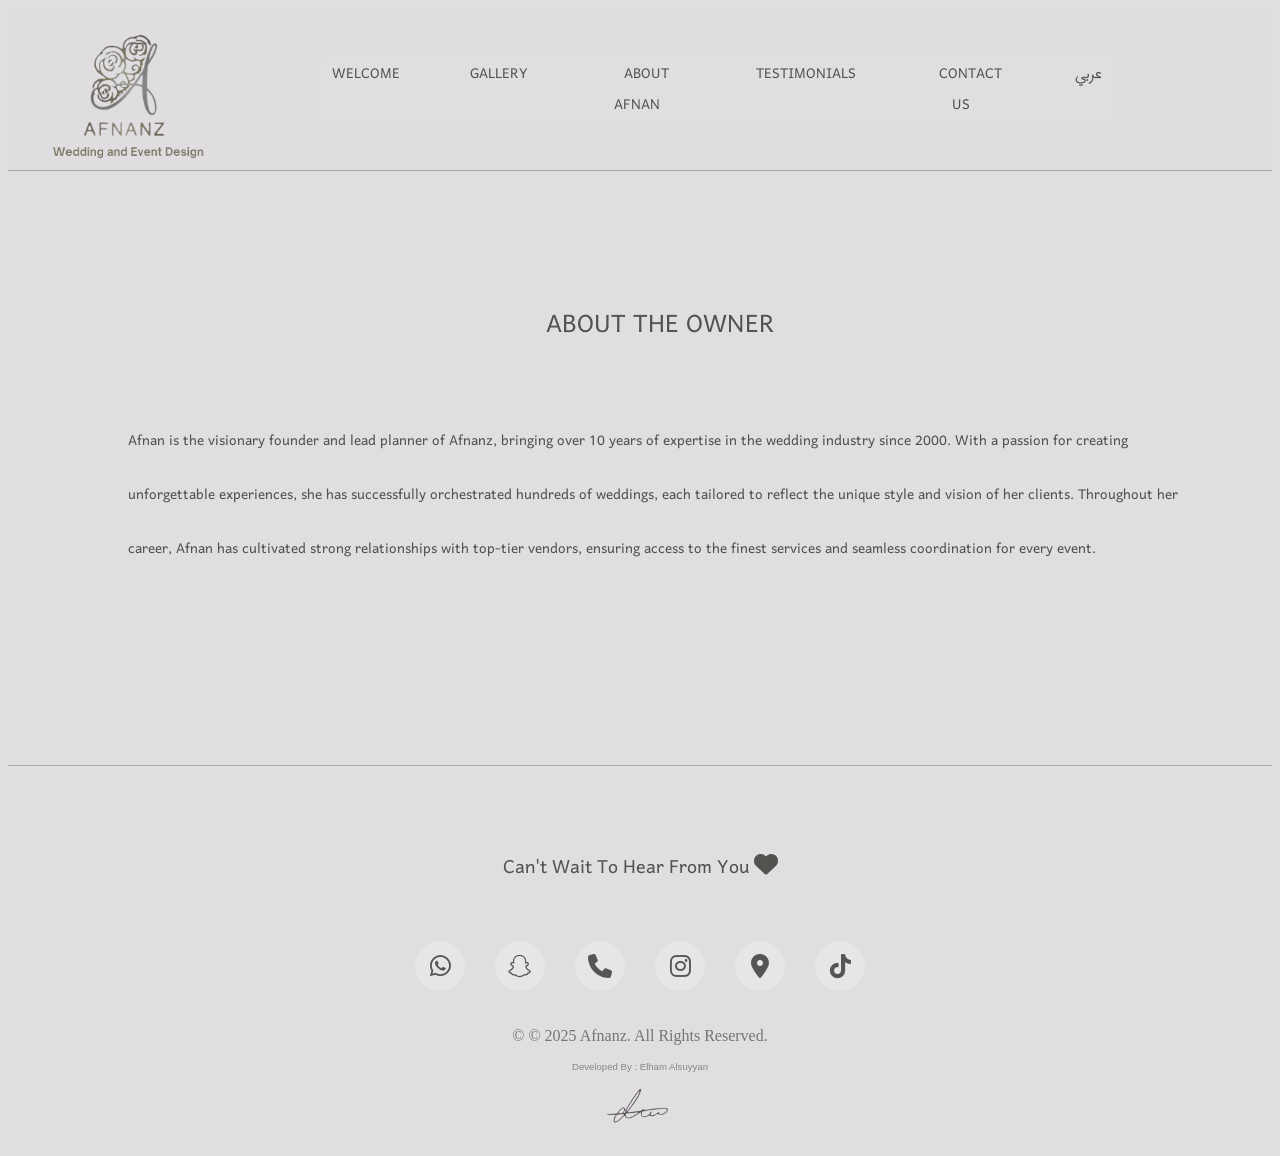
<file: about.html>
<!DOCTYPE html>
<html lang="en">

<head>

  <meta charset="UTF-8">
  <meta name="viewport" content="width=device-width, initial-scale=1.0">
  <title>Afnanz</title>
  <link rel="stylesheet" href="styles.css">
  <link rel="icon" href="photos/favicon.webp">
  <link rel="preconnect" href="https://fonts.googleapis.com">
  <link rel="preconnect" href="https://fonts.gstatic.com" crossorigin>
  <link href="https://fonts.googleapis.com/css2?family=Lugrasimo&family=Playwrite+AU+SA:wght@100..400&display=swap"
    rel="stylesheet">
  <!--to user html icons   -    from the most popular package, called 'Font Awesome' Icons.-->
  <link href="https://cdnjs.cloudflare.com/ajax/libs/font-awesome/6.6.0/css/all.min.css" rel="stylesheet">
  <link rel="preconnect" href="https://fonts.googleapis.com">
  <link rel="preconnect" href="https://fonts.gstatic.com" crossorigin>
  <link href="https://fonts.googleapis.com/css2?family=Zain:ital,wght@0,200;0,300;0,400;0,700;0,800;0,900;1,300;1,400&display=swap" rel="stylesheet">

 

<link rel="preconnect" href="https://fonts.googleapis.com">
<link rel="preconnect" href="https://fonts.gstatic.com" crossorigin>
<link href="https://fonts.googleapis.com/css2?family=Comfortaa:wght@300..700&family=Encode+Sans+SC:wght@100..900&family=Red+Hat+Text:ital,wght@0,300..700;1,300..700&family=Zain:ital,wght@0,200;0,300;0,400;0,700;0,800;0,900;1,300;1,400&display=swap" rel="stylesheet">

 

<link rel="preconnect" href="https://fonts.googleapis.com">
<link rel="preconnect" href="https://fonts.gstatic.com" crossorigin>
<link href="https://fonts.googleapis.com/css2?family=Harmattan:wght@400;500;600;700&display=swap" rel="stylesheet">






</head>

<body>

  <main>


    <!-- #####################################Header################################################## -->

  <!-- Header -->
  <header class="header">
    <!-- Logo -->
    <div class="logo-container">
      <img src="photos/icon.webp" class="logo" alt="Logo">
    </div>
    <button data-en="menu" data-ar="القائمة" class="menu-toggle">menu</button>
   
    <!-- Navigation Menu -->
    <nav class="menu">
      <ul>
        <li><a data-en="Welcome" data-ar="أهلاً" href="index.html">Welcome</a></li>
        <li><a data-en="Gallery" data-ar=" معرض الصور" href="gallery.html">Gallery</a></li>
        <li><a data-en="About Afnan" data-ar="عن أفنان" href="about.html">About Afnan</a></li>
        <li><a data-en="Testimonials" data-ar="أراء العملاء" href="testimonials.html">Testimonials</a></li>
        <li><a data-en="Contact Us" data-ar="تواصل معنا" href="#contact">Contact Us</a></li>
        <li style="padding-bottom: 5px;"><a  id="language-toggle">عربي</a></li>
      </ul>
    </nav>

   
  </header>


    <!-- #####################################Header-End################################################## -->





    
    <!-- About Afnan Section -->
    <section id="about" class="section-afnan">

      <div class="image-container" style="padding: 0px;">
        <img src="photos/icon.webp" class="gallery-icon">
    </div>
   

        <div class="about-container">
         
          <div class="about-content">
            <h2 data-en="About the Owner" data-ar=" عن أفنان">About the Owner</h2>
            <br>
            <p style="font-family: 'Harmattan', serif;" id="target-paragraph" data-en=" Afnan is the visionary founder and lead planner of Afnanz, bringing over 10 years of expertise in the wedding industry since 2015. With a passion for creating unforgettable experiences, she has successfully orchestrated hundreds of weddings, each tailored to reflect the unique style and vision of her clients.

            Throughout her career, Afnan has cultivated strong relationships with top-tier vendors, ensuring access to the finest services and seamless coordination for every event. She is known for her exceptional ability to manage both the excitement and challenges of wedding planning with grace and professionalism. Her keen attention to detail, clear and effective communication with clients and vendors, and unwavering commitment to punctuality set her apart as a leader in the industry.
                        " data-ar="أفنان هي المؤسسة والرئيسة التنفيذية لـ Afnanz،  تعرف أفنان بقدرتها الاستثنائية على إدارة حماس وتحديات تنظيم الزفاف برُقي واحترافية. تميزها دقتها العالية في التفاصيل، تواصلها الواضح والفعال مع العملاء والموردين، والتزامها الدائم بالمواعيد، مما يجعلها رائدة في هذا المجال. مدفوعةً بشغفها العميق بمهنتها، تسعى أفنان باستمرار إلى الارتقاء بكل حفل زفاف تخطط له، محولة الأحلام إلى واقع ينبض بالأناقة والإتقان.حيث تجلب معها خبرة تمتد لأكثر من 10 عامًا في صناعة تنظيم حفلات الزفاف منذ عام 2015. بشغفها العميق لابتكار تجارب لا تُنسى، نجحت في تنسيق مئات حفلات الزفاف، مما جعل كل حفل يعكس أسلوب ورؤية عملائها الفريدة. على مدار مسيرتها المهنية، قامت أفنان ببناء علاقات قوية مع نخبة من مزودي الخدمات، مما يضمن حصول عملائها على أفضل الخدمات وتنسيقًا سلسًا لكل مناسبة.">
                    Afnan is the visionary founder and lead planner of Afnanz, bringing over 10 years of expertise in the wedding industry since 2000. With a passion for creating unforgettable experiences, she has successfully orchestrated hundreds of weddings, each tailored to reflect the unique style and vision of her clients.

Throughout her career, Afnan has cultivated strong relationships with top-tier vendors, ensuring access to the finest services and seamless coordination for every event. 
            </p>
            
          </div>
        </div>
        </div>


        
  
      </section>
  
  

      
      




      
    <!-- Contact Us Section -->
    <section id="contact" class="contact-section">

      <div class="body-div">

        <h4 class="contact-h4">Can't wait to hear from you <i class="fa-solid fa-heart"></i></h4>
        
  
        <div class="contact-icons">
          <a href="https://wa.me/966500180181" target="_blank"><i class="fa-brands fa-whatsapp"></i></a>
          <a href="https://www.snapchat.com/add/afnannz_events" target="_blank"><i class="fab fa-snapchat"></i></a>
          <a href="tel:966500180181" target="_blank"><i class="fa-solid fa-phone"></i></a>
          <a href="https://l.wl.co/l?u=https://instagram.com/afnannz_weddings_?igshad%3DYmMTA2M2Y%3D" target="_blank"><i
              class="fab fa-instagram"></i></a>
          <a href="https://maps.app.goo.gl/4U521JxKDgoknao57?g_st=iw" target="_blank"><i
              class="fa-solid fa-location-dot"></i></a>
          <a href="https://www.tiktok.com/@afnannz.events?_t=ZS-8tpieNVwBAm&_r=1" target="_blank"><i
              class="fa-brands fa-tiktok"></i></a>

        </div>

      
      </div>

    </section>



    <!-- ################################Footer####################################################### -->

    <footer>

      <p style="font-family:-apple-system, BlinkMacSystemFont; text-transform: none; color: rgba(83, 82, 79, 0.75);" data-en="2025 Afnanz. All Rights
      Reserved." data-ar=" © جميع الحقوق محفوظة. أفنانز 2025">&copy; © 2025 Afnanz. All Rights
        Reserved.</p>
      <p class="e-name" > Developed by : Elham Alsuyyan</p>
      <a href="https://elm1100.github.io/eResume/"><img src="photos/elm.webp" class="elm"></a>
    
    </footer>

    <!-- ################################Footer-end####################################################### -->









        <!--Managing togge button on-pressed action-->
  <script>
    document.addEventListener("DOMContentLoaded", function () {
      const menuToggle = document.querySelector(".menu-toggle");
      const menu = document.querySelector(".menu");

      // Toggle menu visibility
      menuToggle.addEventListener("click", function () {
        menu.classList.toggle("active");
      });

      // Close menu when a navigation link is clicked
      document.querySelectorAll(".menu a").forEach((link) => {
        link.addEventListener("click", function () {
          menu.classList.remove("active");
        });
      });
    });
  </script>


<script>
  document.addEventListener("DOMContentLoaded", function () {
      const htmlElement = document.documentElement;
      const languageToggle = document.getElementById("language-toggle");
      const elementsToTranslate = document.querySelectorAll("[data-en]");
      const targetParagraph = document.getElementById("target-paragraph"); // Select the specific paragraph

      // Check if a language is saved in localStorage
      let savedLanguage = localStorage.getItem("selectedLanguage");

      // Function to update the language and text direction for the specific paragraph
      function updateLanguage(lang) {
          htmlElement.lang = lang;
          localStorage.setItem("selectedLanguage", lang);

          if (lang === "ar") {
              languageToggle.textContent = "English";
              elementsToTranslate.forEach(el => el.innerHTML = el.getAttribute("data-ar"));

              // Change text direction for the specific paragraph
              if (targetParagraph) {
                  targetParagraph.style.direction = "rtl";
                  targetParagraph.style.textAlign = "right"; 
              }

          } else {
              languageToggle.textContent = "عربي";
              elementsToTranslate.forEach(el => el.innerHTML = el.getAttribute("data-en"));

              // Reset text direction for the specific paragraph
              if (targetParagraph) {
                  targetParagraph.style.direction = "ltr";
                  targetParagraph.style.textAlign = "left"; 
              }
          }
      }

      // Apply saved language if available
      if (savedLanguage) {
          updateLanguage(savedLanguage);
      }

      // Toggle language on button click
      languageToggle.addEventListener("click", function () {
          let newLanguage = htmlElement.lang === "en" ? "ar" : "en";
          updateLanguage(newLanguage);
      });
  });
</script>



    </body>

    </html>
</file>
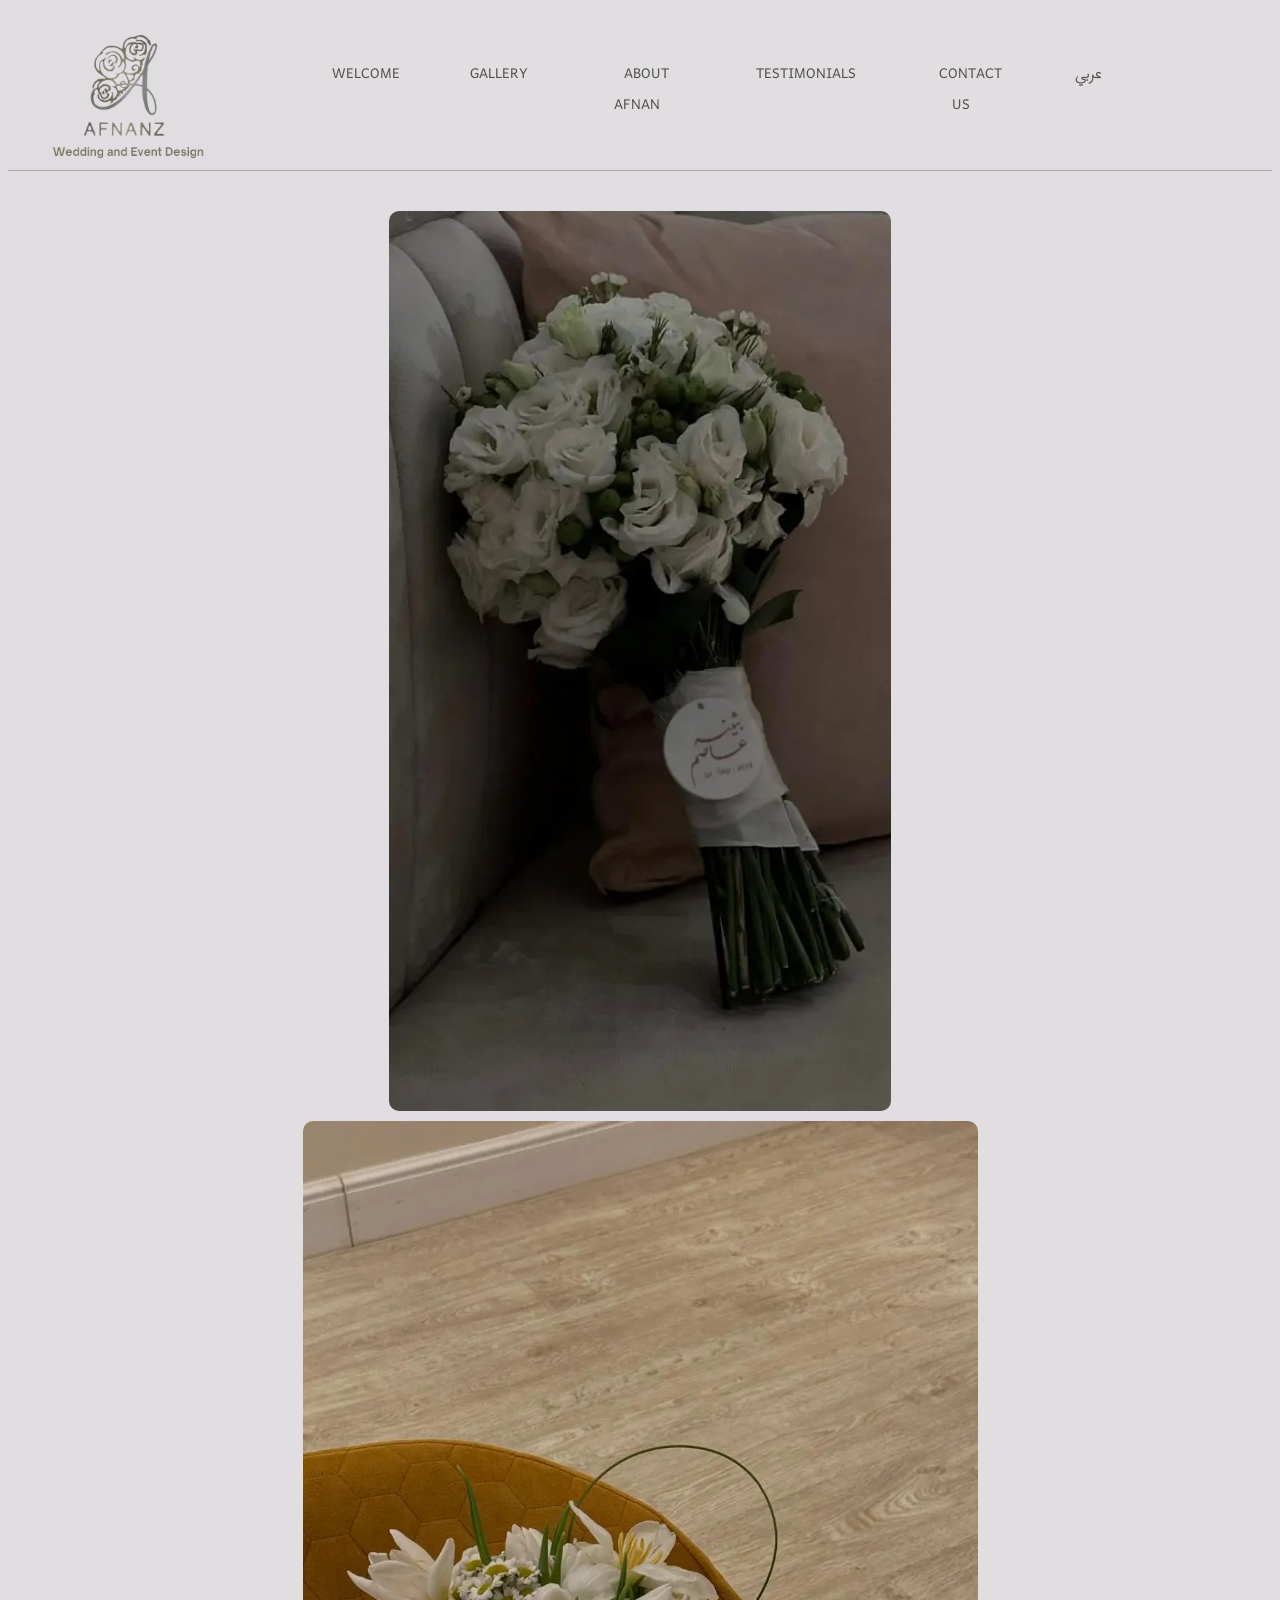
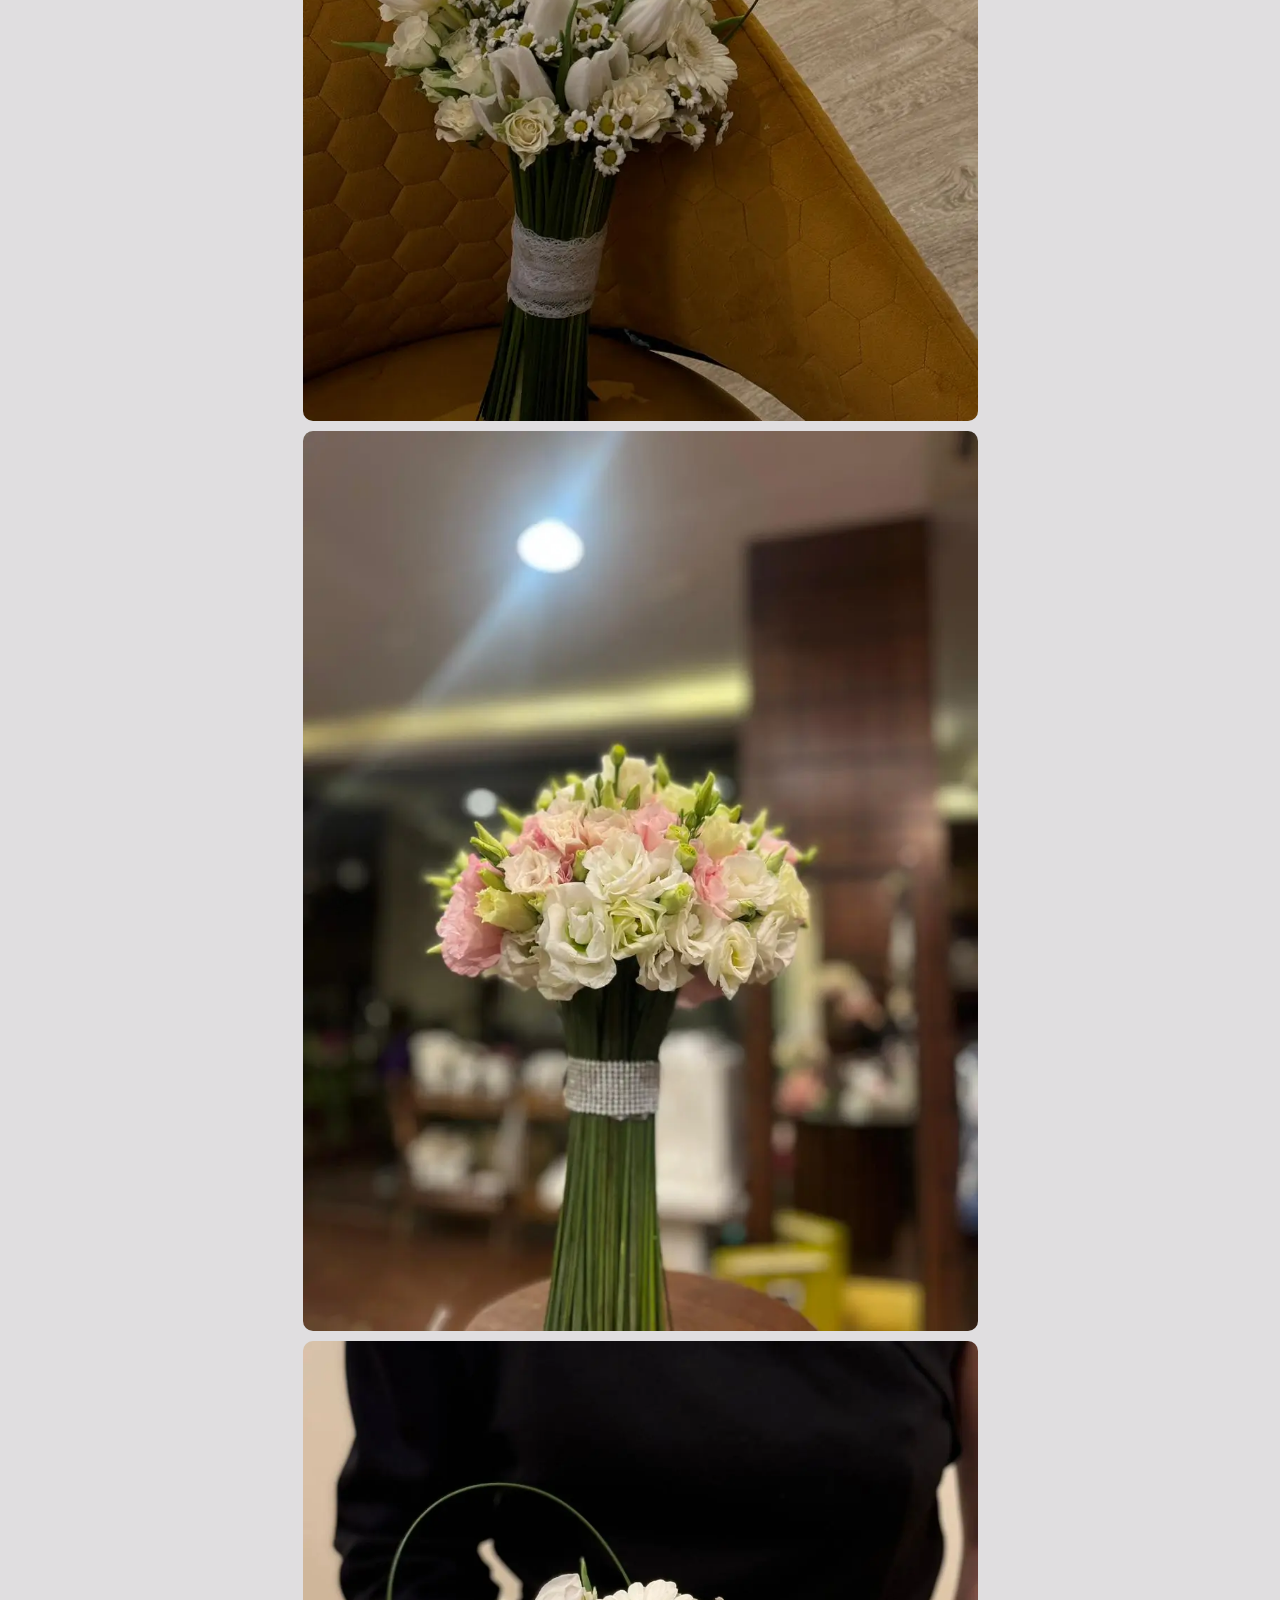
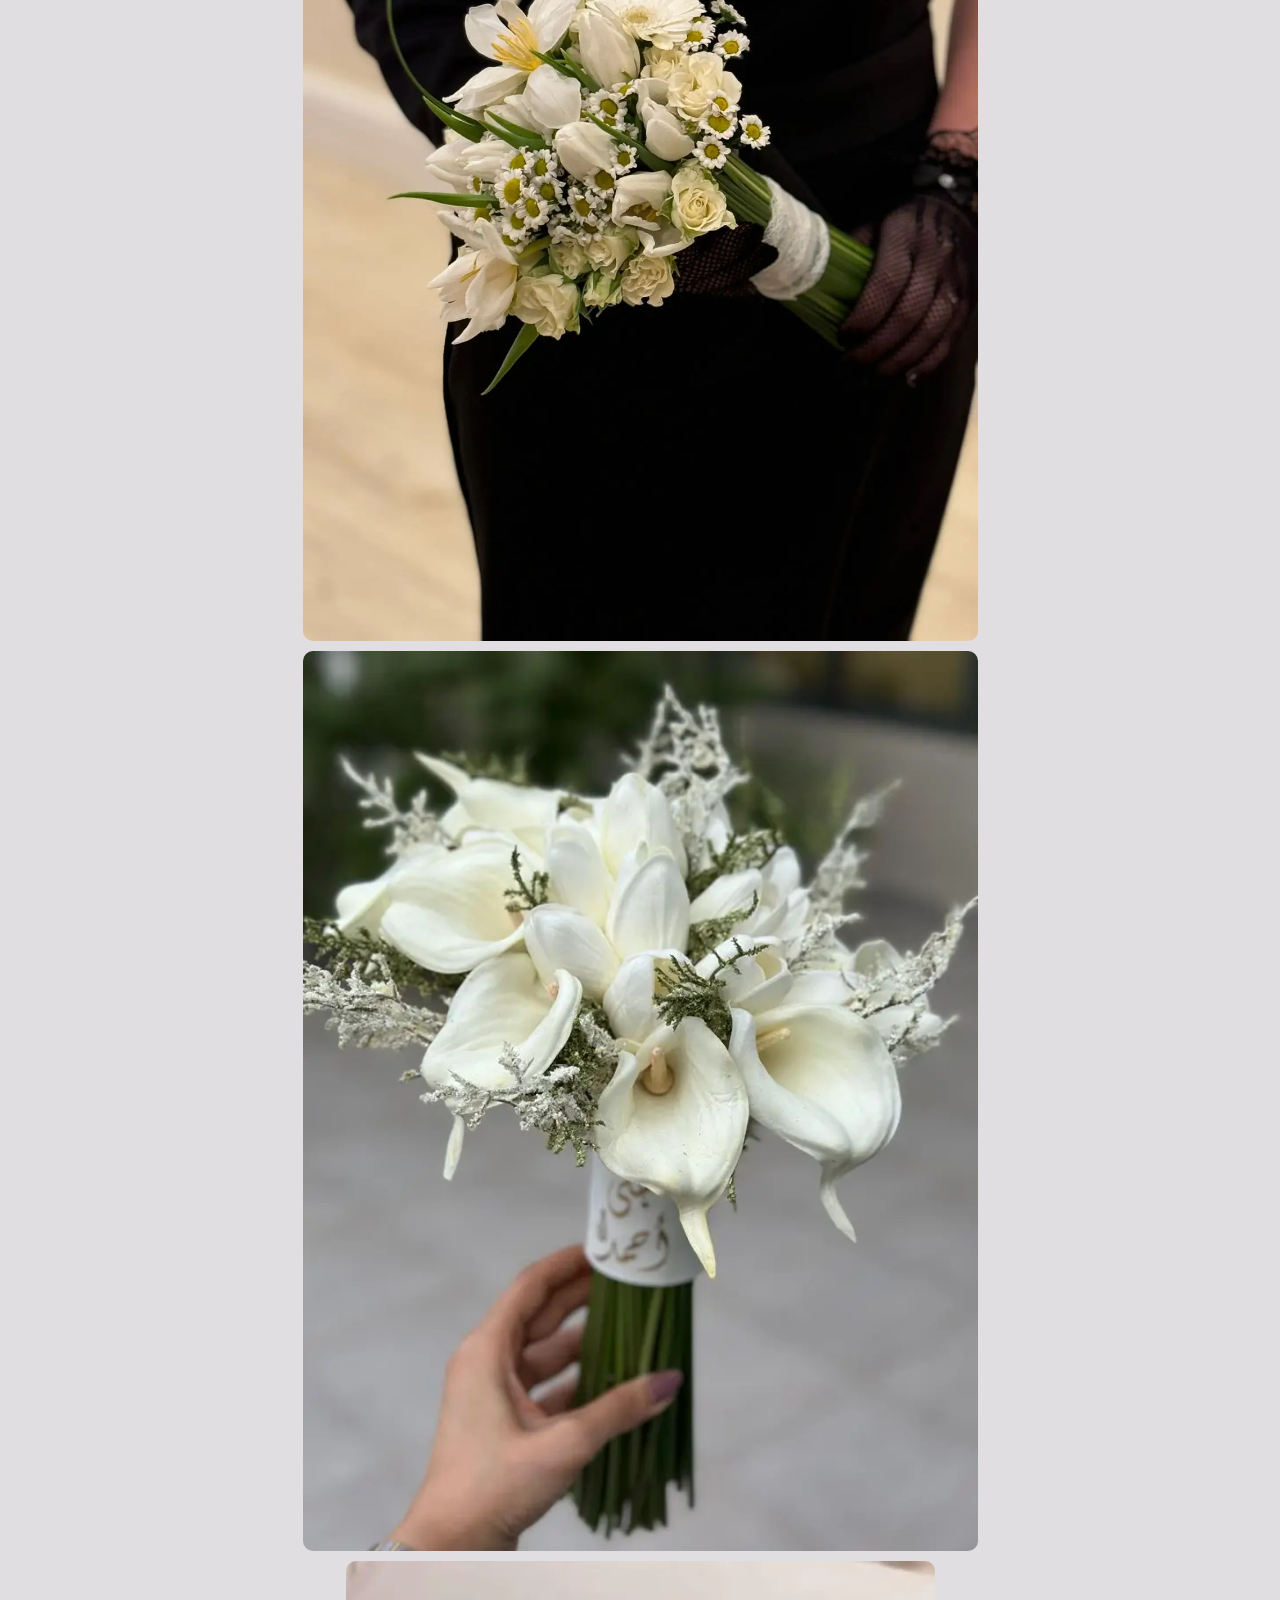
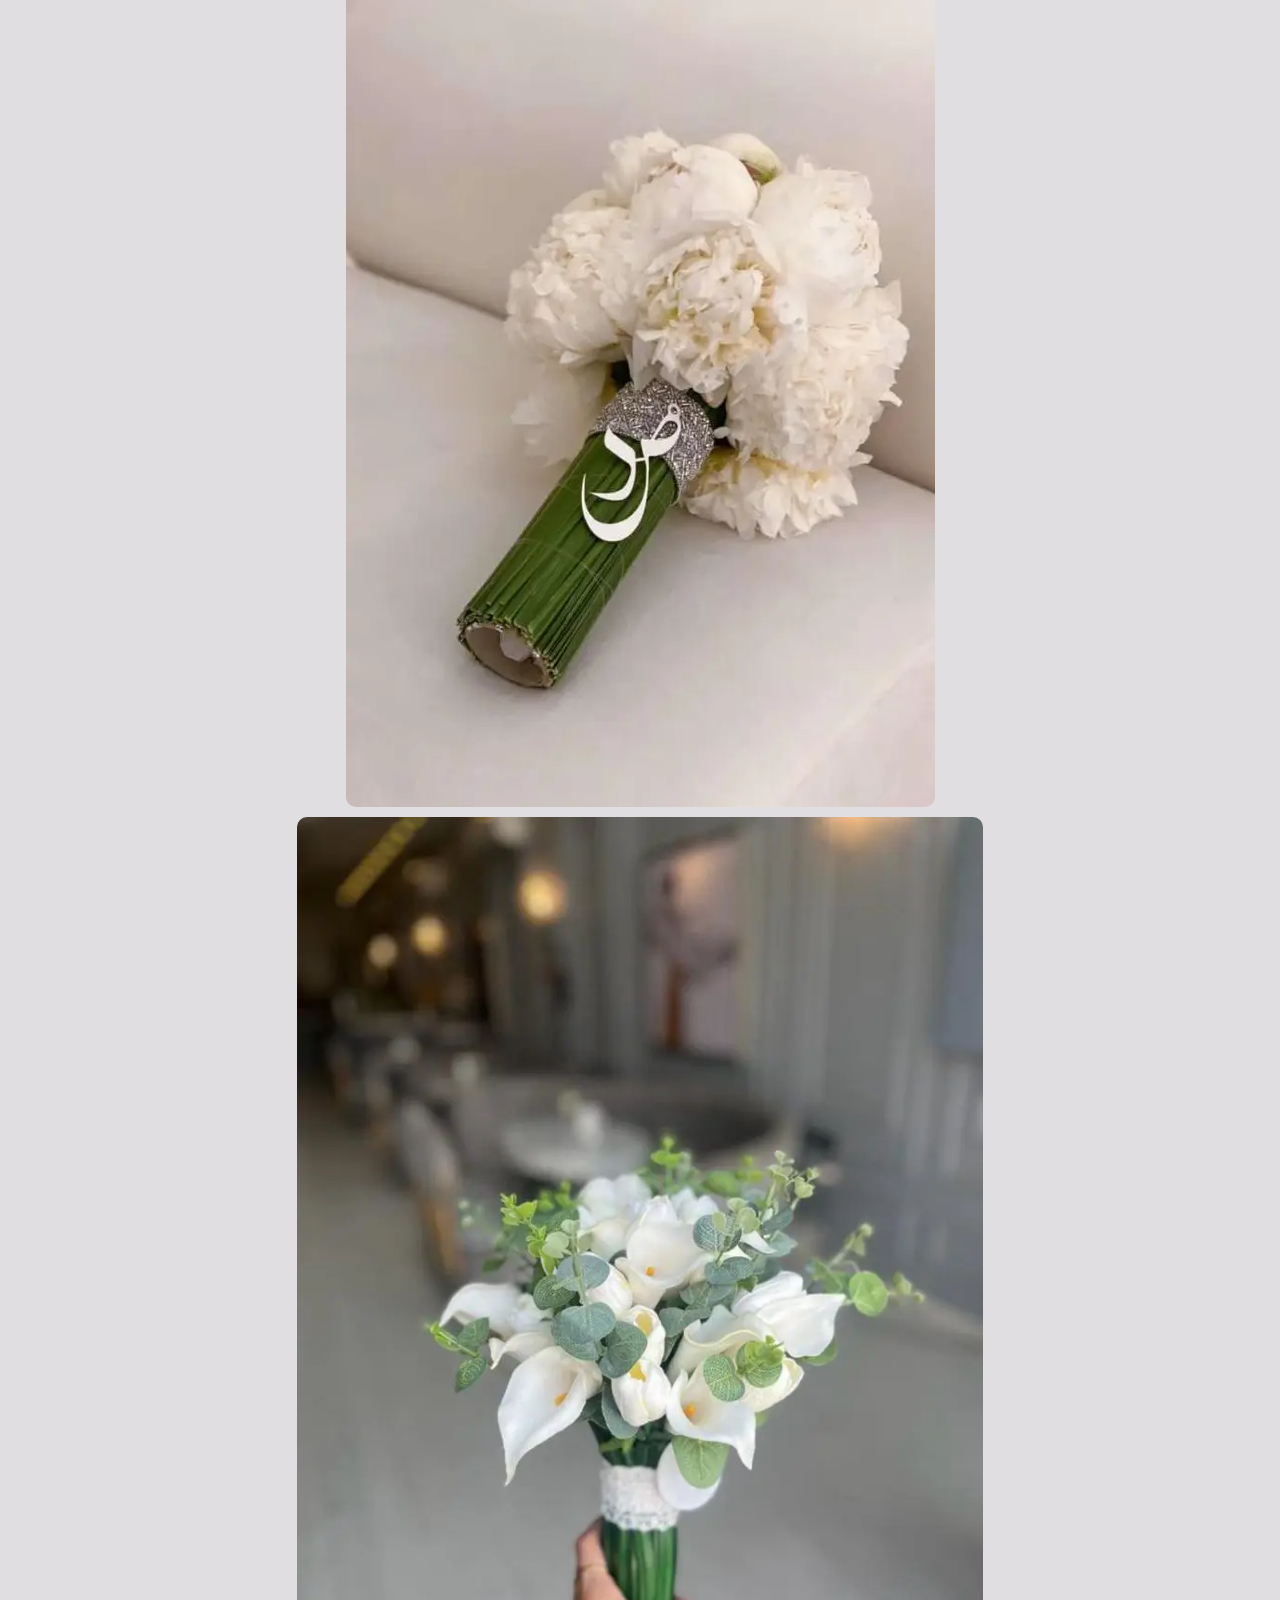
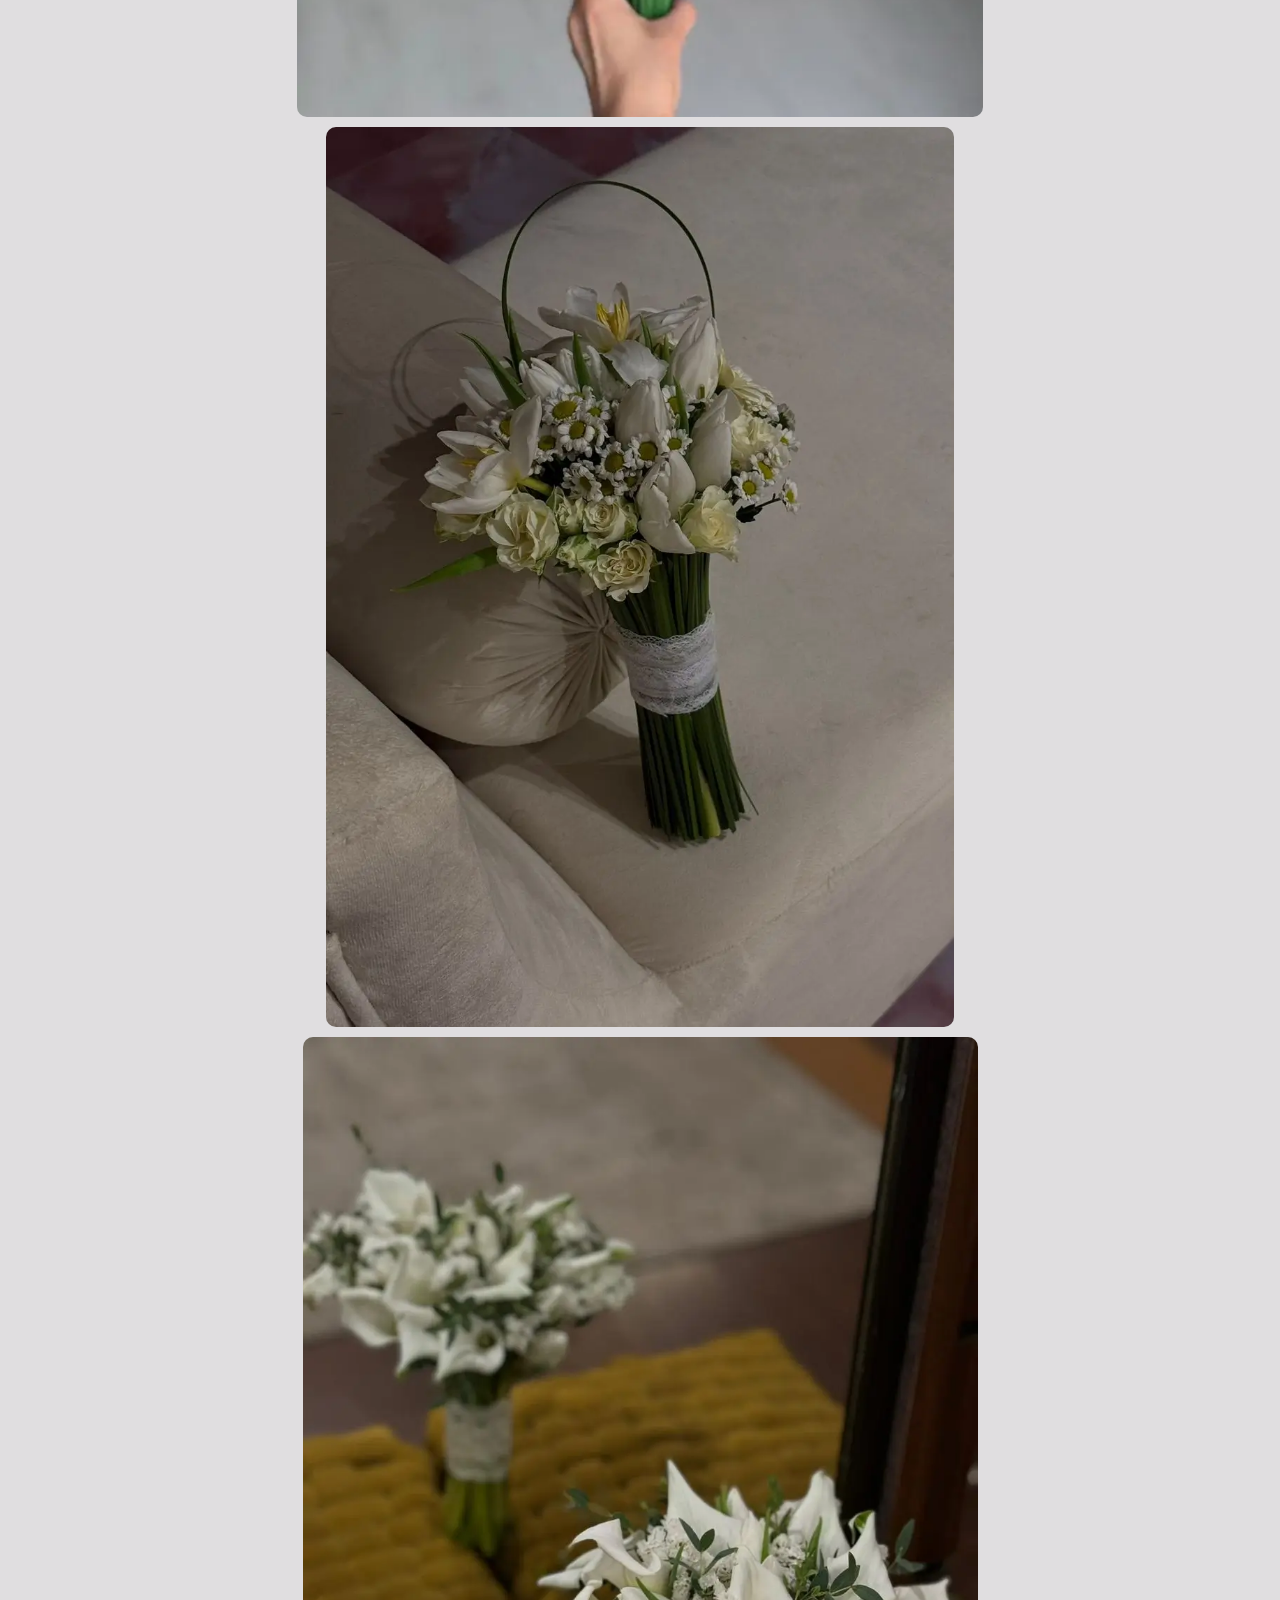
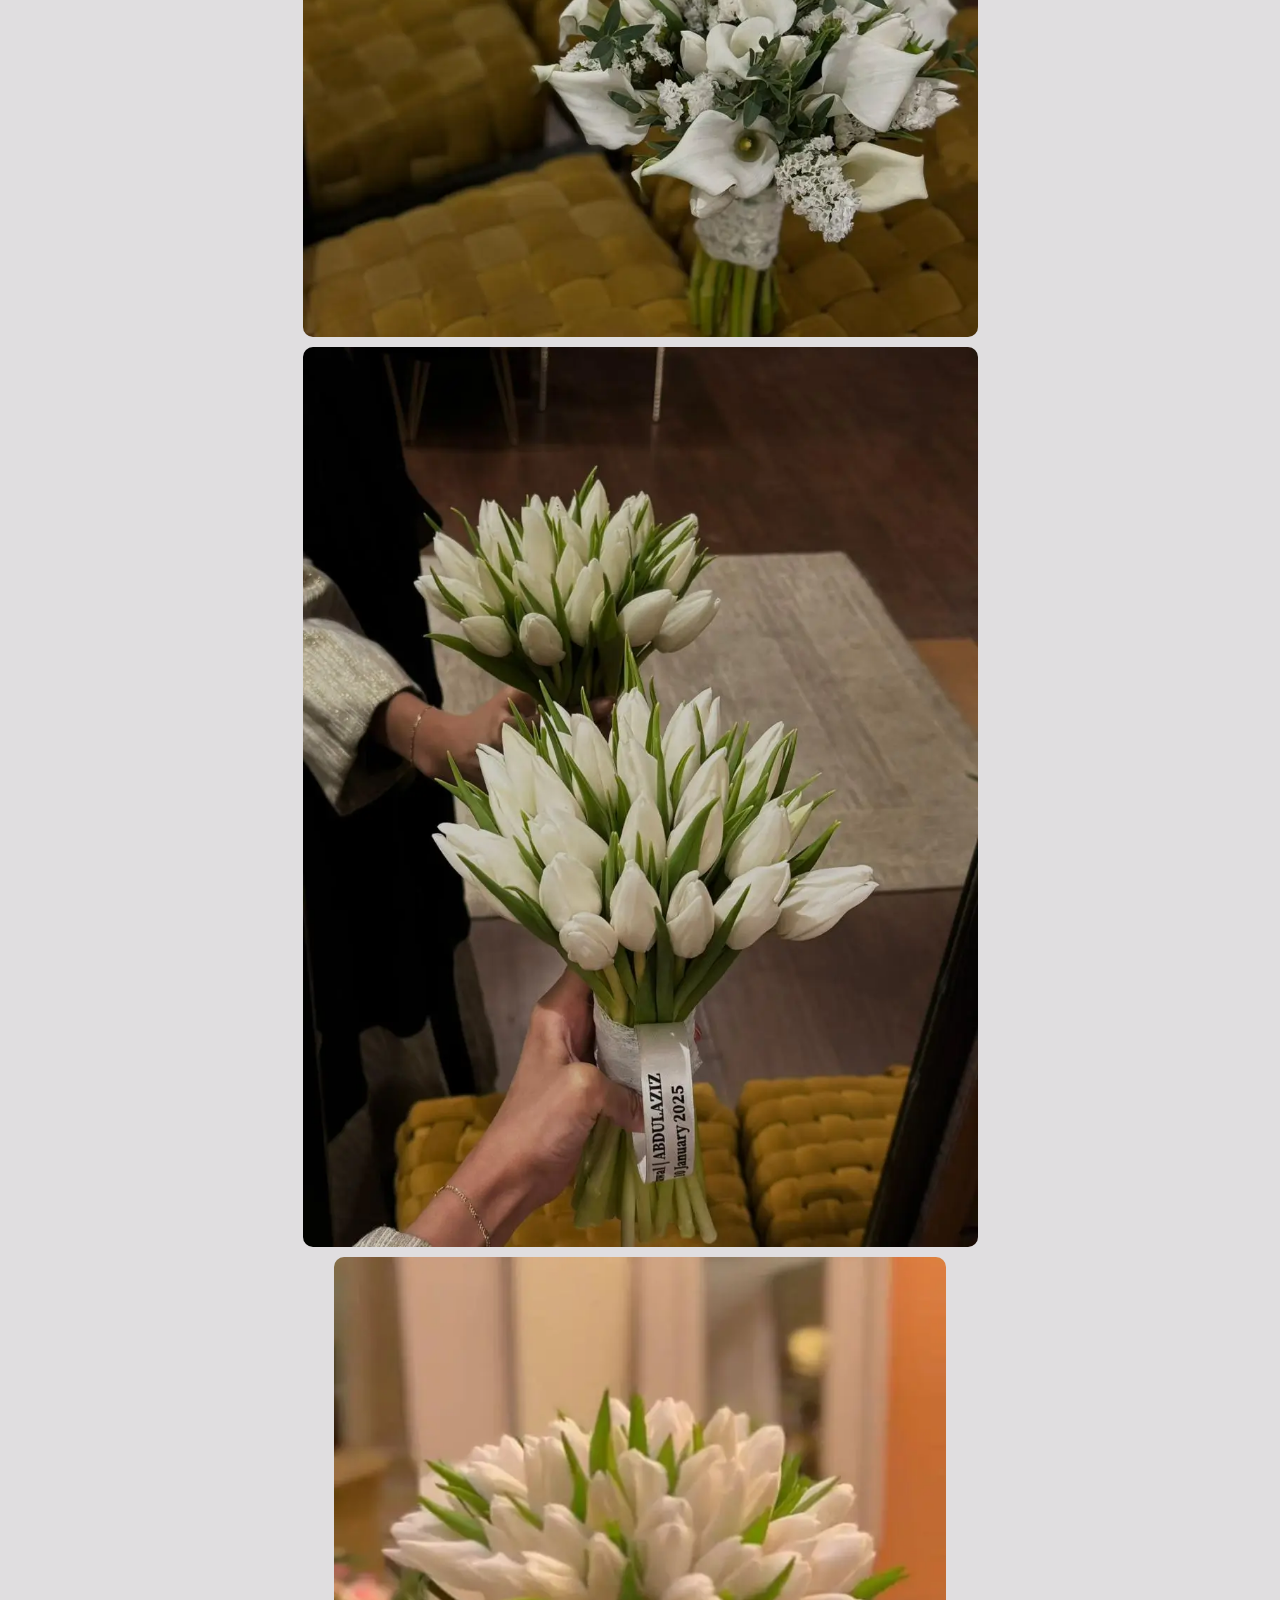
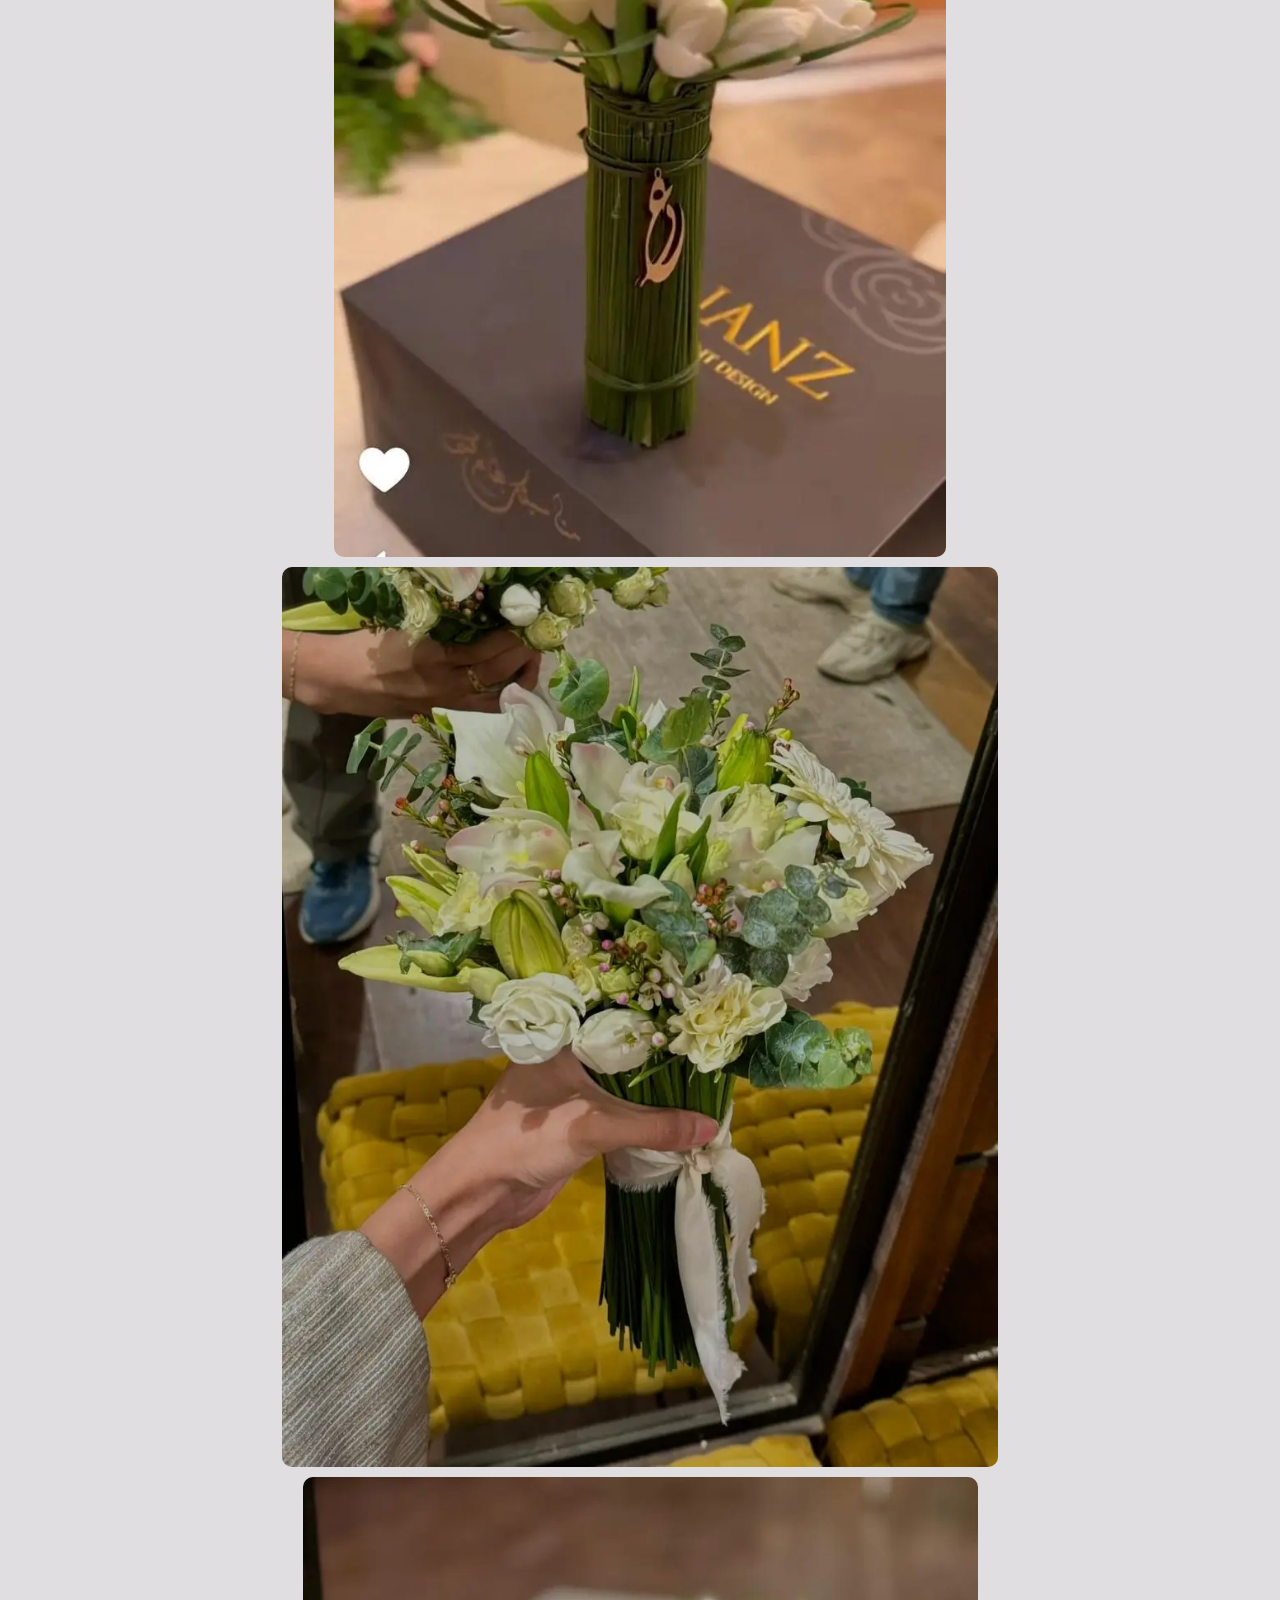
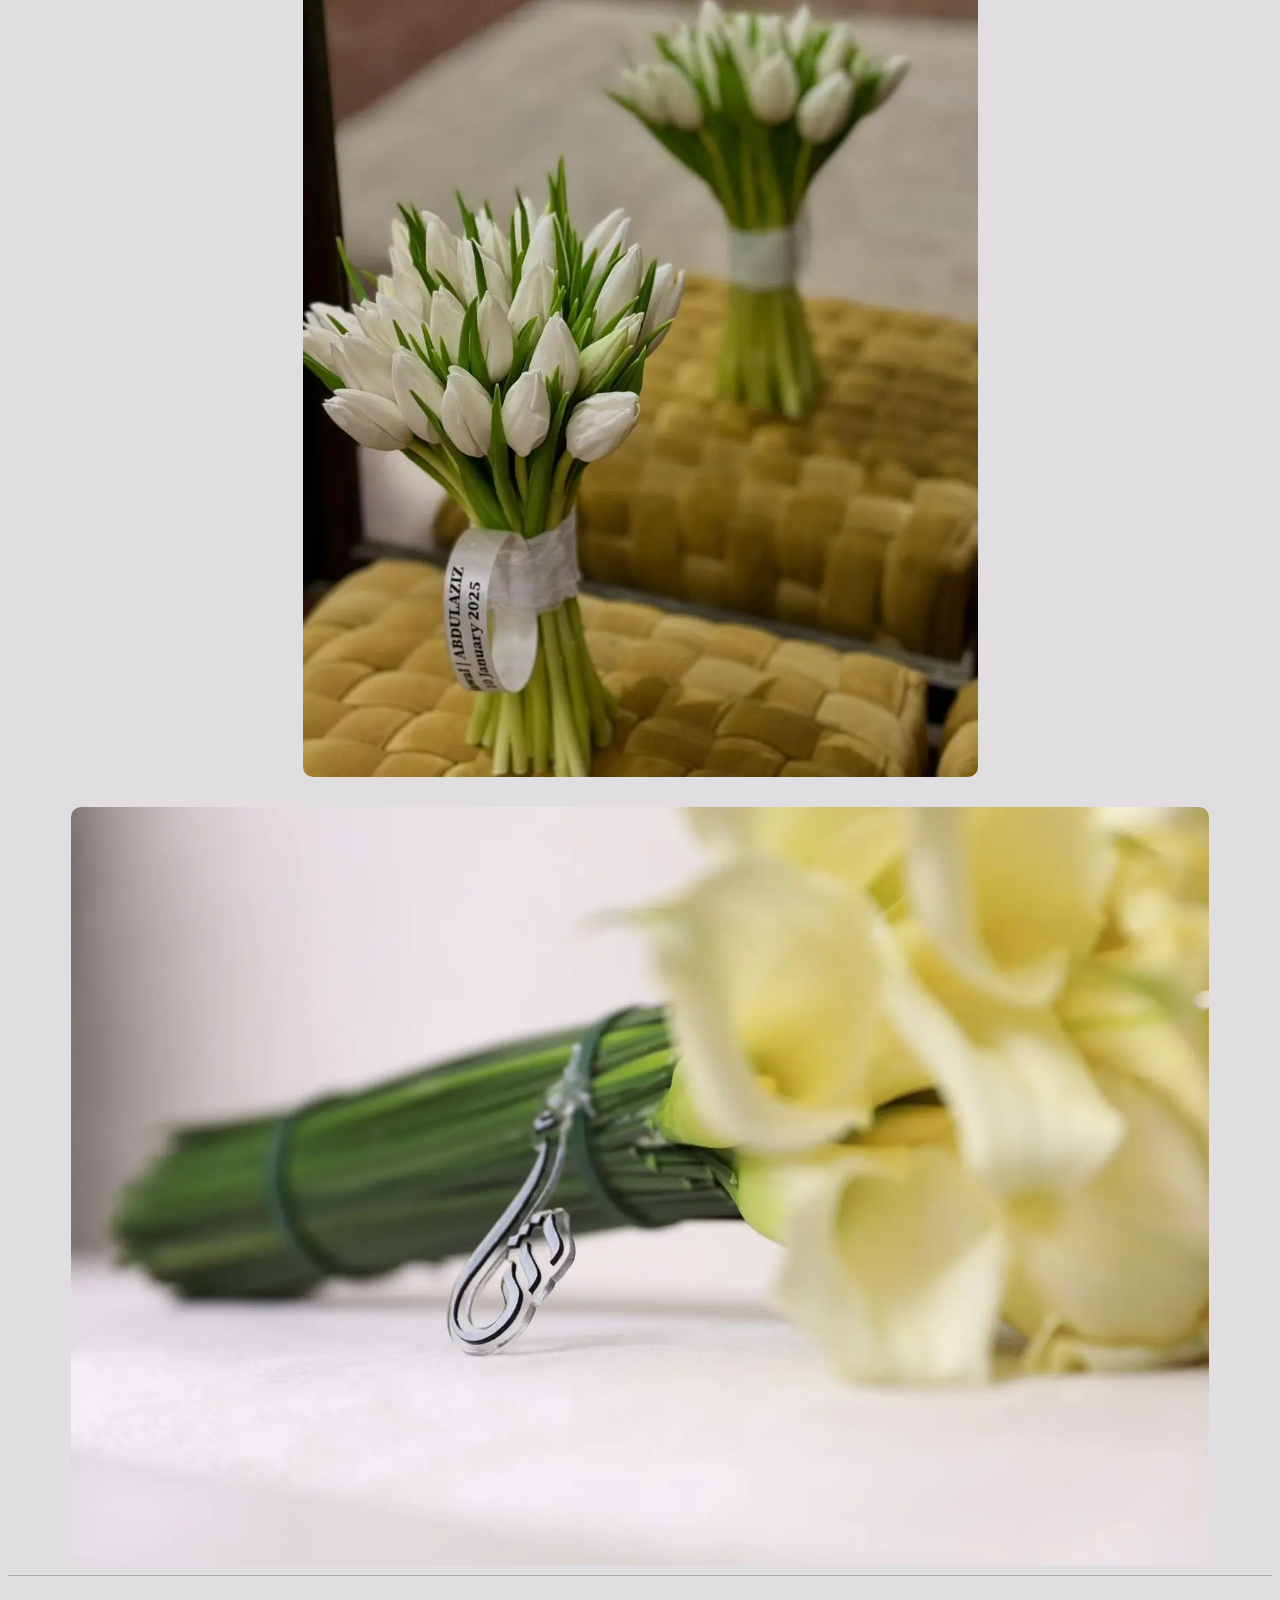
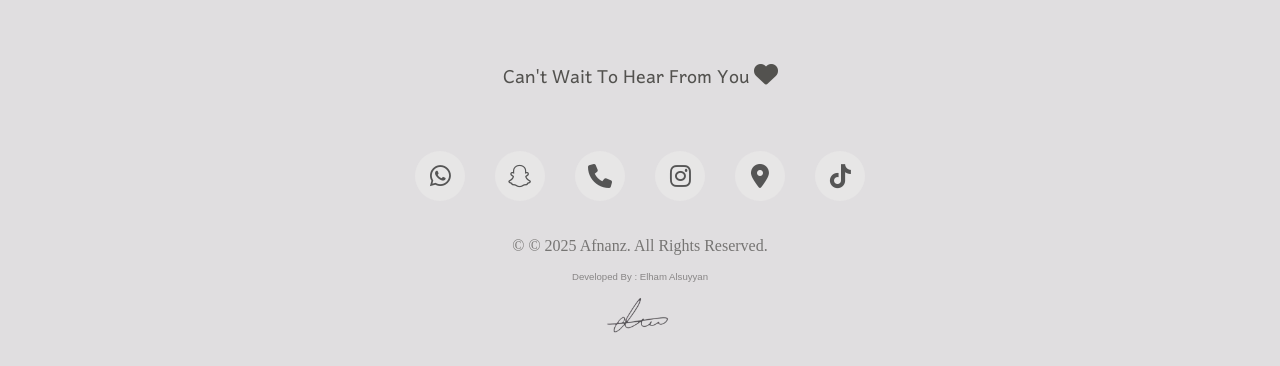
<file: B.html>
<!DOCTYPE html>
<html lang="en">

<head>

  <meta charset="UTF-8">
  <meta name="viewport" content="width=device-width, initial-scale=1.0">
  <title>Afnanz | أفنانز</title>
  <meta name="description"
    content="Afnanz offers elegant floral arrangements for weddings and events. Let us help you create your perfect day with stunning flowers and decorations.">
  <link rel="stylesheet" href="styles.css">
  <link rel="icon" href="photos/favicon.webp">
  <link rel="preconnect" href="https://fonts.googleapis.com">
  <link rel="preconnect" href="https://fonts.gstatic.com" crossorigin>
  <link href="https://fonts.googleapis.com/css2?family=Lugrasimo&family=Playwrite+AU+SA:wght@100..400&display=swap"
    rel="stylesheet">
  <!--to user html icons   -    from the most popular package, called 'Font Awesome' Icons.-->
  <link href="https://cdnjs.cloudflare.com/ajax/libs/font-awesome/6.6.0/css/all.min.css" rel="stylesheet">
  <link rel="preconnect" href="https://fonts.googleapis.com">
  <link rel="preconnect" href="https://fonts.gstatic.com" crossorigin>
  <link
    href="https://fonts.googleapis.com/css2?family=Zain:ital,wght@0,200;0,300;0,400;0,700;0,800;0,900;1,300;1,400&display=swap"
    rel="stylesheet">

  <link rel="preconnect" href="https://fonts.googleapis.com">
  <link rel="preconnect" href="https://fonts.gstatic.com" crossorigin>
  <link
    href="https://fonts.googleapis.com/css2?family=Comfortaa:wght@300..700&family=Encode+Sans+SC:wght@100..900&family=Red+Hat+Text:ital,wght@0,300..700;1,300..700&family=Zain:ital,wght@0,200;0,300;0,400;0,700;0,800;0,900;1,300;1,400&display=swap"
    rel="stylesheet">

  <link rel="preconnect" href="https://fonts.googleapis.com">
  <link rel="preconnect" href="https://fonts.gstatic.com" crossorigin>
  <link href="https://fonts.googleapis.com/css2?family=Harmattan:wght@400;500;600;700&display=swap" rel="stylesheet">






    <style>

.image-container {
            display: flex;
            justify-content: center;
            /* Centers horizontally */
            align-items: center;
            /* Centers vertically if needed */
            width: 100%;
            height: auto;
            margin-bottom: 0px;
        }
        .hor-image-container {
            display: flex;
            justify-content: center;
            /* Centers horizontally */
            align-items: center;
            /* Centers vertically if needed */
            width: 100%;
            height: auto;
            padding-bottom: 10px;

        }

        .ver-image-container {
            display: flex;
            justify-content: center;
            /* Centers horizontally */
            align-items: center;
            /* Centers vertically if needed */
            width: 100%;
            height: auto;
            padding-bottom: 10px;              
            
        }

        img {

            max-width: 90%;
            max-height: 100vh;
            border-radius: 10px;
        }

        div {
            padding-top: 20px;
        }

        @media (max-width: 768px) {



            div {
                padding-top: 10px;
                padding-bottom: 10px;
            }

           
        }

        @media (min-width: 768px) {

           

            .ver-image-container {
            display: flex;
            justify-content: center;
            /* Centers horizontally */
            align-items: center;
            /* Centers vertically if needed */
            width: 100%;
            height: auto;
            margin-bottom: 0px;
            padding-top: 0px;
        }

            
        }
    </style>



</head>

<body>

    <main>


        <!-- #####################################Header################################################## -->

  <!-- Header -->
  <header class="header">
    <!-- Logo -->
    <div class="logo-container">
      <img src="photos/icon.webp" class="logo" alt="Logo">
    </div>
    <button data-en="menu" data-ar="القائمة" class="menu-toggle">menu</button>
   
    <!-- Navigation Menu -->
    <nav class="menu">
      <ul>
        <li><a data-en="Welcome" data-ar="أهلاً" href="index.html">Welcome</a></li>
        <li><a data-en="Gallery" data-ar=" معرض الصور" href="gallery.html">Gallery</a></li>
        <li><a data-en="About Afnan" data-ar="عن أفنان" href="about.html">About Afnan</a></li>
        <li><a data-en="Testimonials" data-ar="أراء العملاء" href="testimonials.html">Testimonials</a></li>
        <li><a data-en="Contact Us" data-ar="تواصل معنا" href="#contact">Contact Us</a></li>
        <li style="padding-bottom: 5px;"><a  id="language-toggle">عربي</a></li>
      </ul>
    </nav>

   
  </header>
        <!-- #####################################Header-End################################################## -->














        <div>


            <div class="image-container">
                <img src="photos/icon.webp" class="gallery-icon"> 
            </div>

            
            <div class="ver-image-container">
                <img src="photos/B/B1.webp" class="ver-pic">
            </div>

            <div class="ver-image-container">
                <img src="photos/B/B2.webp" class="ver-pic">
            </div>

            <div class="ver-image-container">
                <img src="photos/B/B4.webp" class="ver-pic">
            </div>

            <div class="ver-image-container">
                <img src="photos/B/B7.webp" class="ver-pic">
            </div>

            <div class="ver-image-container">
                <img src="photos/B/B8.webp" class="ver-pic">
            </div>

            <div class="ver-image-container">
                <img src="photos/B/B9.webp" class="ver-pic">
            </div>

            <div class="ver-image-container">
                <img src="photos/B/B10.webp" class="ver-pic">
            </div>

            <div class="ver-image-container">
                <img src="photos/B/B11.webp" class="ver-pic">
            </div>

            <div class="ver-image-container">
                <img src="photos/B/B13.webp" class="ver-pic">
            </div>

            <div class="ver-image-container">
                <img src="photos/B/B14.webp" class="ver-pic">
            </div>

            <div class="ver-image-container">
                <img src="photos/B/B15.webp" class="ver-pic">
            </div>

            <div class="ver-image-container">
                <img src="photos/B/B16.webp" class="ver-pic">
            </div>

            <div class="ver-image-container">
                <img src="photos/B/B18.webp" class="ver-pic">
            </div>

            <div class="hor-image-container">
                <img src="photos/B/B25.webp" class="hor-pic">
            </div>



        </div>




    








        
    <!-- Contact Us Section -->
    <section id="contact" class="contact-section">

        <div class="body-div">
  
          <h4 class="contact-h4">Can't wait to hear from you <i class="fa-solid fa-heart"></i></h4>
          
    
          <div class="contact-icons">
            <a href="https://wa.me/966500180181" target="_blank"><i class="fa-brands fa-whatsapp"></i></a>
            <a href="https://www.snapchat.com/add/afnannz_events" target="_blank"><i class="fab fa-snapchat"></i></a>
            <a href="tel:966500180181" target="_blank"><i class="fa-solid fa-phone"></i></a>
            <a href="https://l.wl.co/l?u=https://instagram.com/afnannz_weddings_?igshad%3DYmMTA2M2Y%3D" target="_blank"><i
                class="fab fa-instagram"></i></a>
            <a href="https://maps.app.goo.gl/4U521JxKDgoknao57?g_st=iw" target="_blank"><i
                class="fa-solid fa-location-dot"></i></a>
            <a href="https://www.tiktok.com/@afnannz.events?_t=ZS-8tpieNVwBAm&_r=1" target="_blank"><i
                class="fa-brands fa-tiktok"></i></a>
  
          </div>
  
        
        </div>
  
      </section>
  


    <!-- ################################Footer####################################################### -->

    <footer>

        <p style="font-family:-apple-system, BlinkMacSystemFont; text-transform: none; color: rgba(83, 82, 79, 0.75);" data-en="2025 Afnanz. All Rights
        Reserved." data-ar=" © جميع الحقوق محفوظة. أفنانز 2025">&copy; © 2025 Afnanz. All Rights
          Reserved.</p>
        <p class="e-name" > Developed by : Elham Alsuyyan</p>
        <a href="https://elm1100.github.io/eResume/"><img src="photos/elm.webp" class="elm"></a>
        
        <!--<button id="language-toggle">Switch to Arabic</button>-->
      </footer>
  
      <!-- ################################Footer-end####################################################### -->
  
  















    </main>

    <!--Managing togge button on-pressed action-->
    <script>
        document.addEventListener("DOMContentLoaded", function () {
            const menuToggle = document.querySelector(".menu-toggle");
            const menu = document.querySelector(".menu");

            // Toggle menu visibility
            menuToggle.addEventListener("click", function () {
                menu.classList.toggle("active");
            });

            // Close menu when a navigation link is clicked
            document.querySelectorAll(".menu a").forEach((link) => {
                link.addEventListener("click", function () {
                    menu.classList.remove("active");
                });
            });
        });
    </script>



<script>
    document.addEventListener("DOMContentLoaded", function () {
        const htmlElement = document.documentElement;
        const languageToggle = document.getElementById("language-toggle");
        const elementsToTranslate = document.querySelectorAll("[data-en]");

        // Check if a language is saved in localStorage
        let savedLanguage = localStorage.getItem("selectedLanguage");

        // Function to update the language
        function updateLanguage(lang) {
            htmlElement.lang = lang;
            localStorage.setItem("selectedLanguage", lang);

            if (lang === "ar") {
                languageToggle.textContent = "English";
                elementsToTranslate.forEach(el => el.innerHTML = el.getAttribute("data-ar"));
            } else {
                languageToggle.textContent = "عربي";
                elementsToTranslate.forEach(el => el.innerHTML = el.getAttribute("data-en"));
            }
        }

        // Apply saved language if available
        if (savedLanguage) {
            updateLanguage(savedLanguage);
        }

        // Toggle language on button click
        languageToggle.addEventListener("click", function () {
            let newLanguage = htmlElement.lang === "en" ? "ar" : "en";
            updateLanguage(newLanguage);
        });
    });
</script>






</body>

</html>
</file>
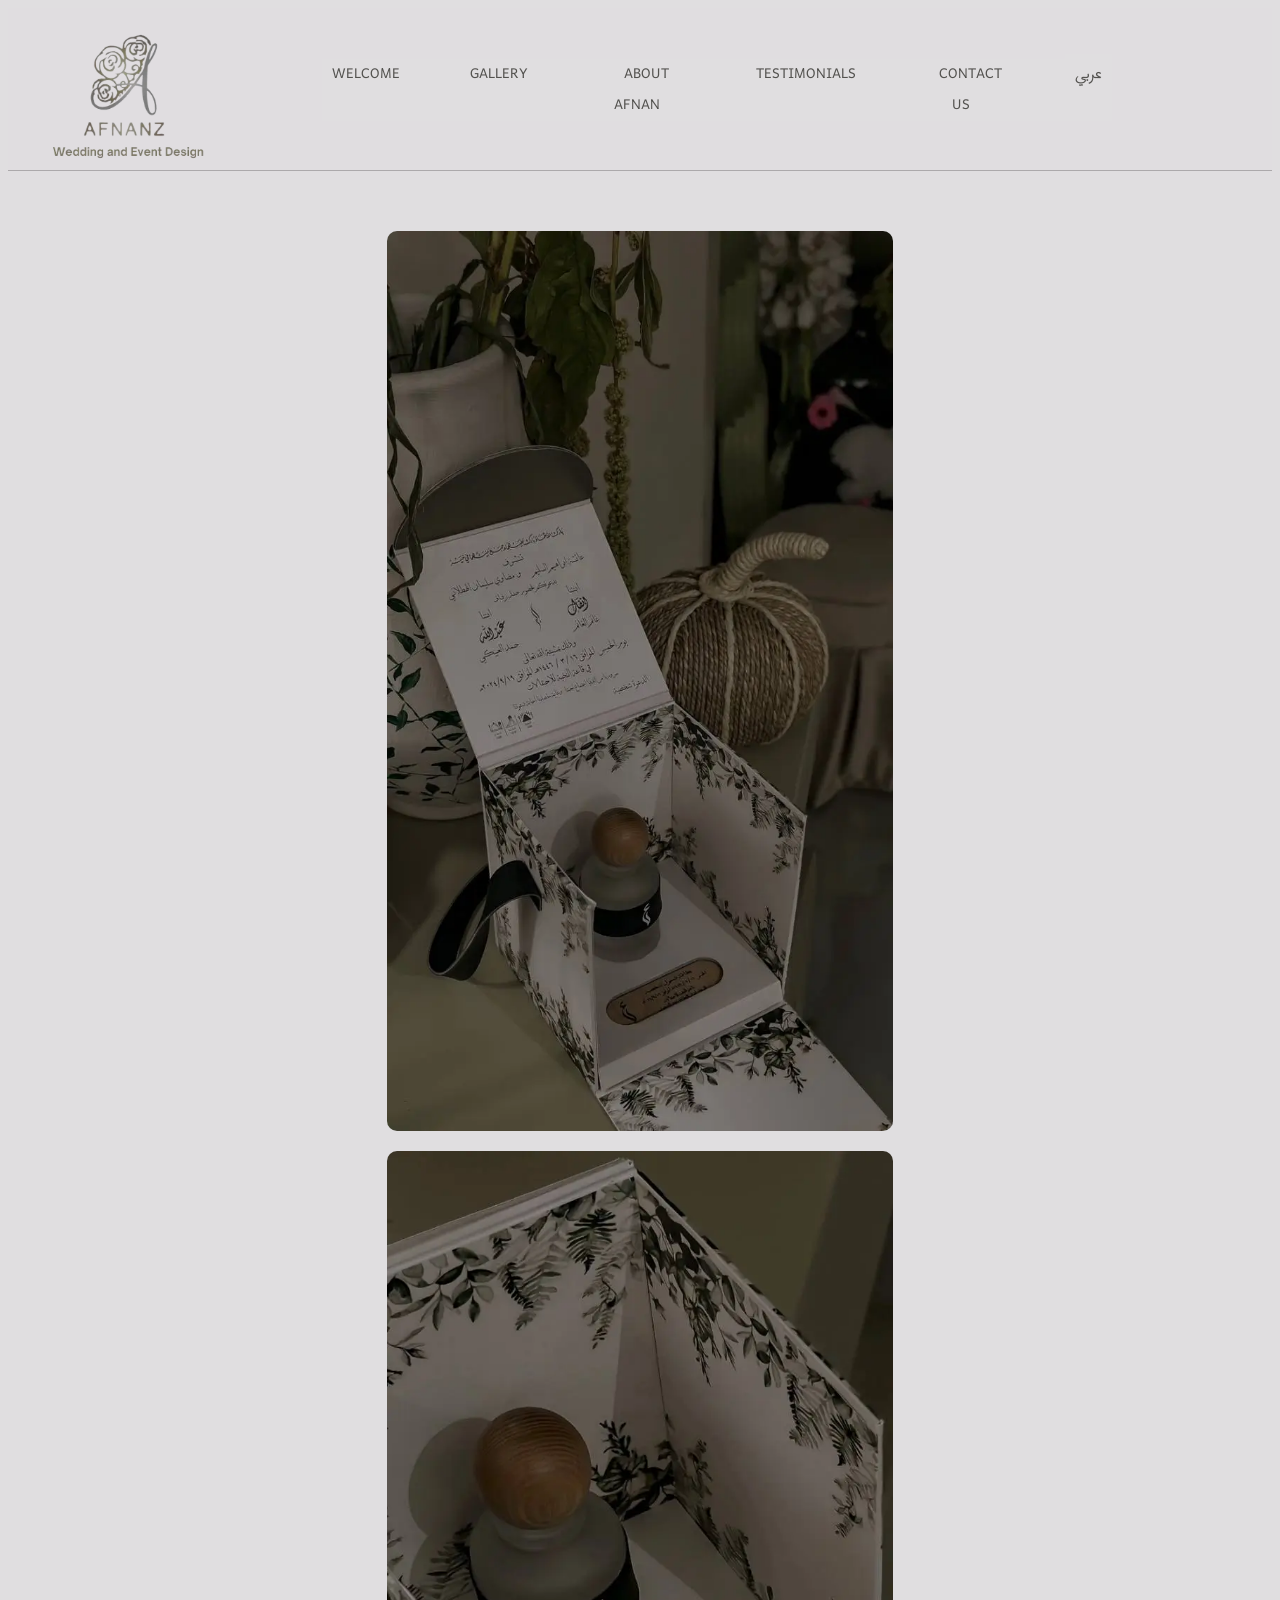
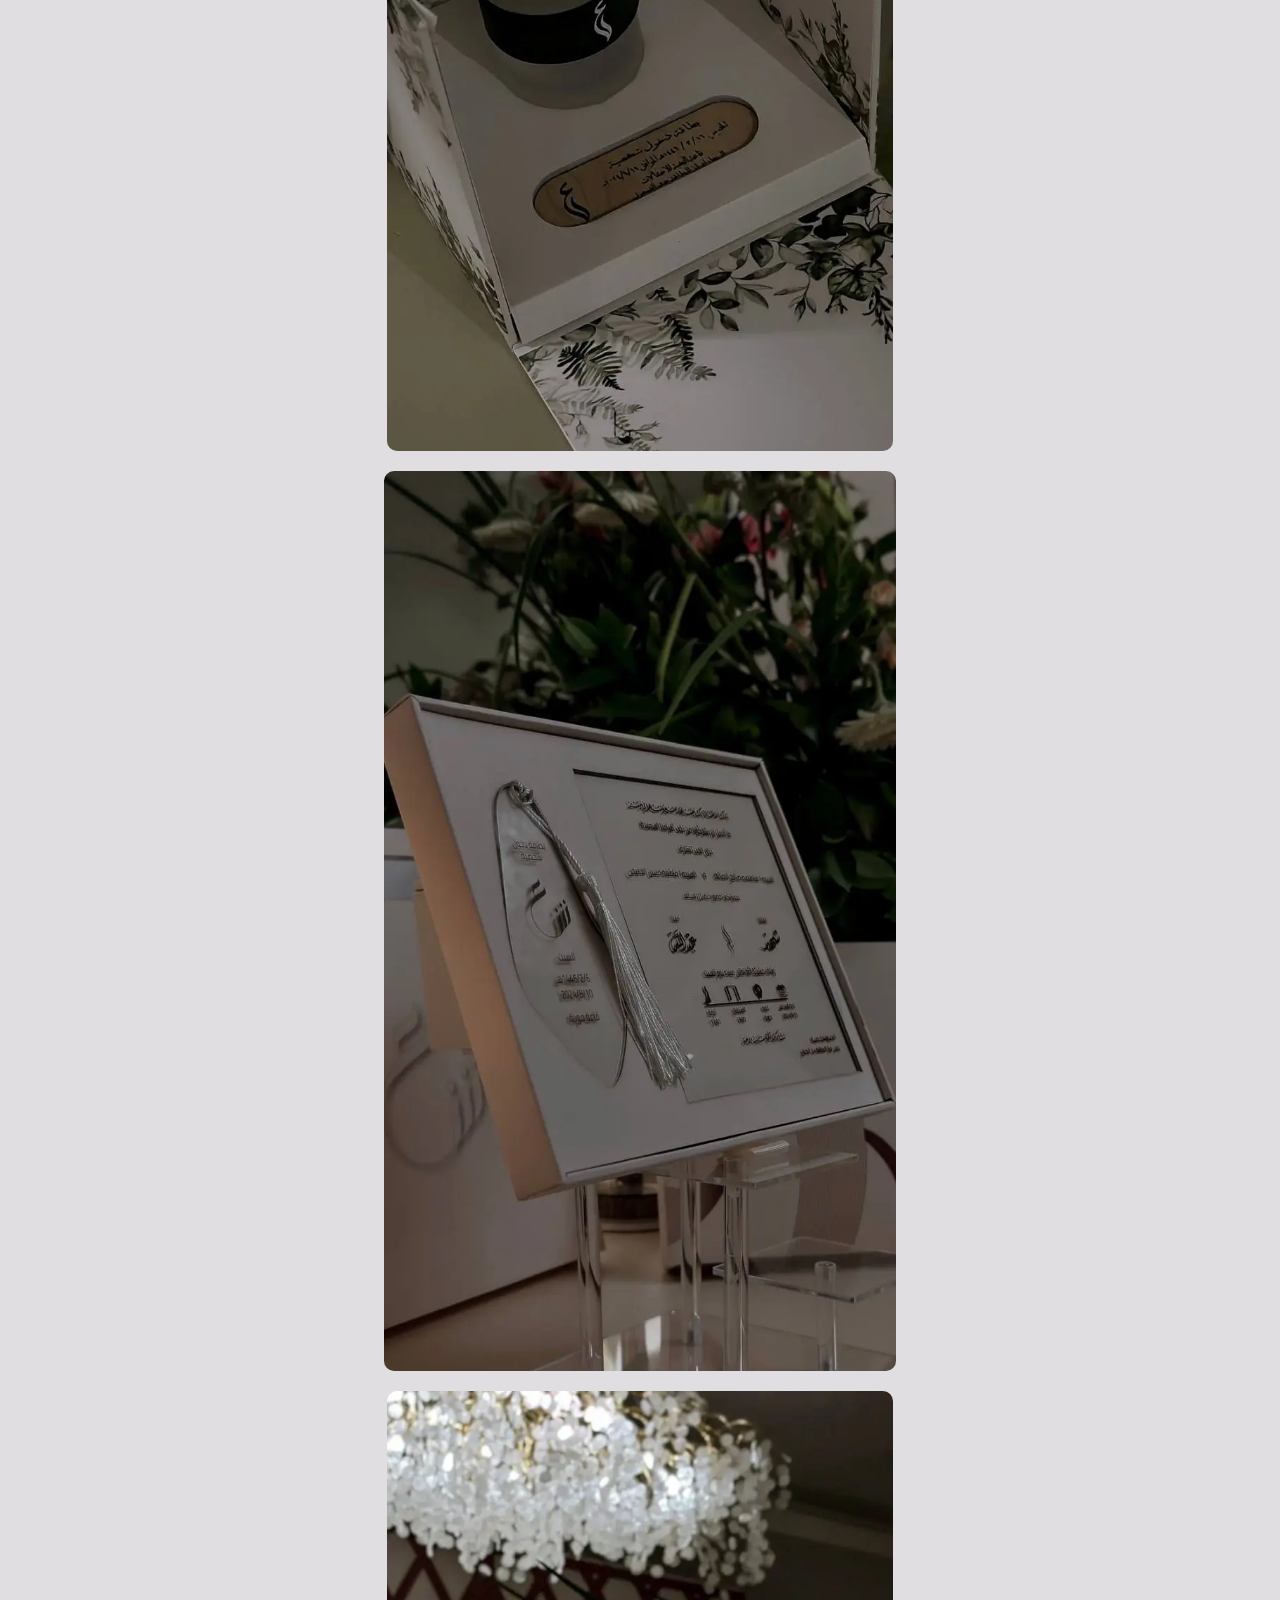
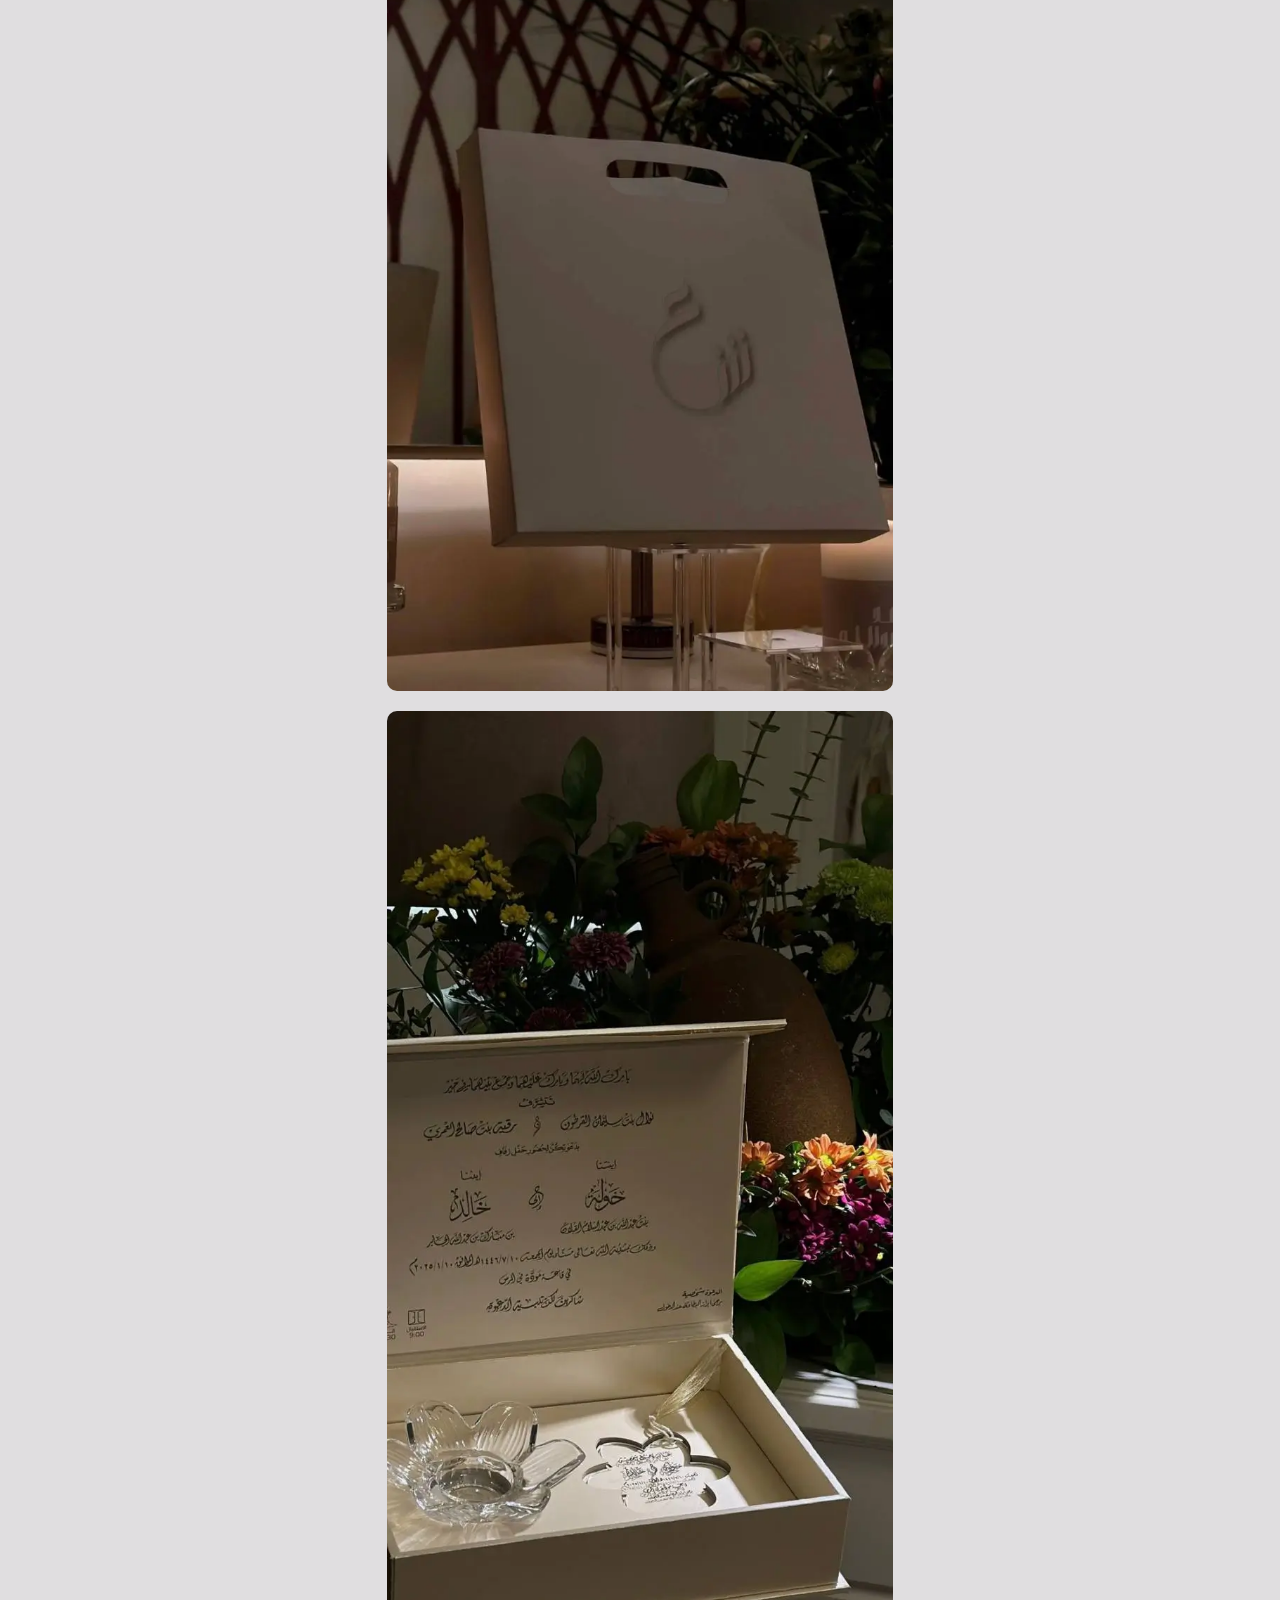
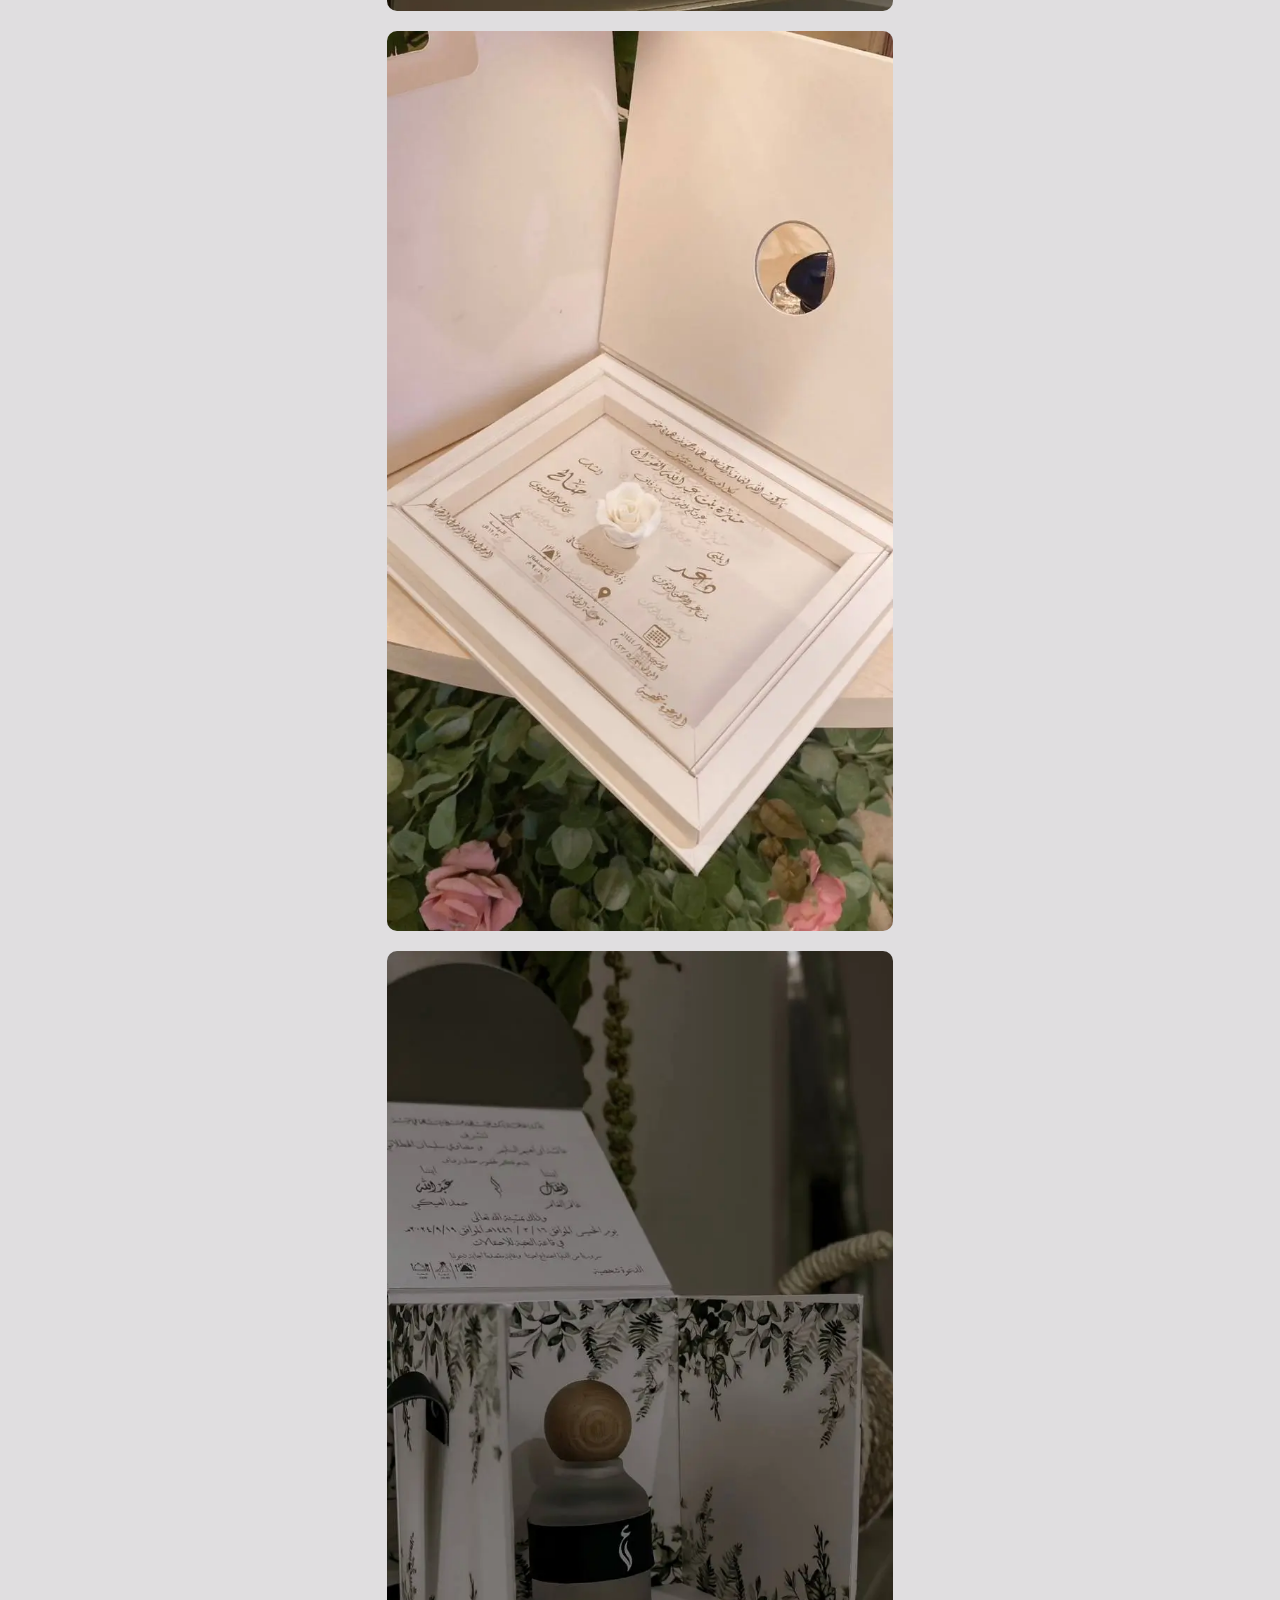
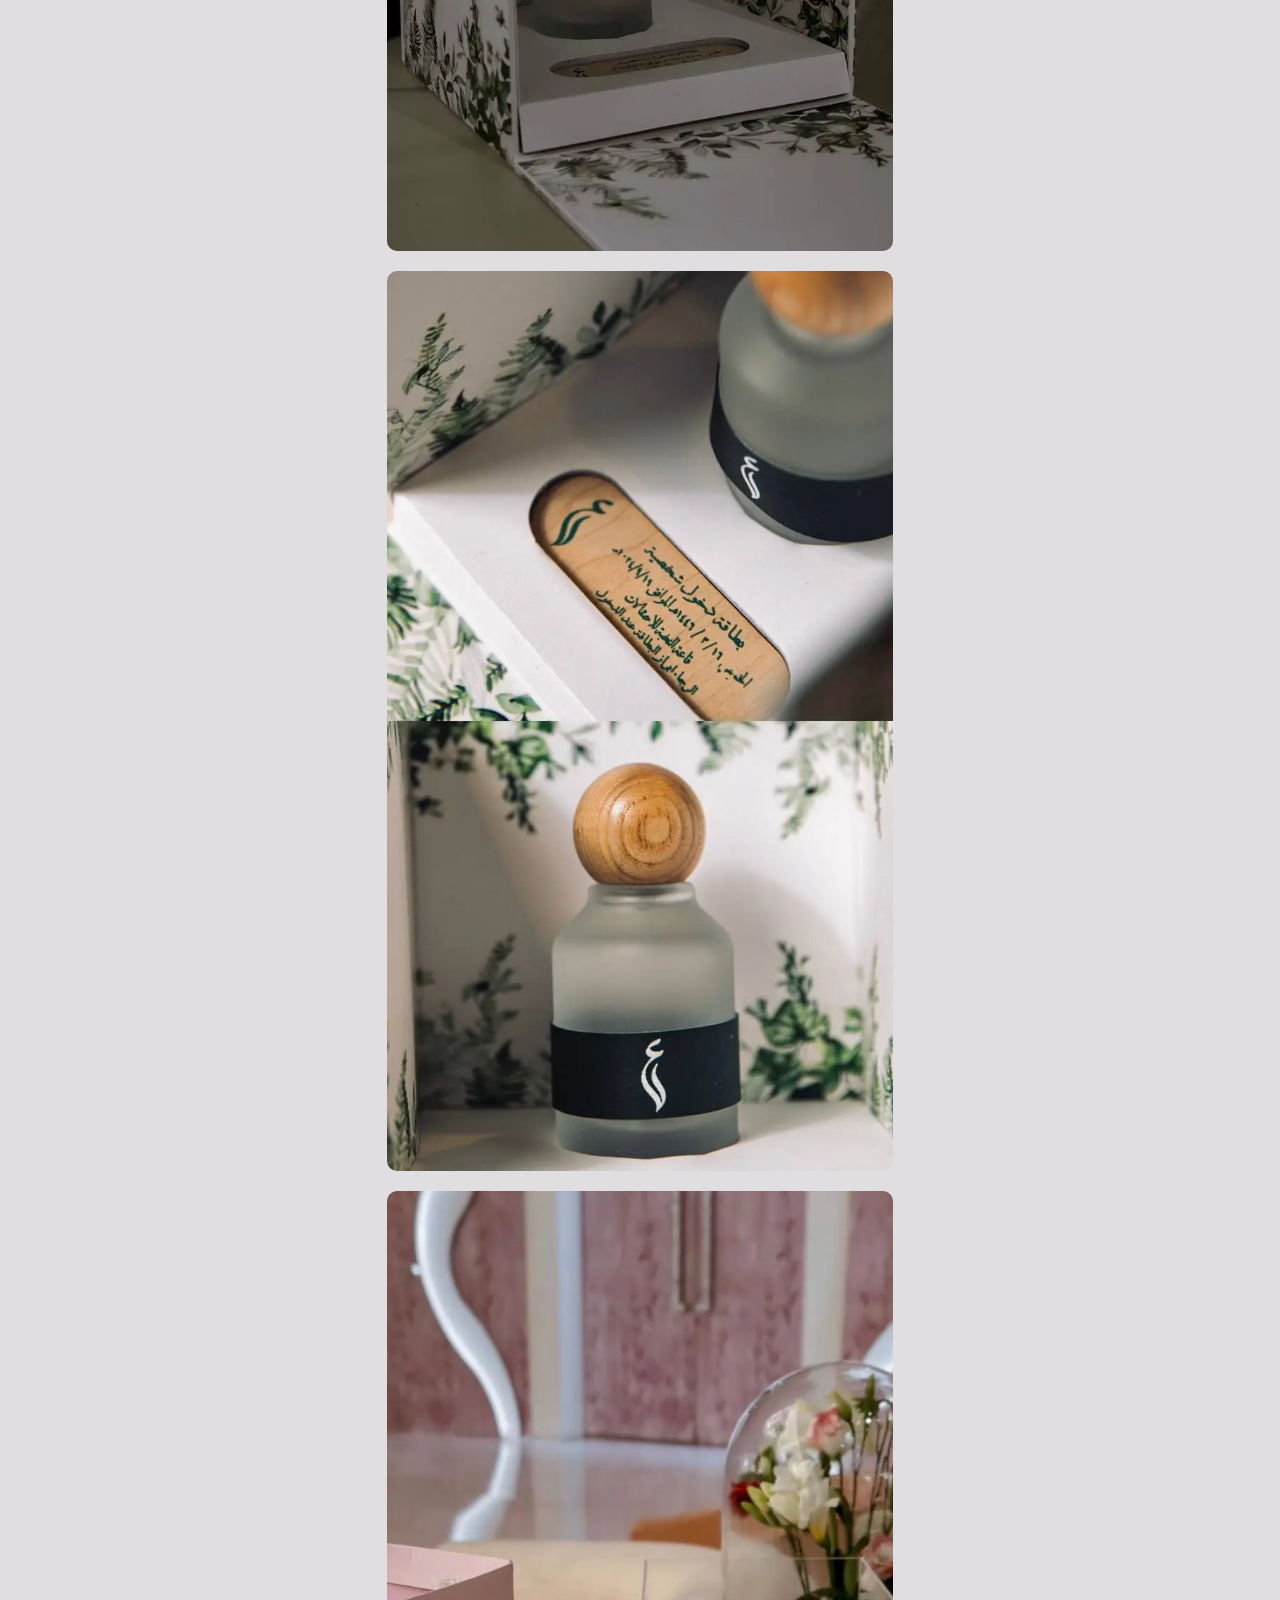
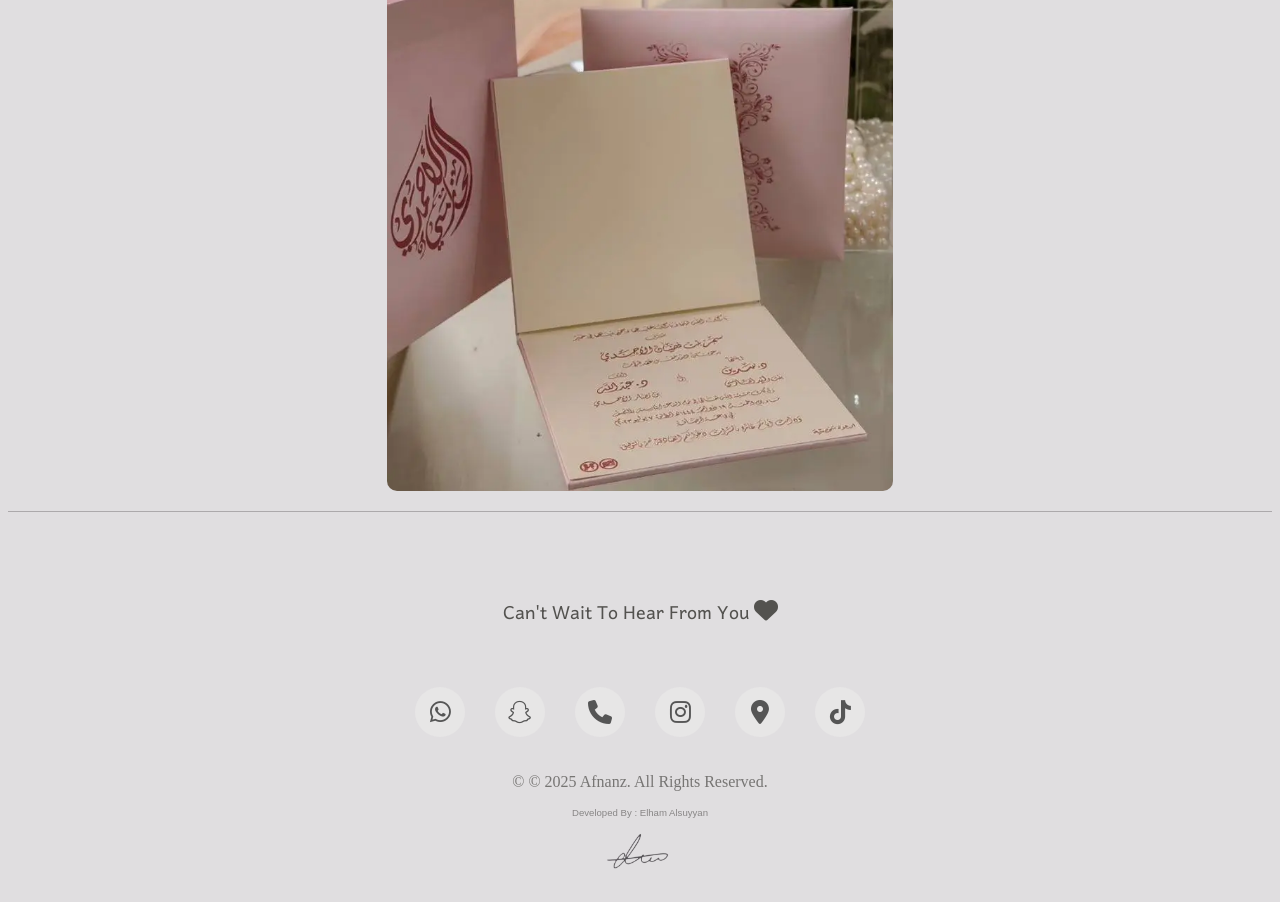
<file: C.html>
<!DOCTYPE html>
<html lang="en">

<head>

  <meta charset="UTF-8">
  <meta name="viewport" content="width=device-width, initial-scale=1.0">
  <title>Afnanz | أفنانز</title>
  <meta name="description"
    content="Afnanz offers elegant floral arrangements for weddings and events. Let us help you create your perfect day with stunning flowers and decorations.">
  <link rel="stylesheet" href="styles.css">
  <link rel="icon" href="photos/favicon.webp">
  <link rel="preconnect" href="https://fonts.googleapis.com">
  <link rel="preconnect" href="https://fonts.gstatic.com" crossorigin>
  <link href="https://fonts.googleapis.com/css2?family=Lugrasimo&family=Playwrite+AU+SA:wght@100..400&display=swap"
    rel="stylesheet">
  <!--to user html icons   -    from the most popular package, called 'Font Awesome' Icons.-->
  <link href="https://cdnjs.cloudflare.com/ajax/libs/font-awesome/6.6.0/css/all.min.css" rel="stylesheet">
  <link rel="preconnect" href="https://fonts.googleapis.com">
  <link rel="preconnect" href="https://fonts.gstatic.com" crossorigin>
  <link
    href="https://fonts.googleapis.com/css2?family=Zain:ital,wght@0,200;0,300;0,400;0,700;0,800;0,900;1,300;1,400&display=swap"
    rel="stylesheet">

  <link rel="preconnect" href="https://fonts.googleapis.com">
  <link rel="preconnect" href="https://fonts.gstatic.com" crossorigin>
  <link
    href="https://fonts.googleapis.com/css2?family=Comfortaa:wght@300..700&family=Encode+Sans+SC:wght@100..900&family=Red+Hat+Text:ital,wght@0,300..700;1,300..700&family=Zain:ital,wght@0,200;0,300;0,400;0,700;0,800;0,900;1,300;1,400&display=swap"
    rel="stylesheet">

  <link rel="preconnect" href="https://fonts.googleapis.com">
  <link rel="preconnect" href="https://fonts.gstatic.com" crossorigin>
  <link href="https://fonts.googleapis.com/css2?family=Harmattan:wght@400;500;600;700&display=swap" rel="stylesheet">






</head>

<body>

    <main>


        <!-- #####################################Header################################################## -->


   <!-- Header -->
   <header class="header">
    <!-- Logo -->
    <div class="logo-container">
      <img src="photos/icon.webp" class="logo" alt="Logo">
    </div>
    <button data-en="menu" data-ar="القائمة" class="menu-toggle">menu</button>
   
    <!-- Navigation Menu -->
    <nav class="menu">
      <ul>
        <li><a data-en="Welcome" data-ar="أهلاً" href="index.html">Welcome</a></li>
        <li><a data-en="Gallery" data-ar=" معرض الصور" href="gallery.html">Gallery</a></li>
        <li><a data-en="About Afnan" data-ar="عن أفنان" href="about.html">About Afnan</a></li>
        <li><a data-en="Testimonials" data-ar="أراء العملاء" href="testimonials.html">Testimonials</a></li>
        <li><a data-en="Contact Us" data-ar="تواصل معنا" href="#contact">Contact Us</a></li>
        <li style="padding-bottom: 5px;"><a  id="language-toggle">عربي</a></li>
      </ul>
    </nav>

   
  </header>

        <!-- #####################################Header-End################################################## -->














        <div>


            <div class="image-container">
                <img src="photos/icon.webp" class="gallery-icon">
            </div>

            
            

            <div class="hor-image-container">
                <img src="photos/C/C.webp" class="hor-pic">
            </div>

            <div class="ver-image-container">
                <img src="photos/C/C1.webp" class="ver-pic">
            </div>

            <div class="ver-image-container">
                <img src="photos/C/C2.webp" class="ver-pic">
            </div>

            <div class="ver-image-container">
                <img src="photos/C/C3.webp" class="ver-pic">
            </div>

            <div class="ver-image-container">
                <img src="photos/C/C4.webp" class="ver-pic">
            </div>

            <div class="ver-image-container">
                <img src="photos/C/C5.webp" class="ver-pic">
            </div>

            <div class="ver-image-container">
                <img src="photos/C/C6.webp" class="ver-pic">
            </div>

            <div class="ver-image-container">
                <img src="photos/C/C7.webp" class="ver-pic">
            </div>

            <div class="ver-image-container">
                <img src="photos/C/C8.webp" class="ver-pic">
            </div>


            



           



        </div>




    








        
    <!-- Contact Us Section -->
    <section id="contact" class="contact-section">

        <div class="body-div">
  
          <h4 class="contact-h4">Can't wait to hear from you <i class="fa-solid fa-heart"></i></h4>
          
    
          <div class="contact-icons">
            <a href="https://wa.me/966500180181" target="_blank"><i class="fa-brands fa-whatsapp"></i></a>
            <a href="https://www.snapchat.com/add/afnannz_events" target="_blank"><i class="fab fa-snapchat"></i></a>
            <a href="tel:966500180181" target="_blank"><i class="fa-solid fa-phone"></i></a>
            <a href="https://l.wl.co/l?u=https://instagram.com/afnannz_weddings_?igshad%3DYmMTA2M2Y%3D" target="_blank"><i
                class="fab fa-instagram"></i></a>
            <a href="https://maps.app.goo.gl/4U521JxKDgoknao57?g_st=iw" target="_blank"><i
                class="fa-solid fa-location-dot"></i></a>
            <a href="https://www.tiktok.com/@afnannz.events?_t=ZS-8tpieNVwBAm&_r=1" target="_blank"><i
                class="fa-brands fa-tiktok"></i></a>
  
          </div>
  
        
        </div>
  
      </section>
  
    <!-- ################################Footer####################################################### -->

    <footer>
        
        <p style="font-family:-apple-system, BlinkMacSystemFont; text-transform: none; color: rgba(83, 82, 79, 0.75);" data-en="2025 Afnanz. All Rights
        Reserved." data-ar=" © جميع الحقوق محفوظة. أفنانز 2025">&copy; © 2025 Afnanz. All Rights
          Reserved.</p>
        <p class="e-name" > Developed by : Elham Alsuyyan</p>
        <a href="https://elm1100.github.io/eResume/"><img src="photos/elm.webp" class="elm"></a>
        
        <!--<button id="language-toggle">Switch to Arabic</button>-->
      </footer>
  
      <!-- ################################Footer-end####################################################### -->
  
  















    </main>

    <!--Managing togge button on-pressed action-->
    <script>
        document.addEventListener("DOMContentLoaded", function () {
            const menuToggle = document.querySelector(".menu-toggle");
            const menu = document.querySelector(".menu");

            // Toggle menu visibility
            menuToggle.addEventListener("click", function () {
                menu.classList.toggle("active");
            });

            // Close menu when a navigation link is clicked
            document.querySelectorAll(".menu a").forEach((link) => {
                link.addEventListener("click", function () {
                    menu.classList.remove("active");
                });
            });
        });
    </script>



<script>
    document.addEventListener("DOMContentLoaded", function () {
        const htmlElement = document.documentElement;
        const languageToggle = document.getElementById("language-toggle");
        const elementsToTranslate = document.querySelectorAll("[data-en]");

        // Check if a language is saved in localStorage
        let savedLanguage = localStorage.getItem("selectedLanguage");

        // Function to update the language
        function updateLanguage(lang) {
            htmlElement.lang = lang;
            localStorage.setItem("selectedLanguage", lang);

            if (lang === "ar") {
                languageToggle.textContent = "English";
                elementsToTranslate.forEach(el => el.innerHTML = el.getAttribute("data-ar"));
            } else {
                languageToggle.textContent = "عربي";
                elementsToTranslate.forEach(el => el.innerHTML = el.getAttribute("data-en"));
            }
        }

        // Apply saved language if available
        if (savedLanguage) {
            updateLanguage(savedLanguage);
        }

        // Toggle language on button click
        languageToggle.addEventListener("click", function () {
            let newLanguage = htmlElement.lang === "en" ? "ar" : "en";
            updateLanguage(newLanguage);
        });
    });
</script>







</body>

</html>
</file>
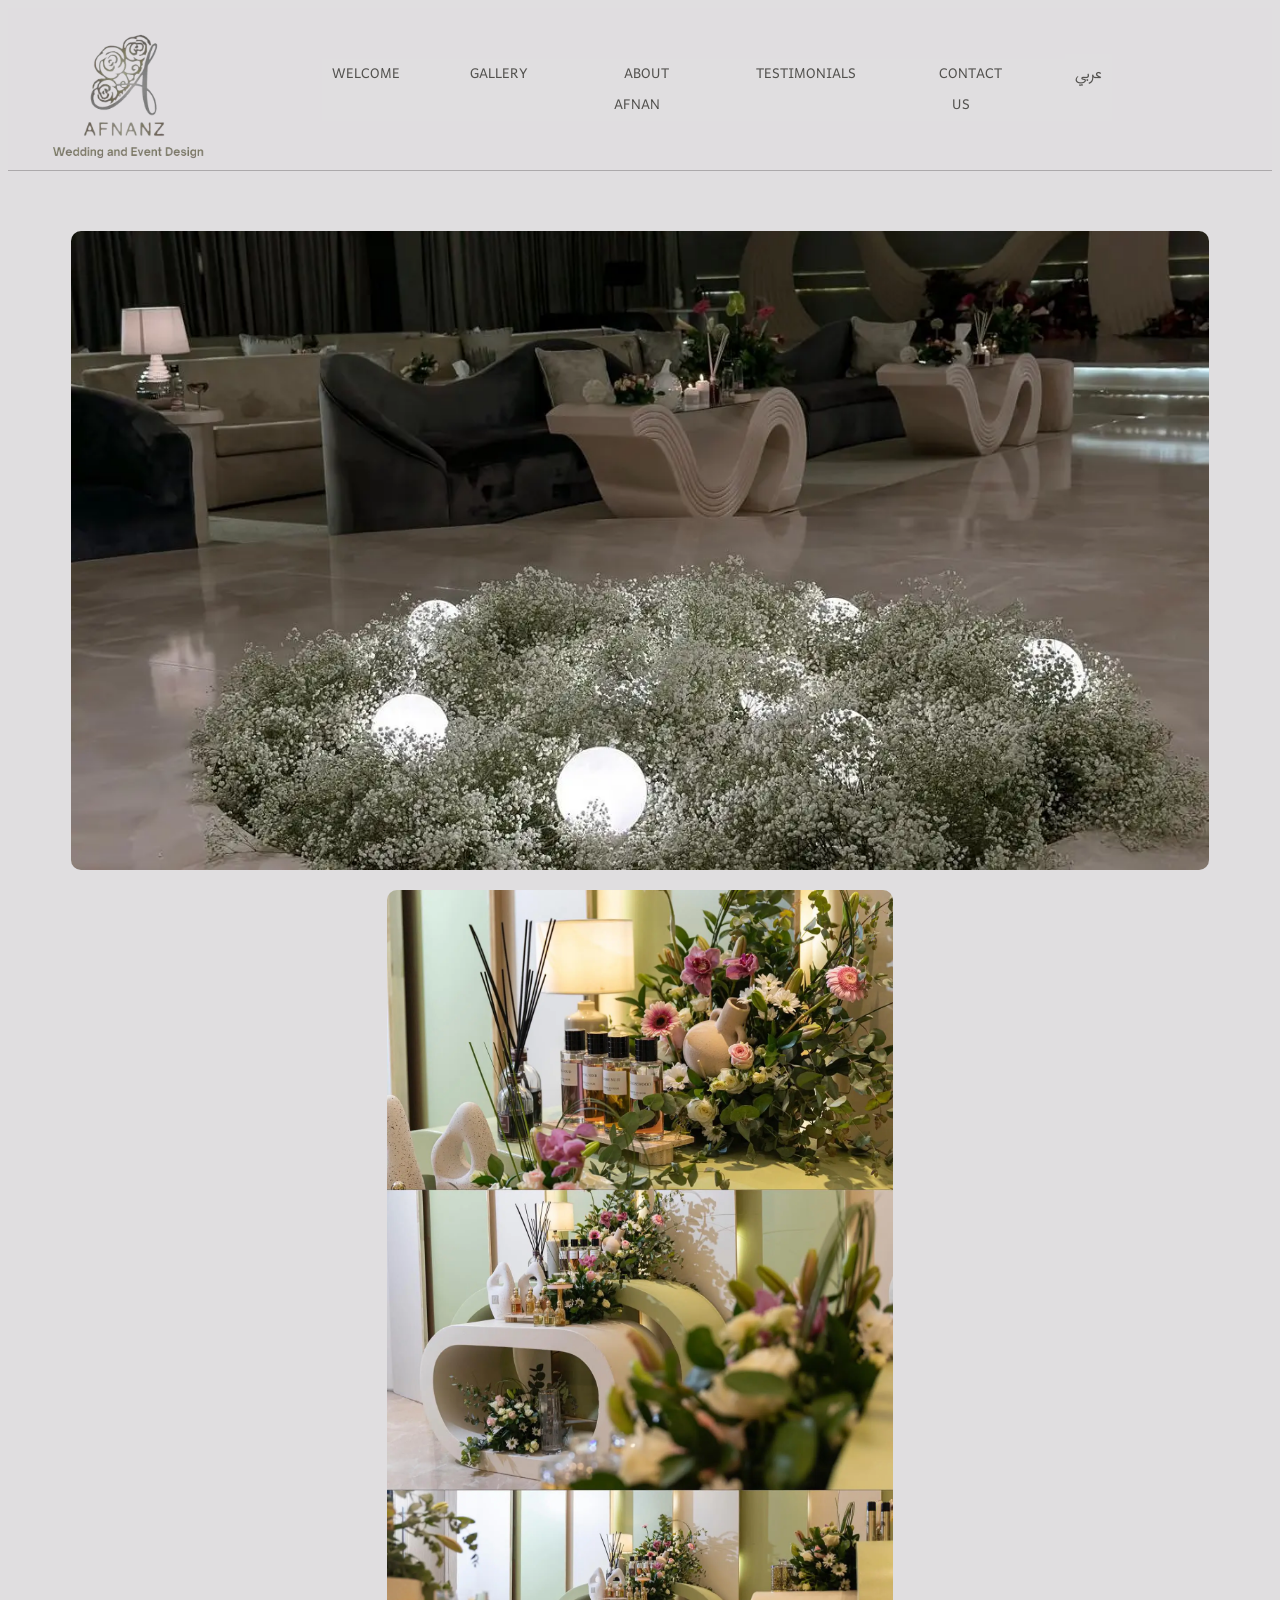
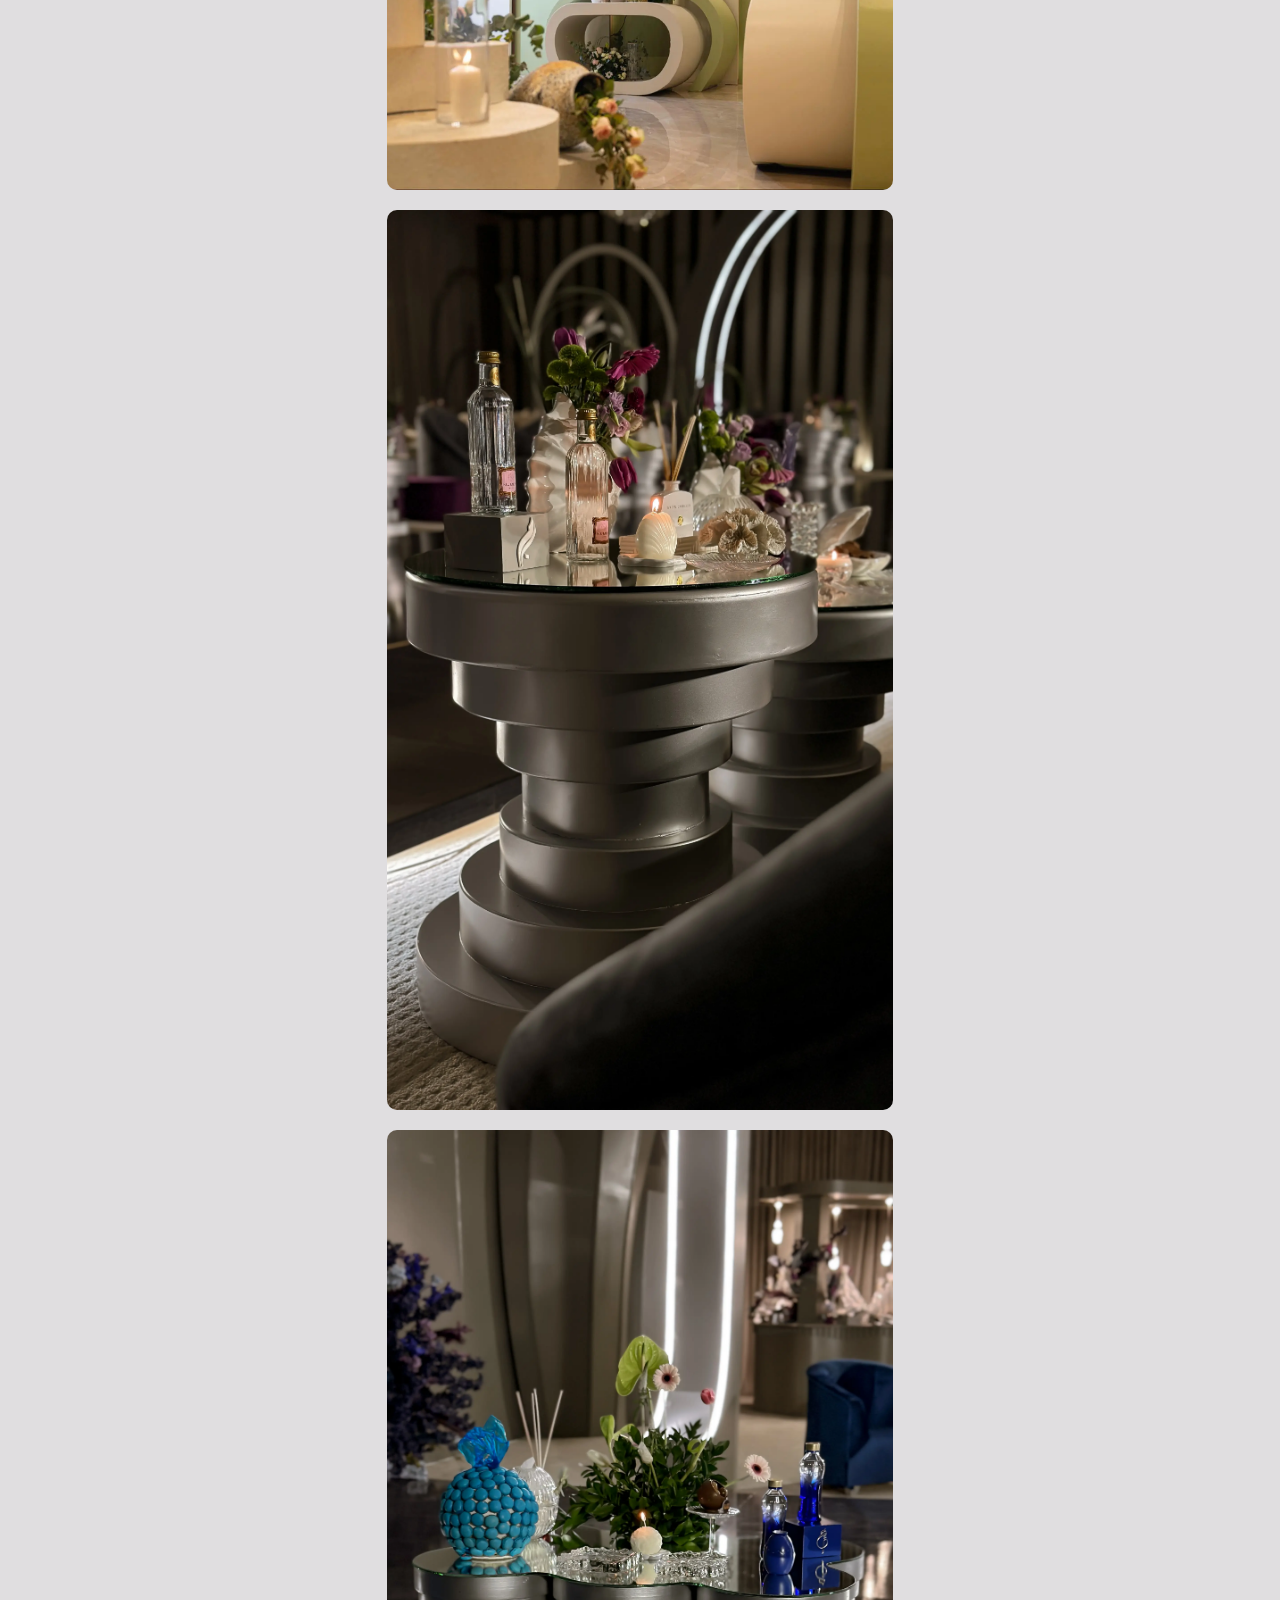
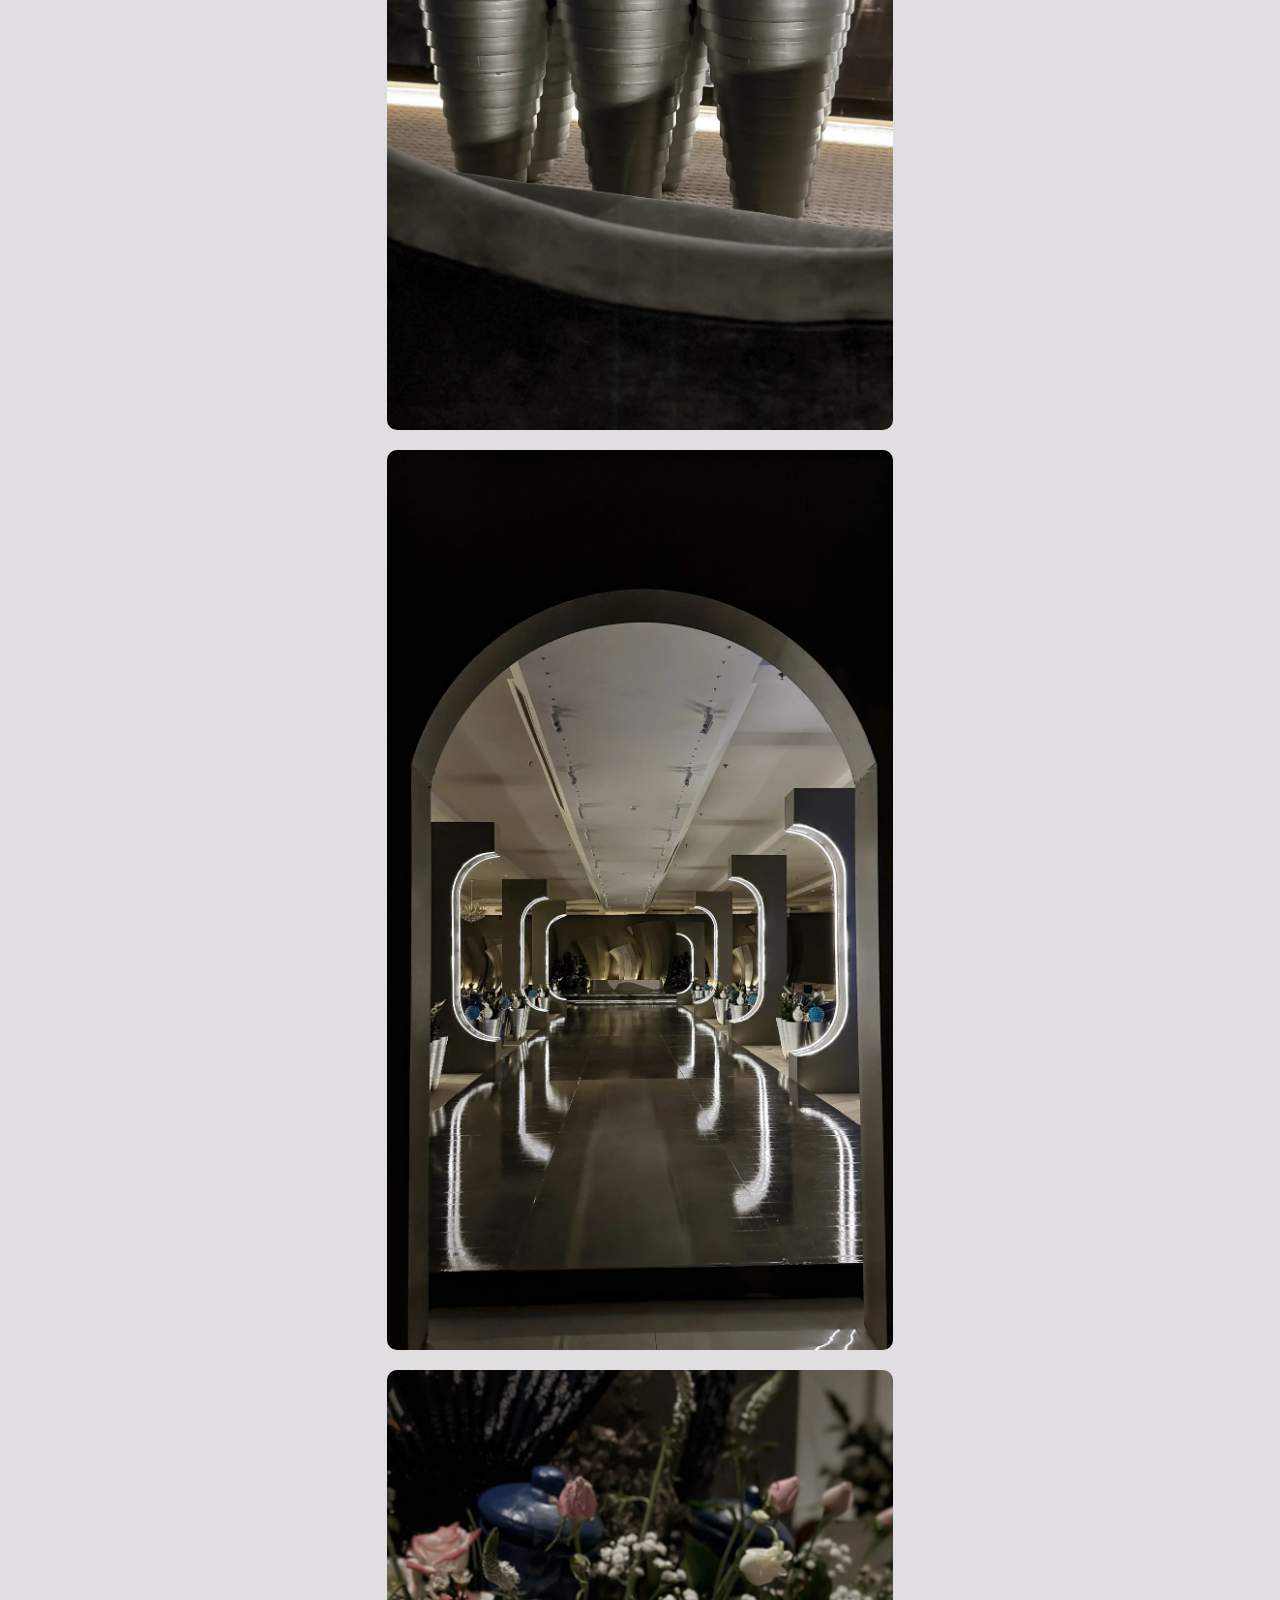
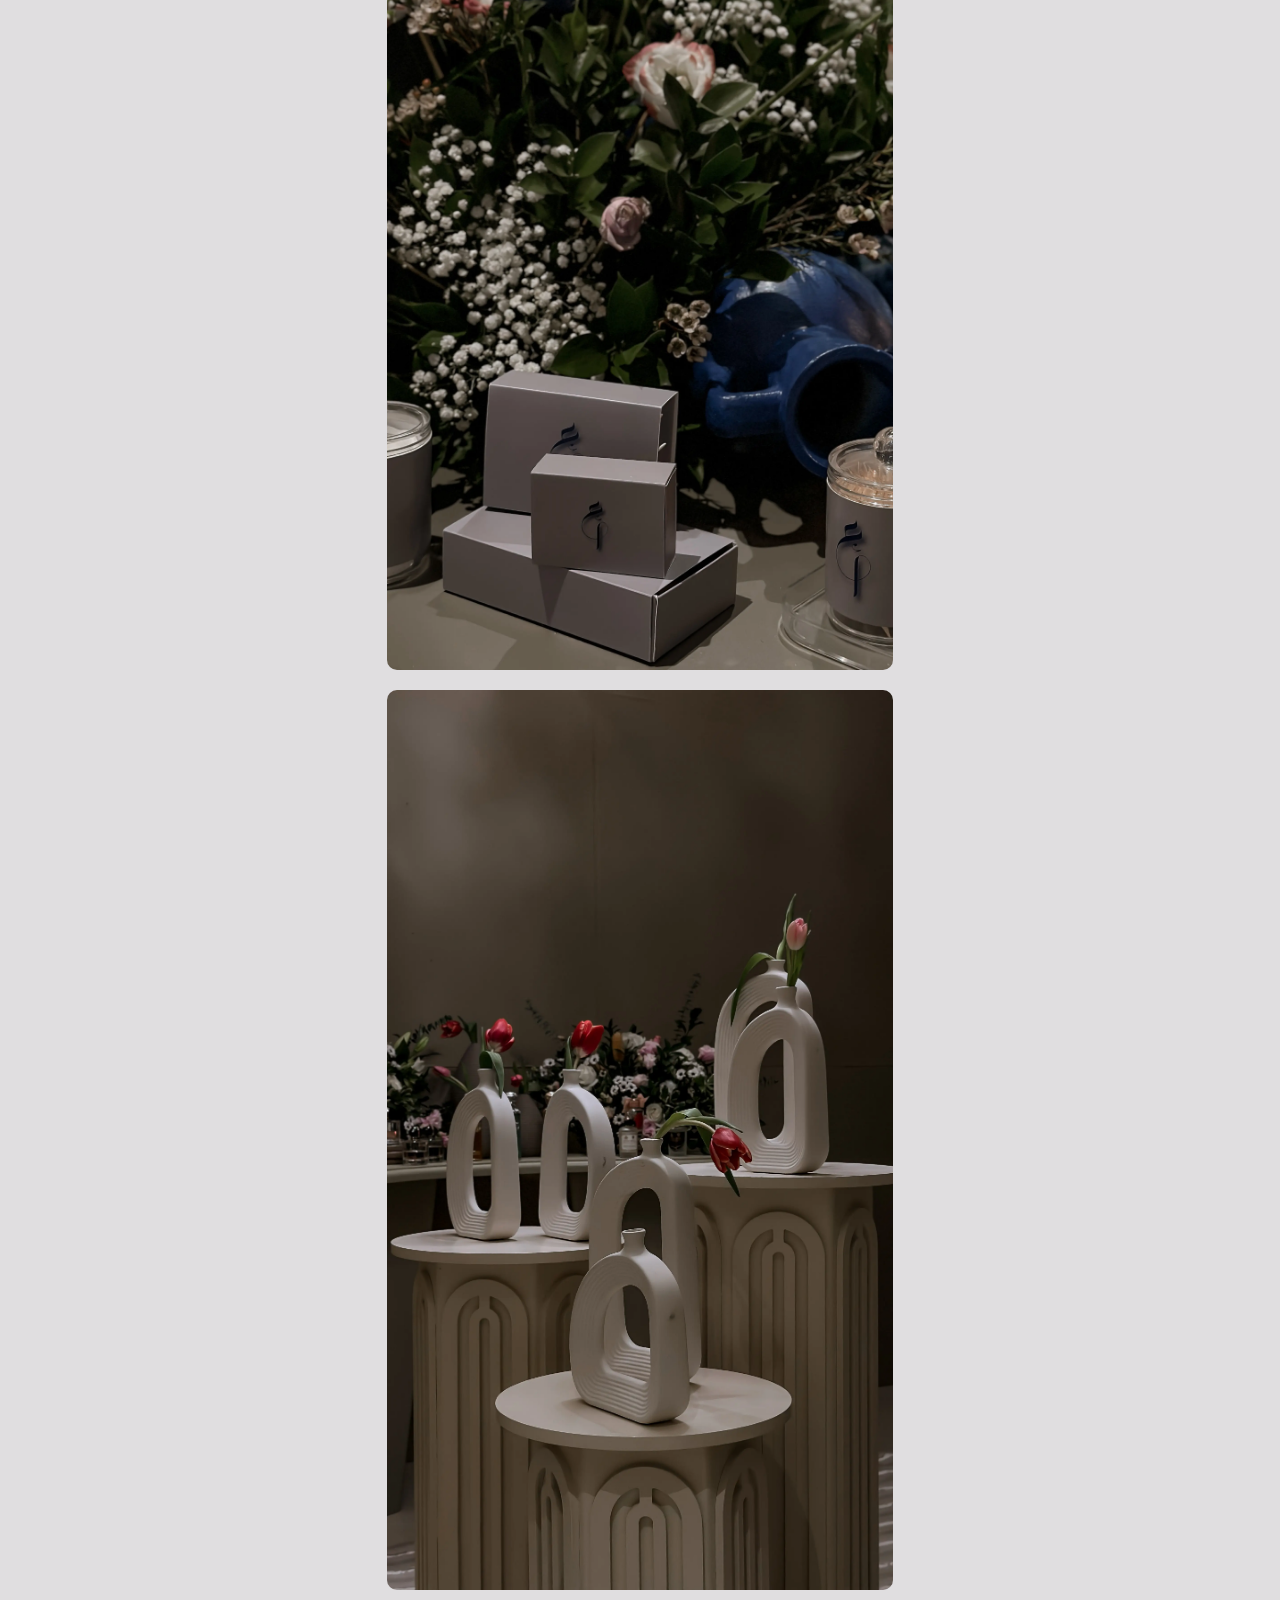
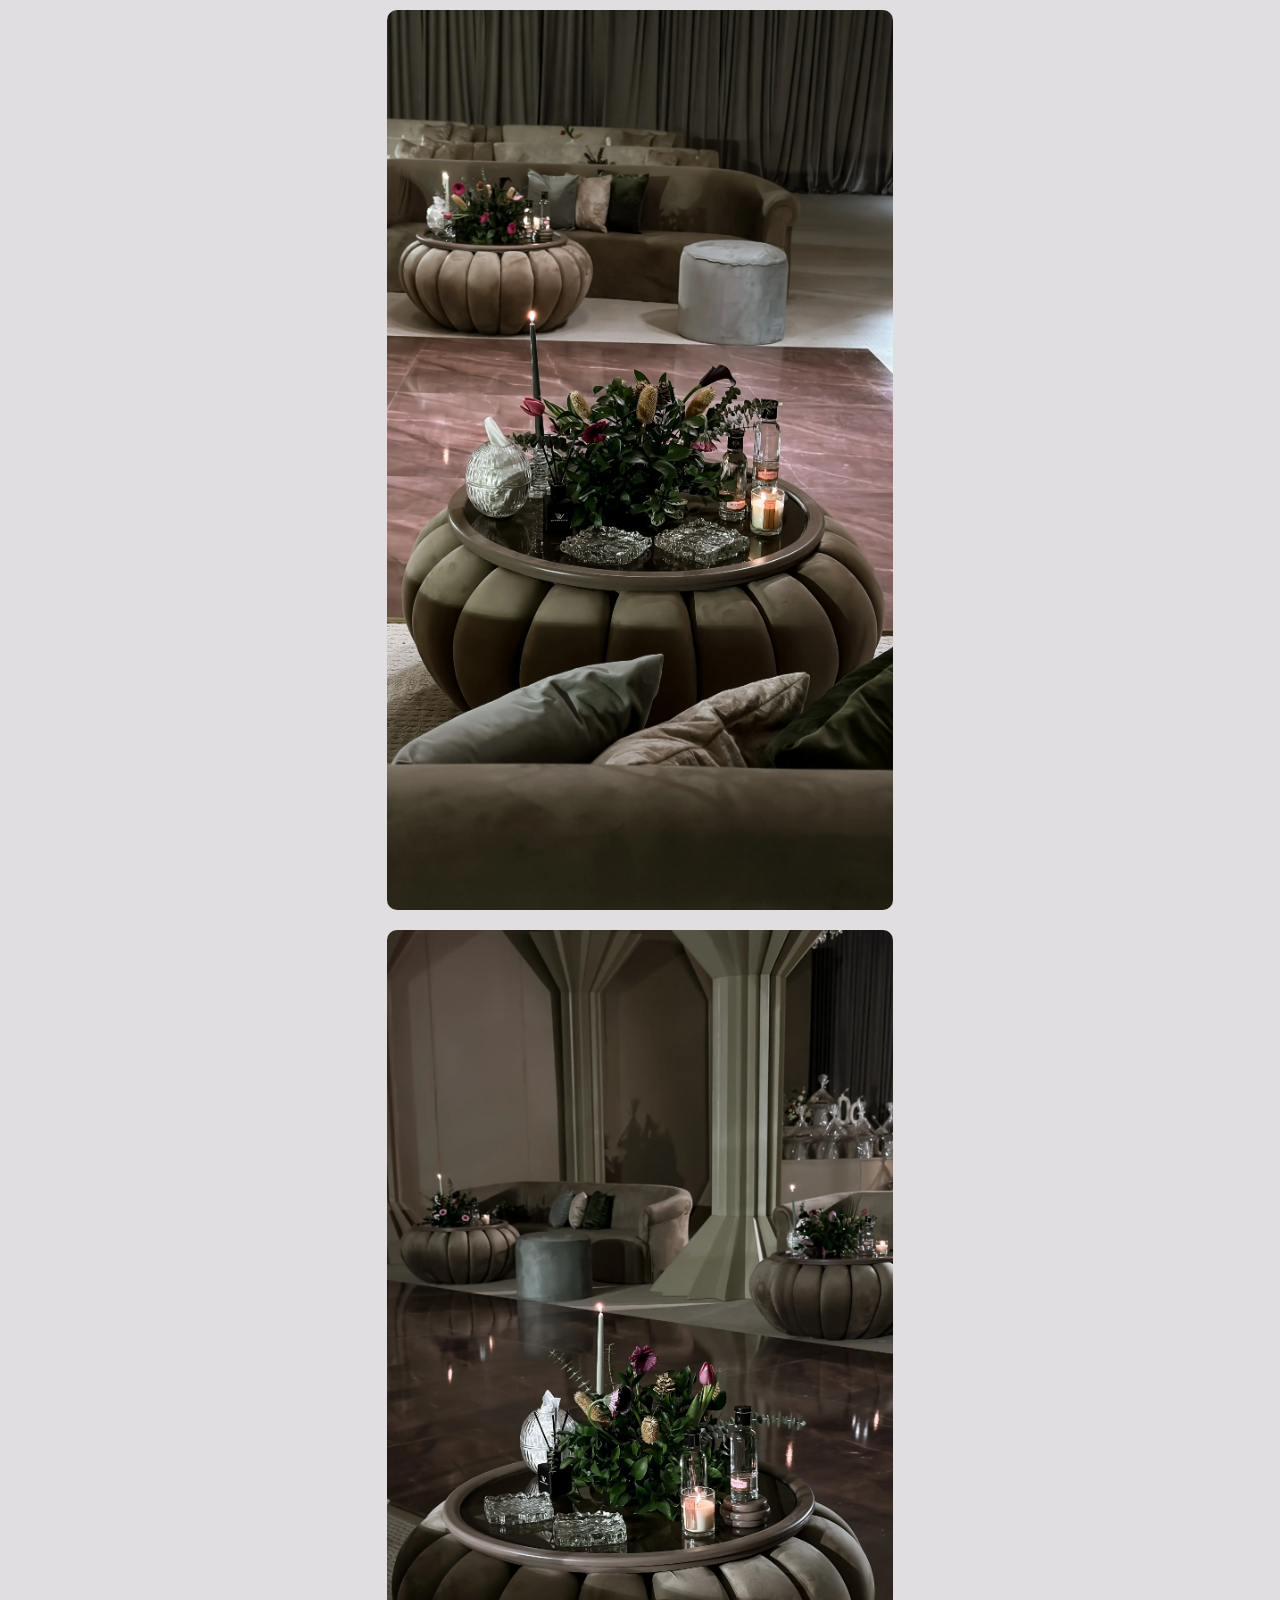
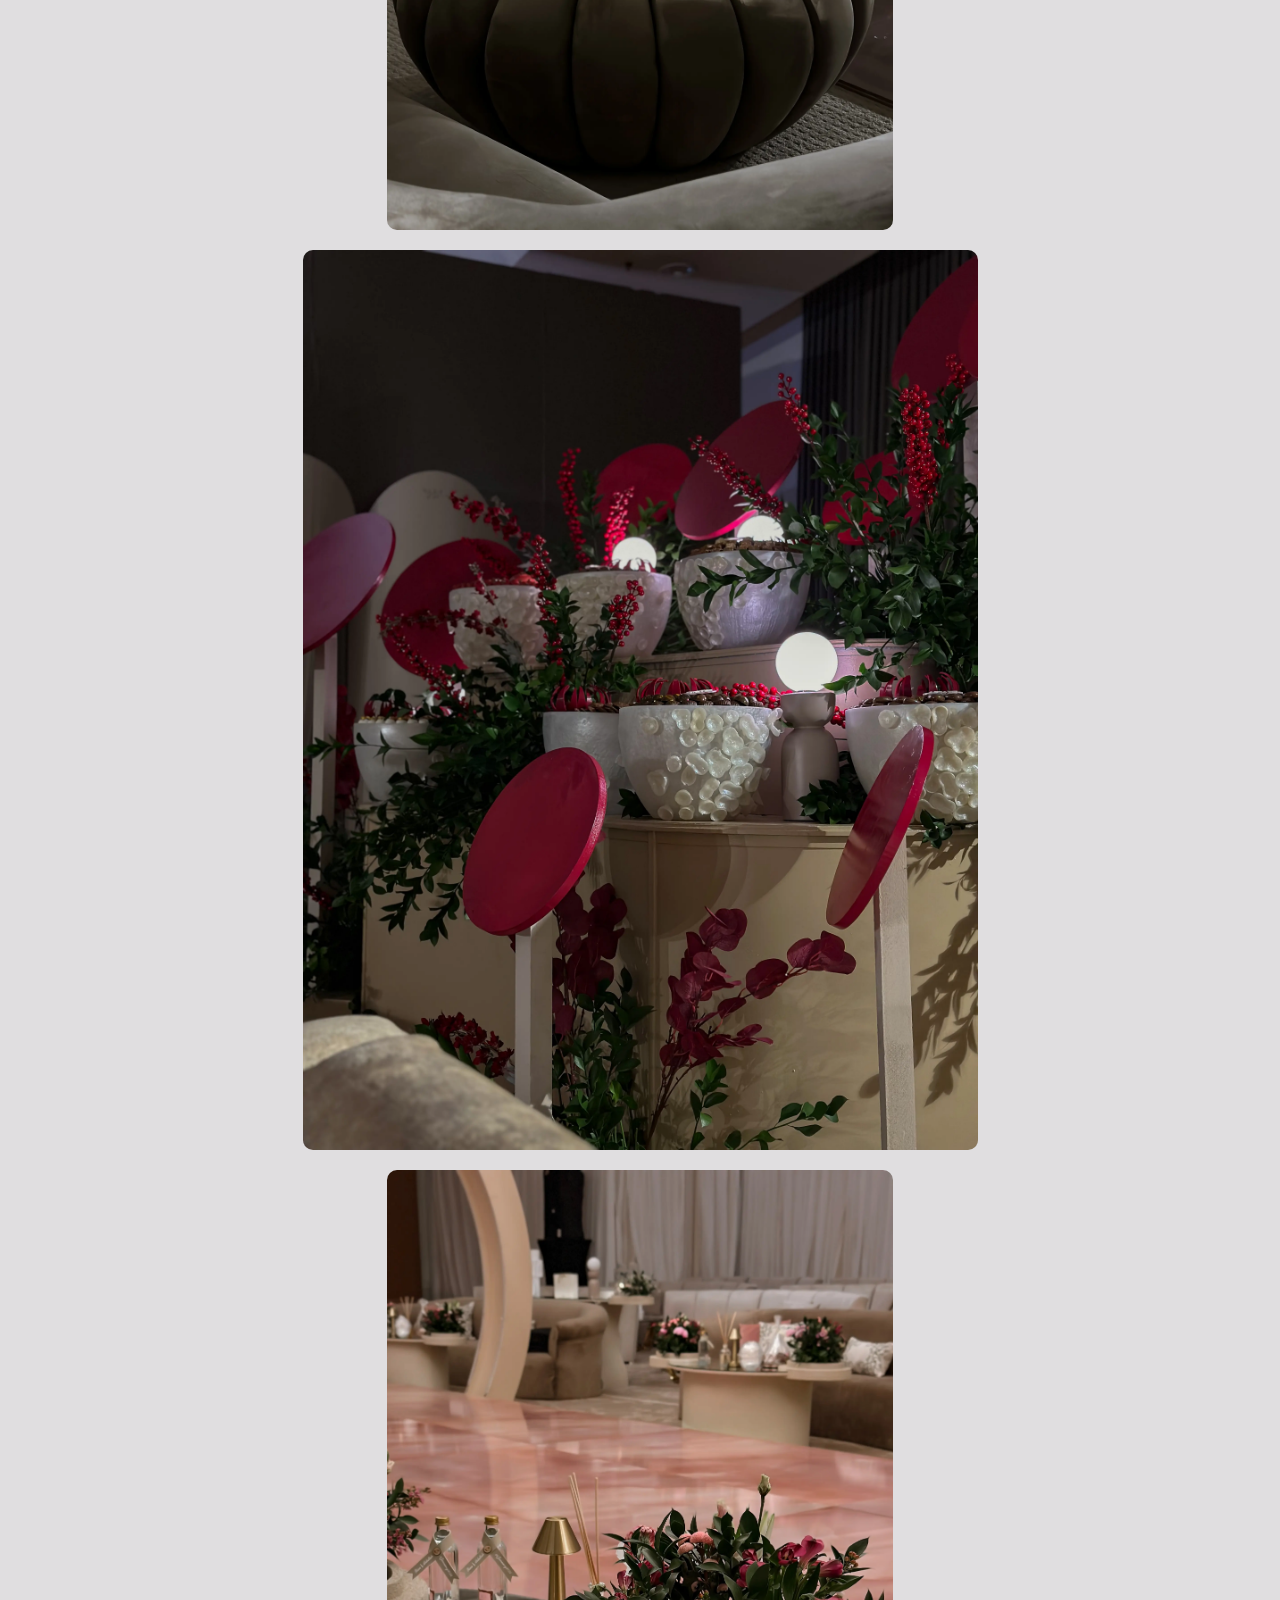
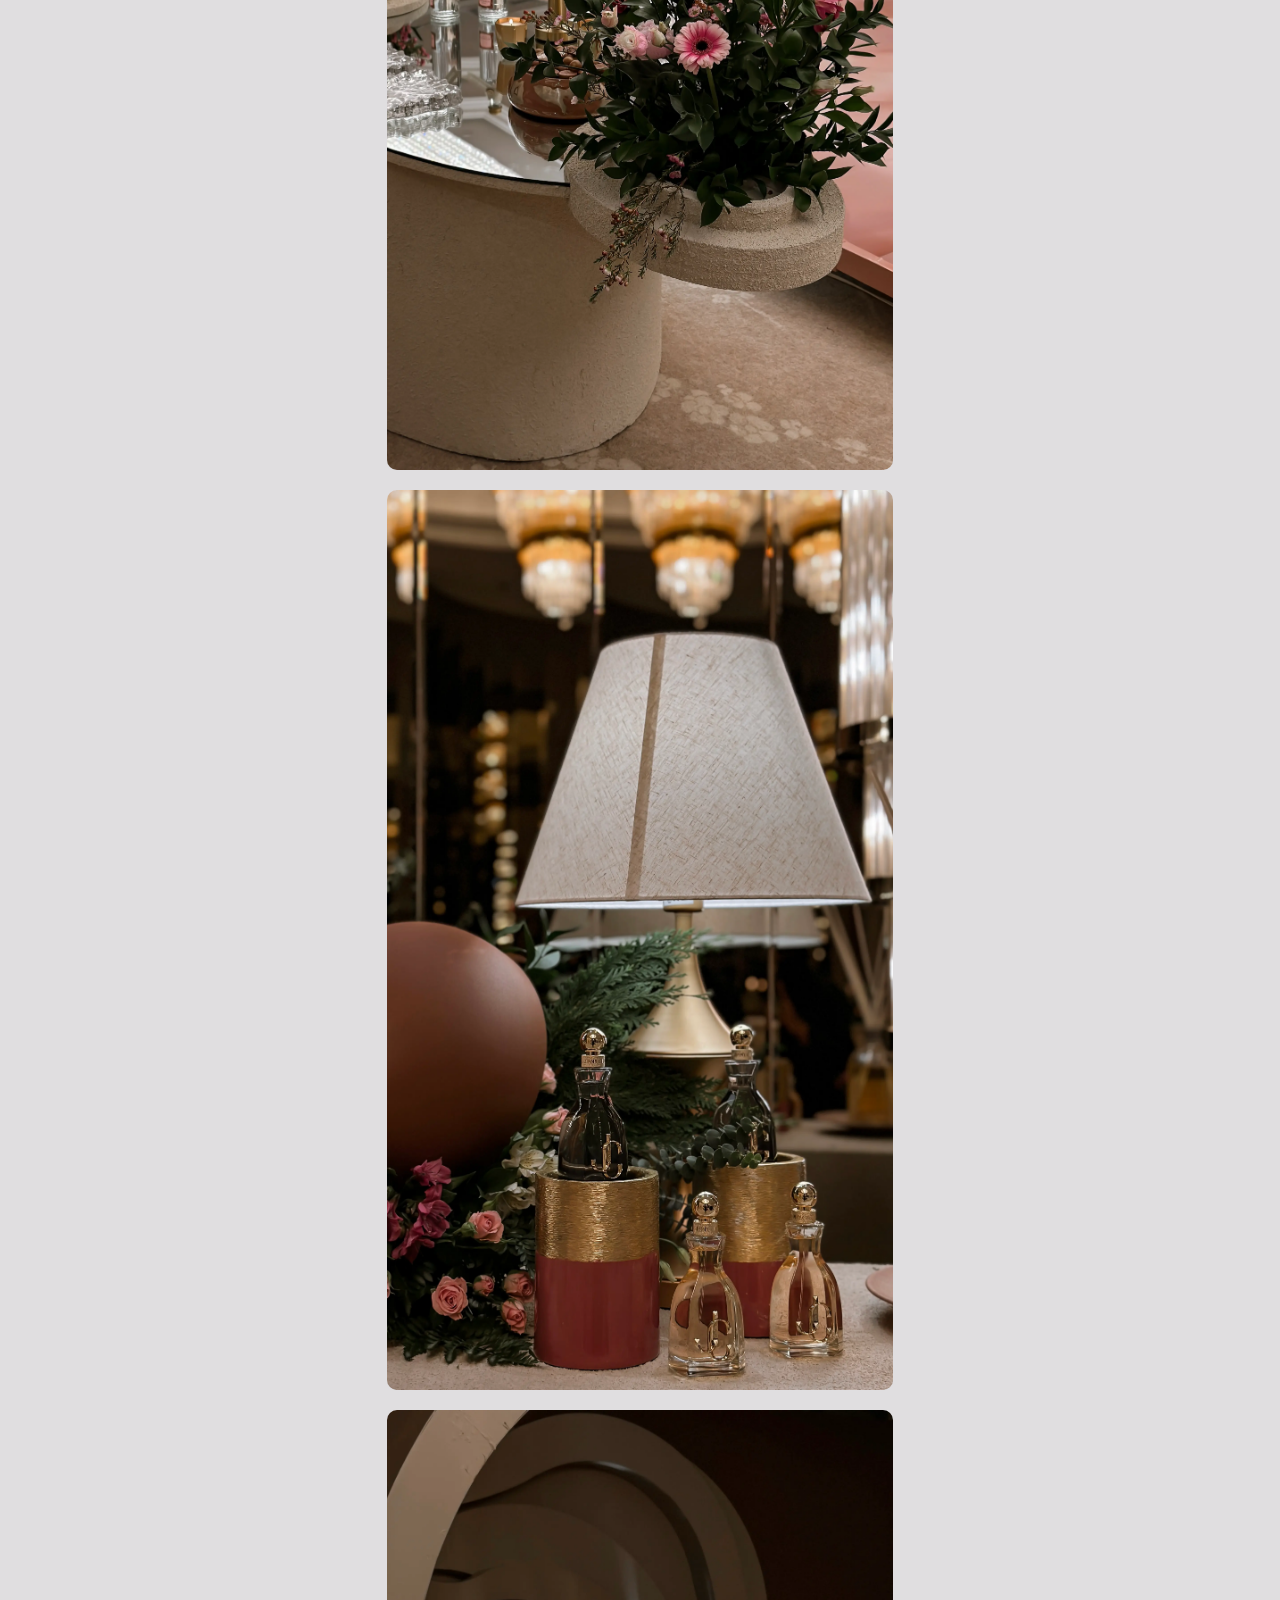
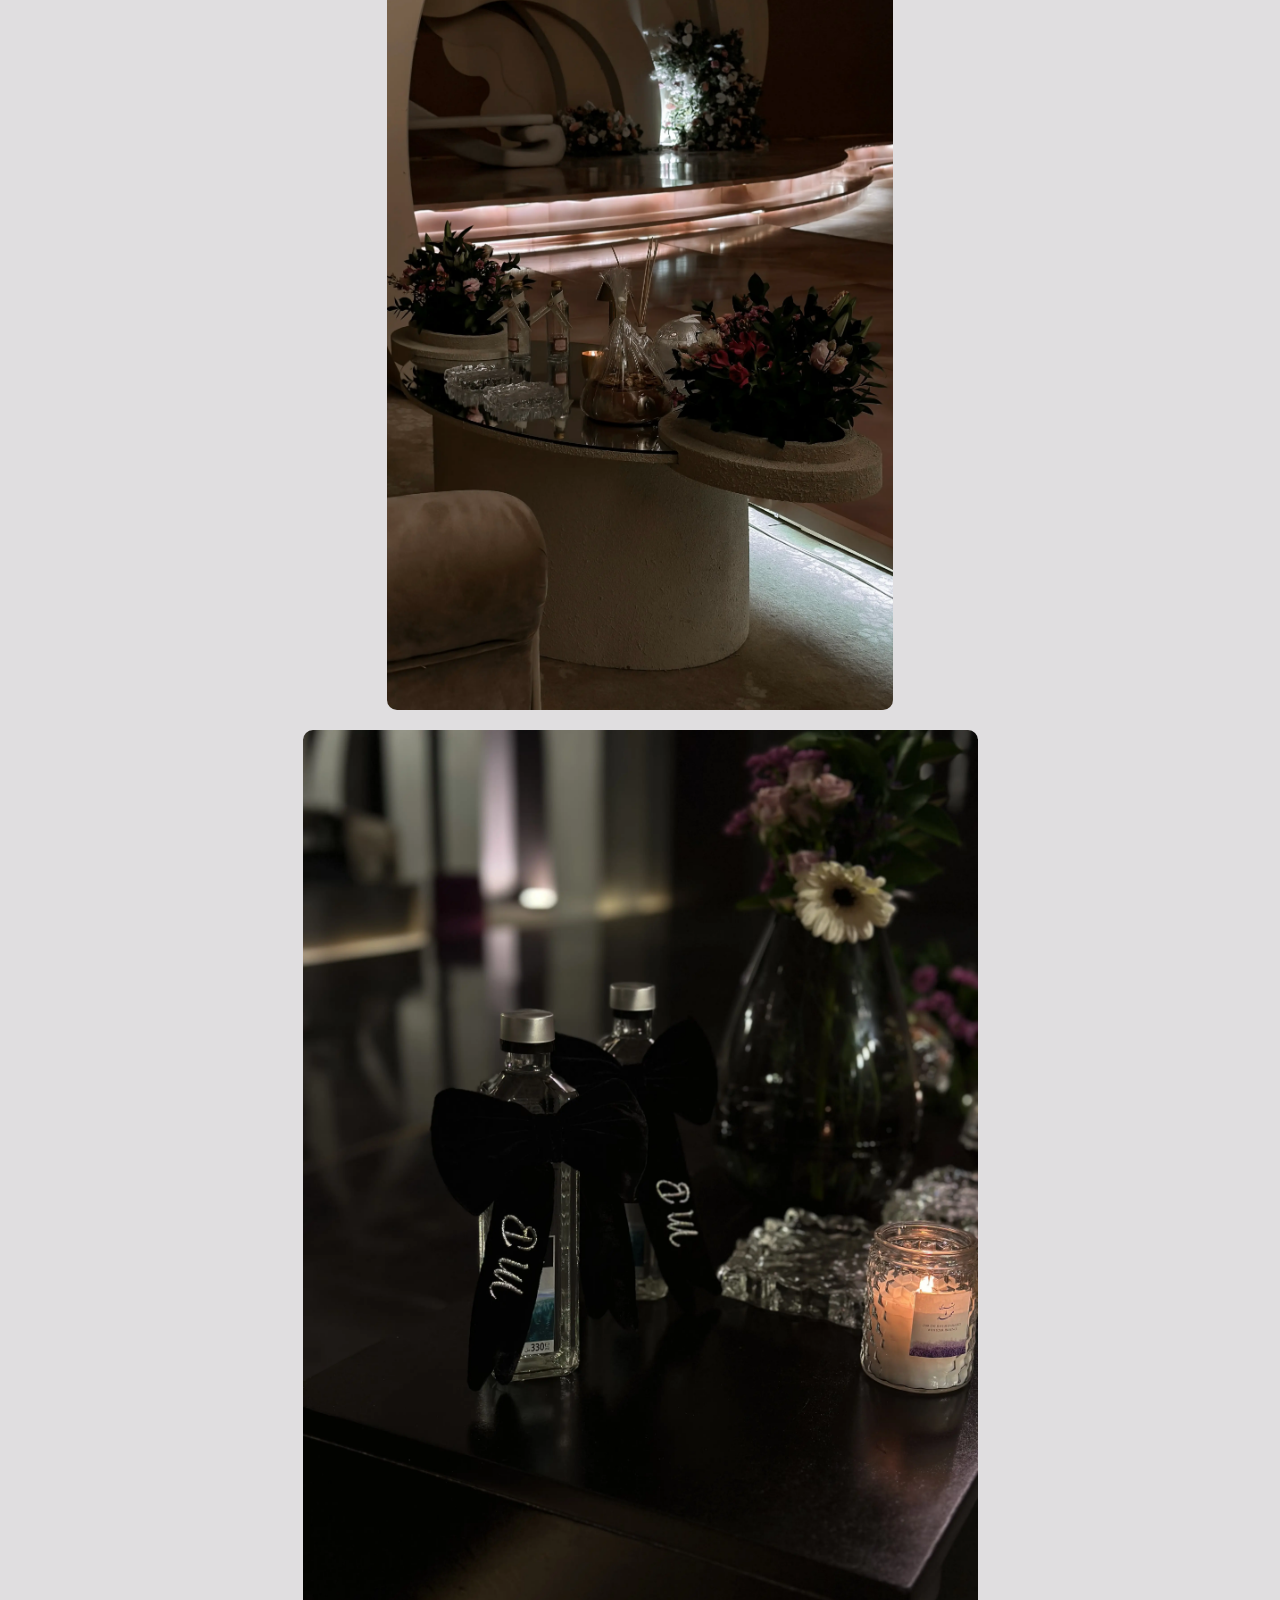
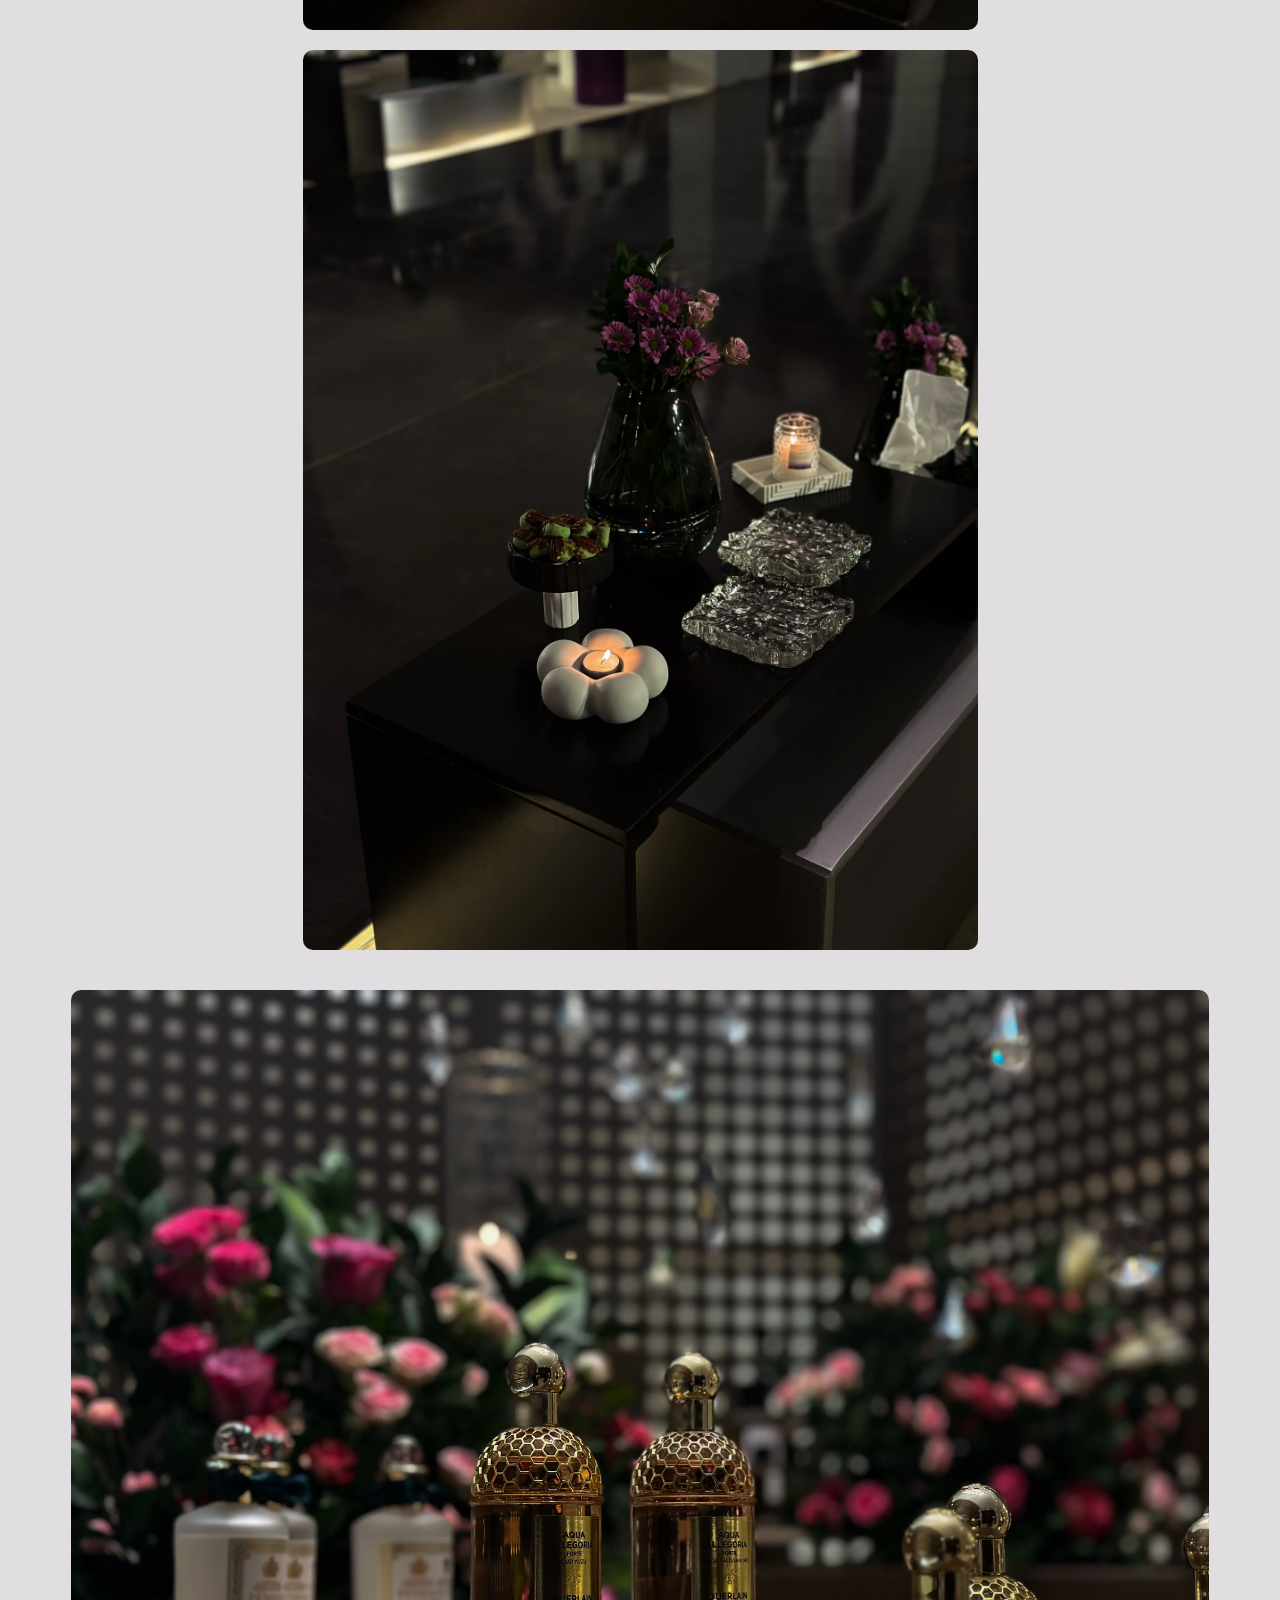
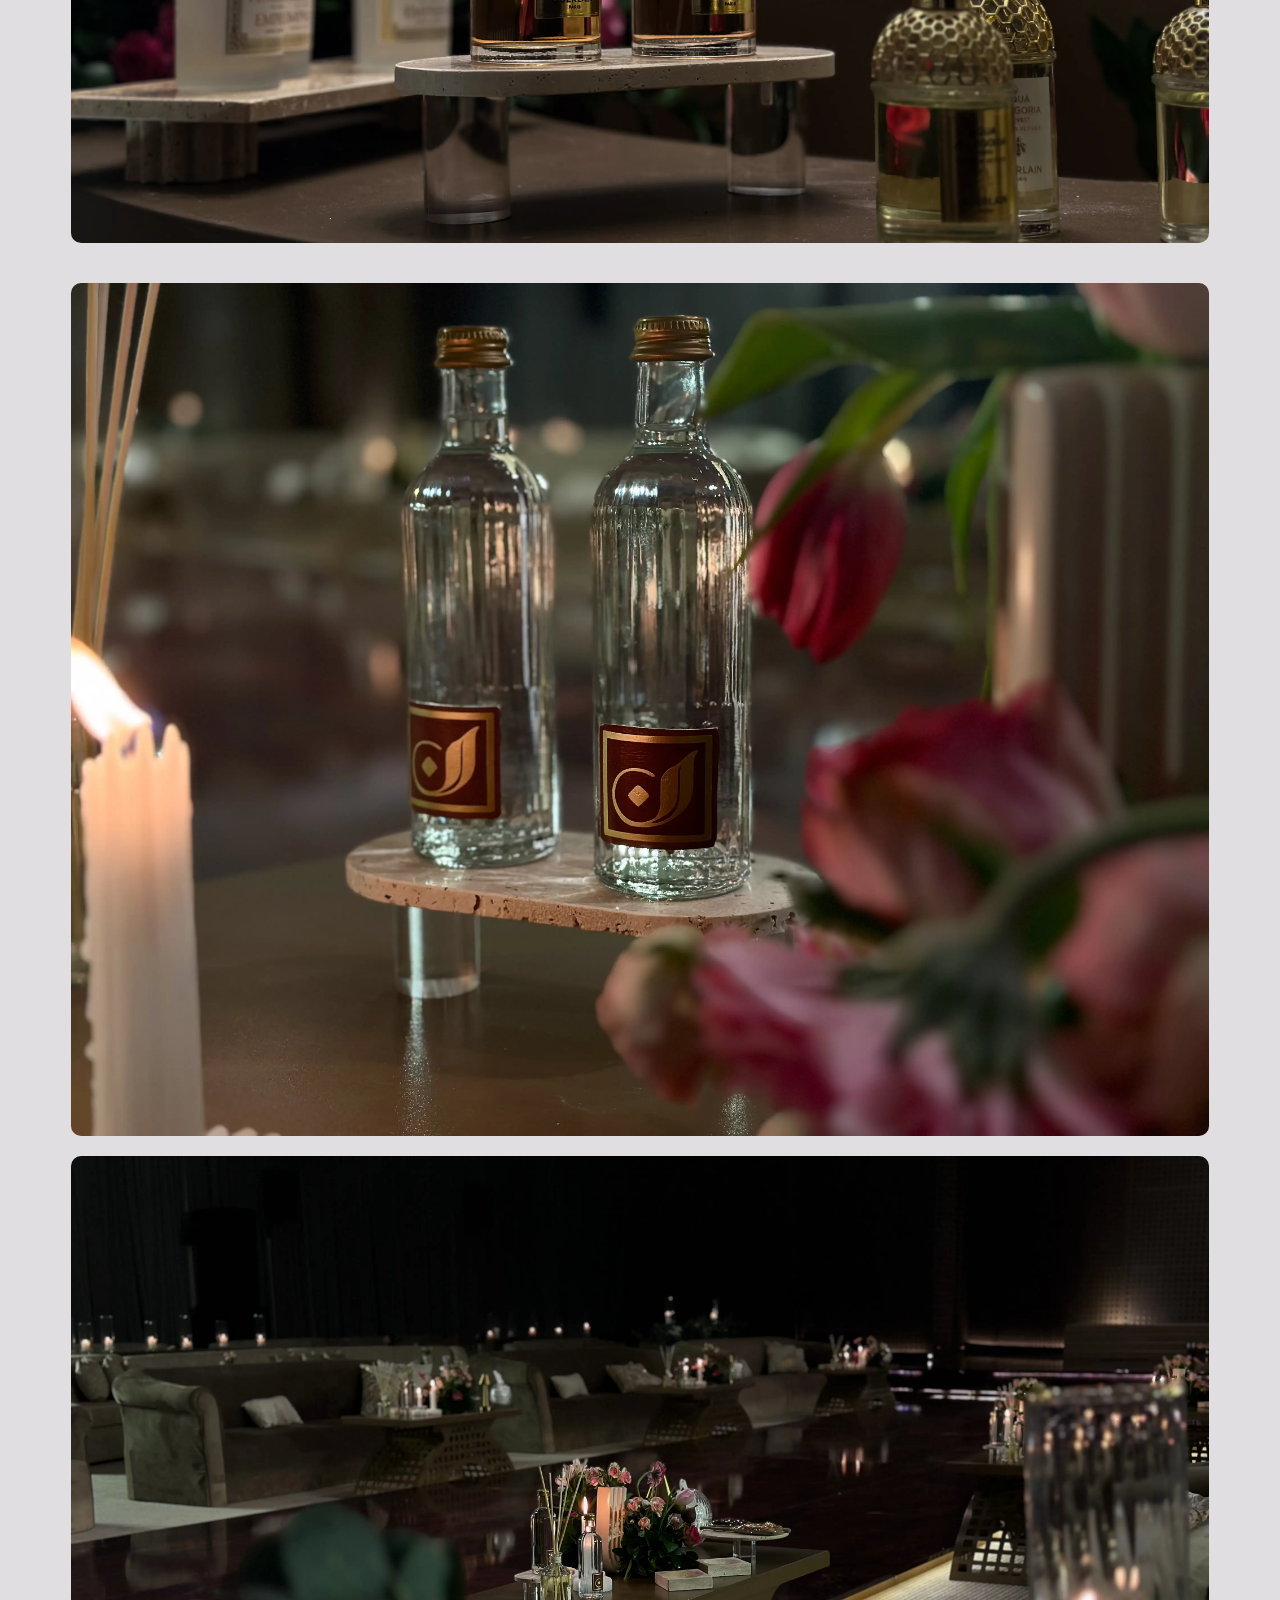
<file: D.html>
<!DOCTYPE html>
<html lang="en">

<head>

  <meta charset="UTF-8">
  <meta name="viewport" content="width=device-width, initial-scale=1.0">
  <title>Afnanz | أفنانز</title>
  <meta name="description"
    content="Afnanz offers elegant floral arrangements for weddings and events. Let us help you create your perfect day with stunning flowers and decorations.">
  <link rel="stylesheet" href="styles.css">
  <link rel="icon" href="photos/favicon.webp">
  <link rel="preconnect" href="https://fonts.googleapis.com">
  <link rel="preconnect" href="https://fonts.gstatic.com" crossorigin>
  <link href="https://fonts.googleapis.com/css2?family=Lugrasimo&family=Playwrite+AU+SA:wght@100..400&display=swap"
    rel="stylesheet">
  <!--to user html icons   -    from the most popular package, called 'Font Awesome' Icons.-->
  <link href="https://cdnjs.cloudflare.com/ajax/libs/font-awesome/6.6.0/css/all.min.css" rel="stylesheet">
  <link rel="preconnect" href="https://fonts.googleapis.com">
  <link rel="preconnect" href="https://fonts.gstatic.com" crossorigin>
  <link
    href="https://fonts.googleapis.com/css2?family=Zain:ital,wght@0,200;0,300;0,400;0,700;0,800;0,900;1,300;1,400&display=swap"
    rel="stylesheet">

  <link rel="preconnect" href="https://fonts.googleapis.com">
  <link rel="preconnect" href="https://fonts.gstatic.com" crossorigin>
  <link
    href="https://fonts.googleapis.com/css2?family=Comfortaa:wght@300..700&family=Encode+Sans+SC:wght@100..900&family=Red+Hat+Text:ital,wght@0,300..700;1,300..700&family=Zain:ital,wght@0,200;0,300;0,400;0,700;0,800;0,900;1,300;1,400&display=swap"
    rel="stylesheet">

  <link rel="preconnect" href="https://fonts.googleapis.com">
  <link rel="preconnect" href="https://fonts.gstatic.com" crossorigin>
  <link href="https://fonts.googleapis.com/css2?family=Harmattan:wght@400;500;600;700&display=swap" rel="stylesheet">



</head>

<body>

    <main>


        <!-- #####################################Header################################################## -->
  <!-- Header -->
  <header class="header">
    <!-- Logo -->
    <div class="logo-container">
      <img src="photos/icon.webp" class="logo" alt="Logo">
    </div>
    <button data-en="menu" data-ar="القائمة" class="menu-toggle">menu</button>
   
    <!-- Navigation Menu -->
    <nav class="menu">
      <ul>
        <li><a data-en="Welcome" data-ar="أهلاً" href="index.html">Welcome</a></li>
        <li><a data-en="Gallery" data-ar=" معرض الصور" href="gallery.html">Gallery</a></li>
        <li><a data-en="About Afnan" data-ar="عن أفنان" href="about.html">About Afnan</a></li>
        <li><a data-en="Testimonials" data-ar="أراء العملاء" href="testimonials.html">Testimonials</a></li>
        <li><a data-en="Contact Us" data-ar="تواصل معنا" href="#contact">Contact Us</a></li>
        <li style="padding-bottom: 5px;"><a  id="language-toggle">عربي</a></li>
      </ul>
    </nav>

   
  </header>
        <!-- #####################################Header-End################################################## -->














        <div>


            <div class="image-container">
                <img src="photos/icon.webp" class="gallery-icon">
            </div>

            


            <div class="hor-image-container">
                <img src="photos/D/D.webp" class="hor-pic">
            </div>

            <div class="ver-image-container">
                <img src="photos/D/D2.webp" class="ver-pic">
            </div>

            <div class="ver-image-container">
                <img src="photos/D/D4.webp" class="ver-pic">
            </div>

            <div class="ver-image-container">
                <img src="photos/D/D5.webp" class="ver-pic">
            </div>

            <div class="ver-image-container">
                <img src="photos/D/D6.webp" class="ver-pic">
            </div>

            <div class="ver-image-container">
                <img src="photos/D/D7.webp" class="ver-pic">
            </div>

            <div class="ver-image-container">
                <img src="photos/D/D8.webp" class="ver-pic">
            </div>

            <div class="ver-image-container">
                <img src="photos/D/D9.webp" class="ver-pic">
            </div>

            <div class="ver-image-container">
                <img src="photos/D/D10.webp" class="ver-pic">
            </div>

            <div class="ver-image-container">
                <img src="photos/D/D12.webp" class="ver-pic">
            </div>

            <div class="ver-image-container">
                <img src="photos/D/D13.webp" class="ver-pic">
            </div>

            <div class="ver-image-container">
                <img src="photos/D/D14.webp" class="ver-pic">
            </div>

            <div class="ver-image-container">
                <img src="photos/D/D16.webp" class="ver-pic">
            </div>

            <div class="ver-image-container">
                <img src="photos/D/D17.webp" class="ver-pic">
            </div>

            <div class="ver-image-container">
                <img src="photos/D/D18.webp" class="ver-pic">
            </div>

            <div class="hor-image-container">
                <img src="photos/D/D19.webp" class="hor-pic">
            </div>

            <div class="hor-image-container">
                <img src="photos/D/D20.webp" class="hor-pic">
            </div>

            <div class="ver-image-container">
                <img src="photos/D/D22.webp" class="ver-pic">
            </div>

            <div class="ver-image-container">
                <img src="photos/D/D23.webp" class="ver-pic">
            </div>

            <div class="ver-image-container">
                <img src="photos/D/D24.webp" class="ver-pic">
            </div>

            <div class="hor-image-container">
                <img src="photos/D/D25.webp" class="hor-pic">
            </div>

            <div class="hor-image-container">
                <img src="photos/D/D26.webp" class="hor-pic">
            </div>

            <div class="hor-image-container">
                <img src="photos/D/D27.webp" class="hor-pic">
            </div>

            <div class="hor-image-container">
                <img src="photos/D/D28.webp" class="hor-pic">
            </div>

            


           



        </div>




    








        
    <!-- Contact Us Section -->
    <section id="contact" class="contact-section">

        <div class="body-div">
  
          <h4 class="contact-h4">Can't wait to hear from you <i class="fa-solid fa-heart"></i></h4>
          
    
          <div class="contact-icons">
            <a href="https://wa.me/966500180181" target="_blank"><i class="fa-brands fa-whatsapp"></i></a>
            <a href="https://www.snapchat.com/add/afnannz_events" target="_blank"><i class="fab fa-snapchat"></i></a>
            <a href="tel:966500180181" target="_blank"><i class="fa-solid fa-phone"></i></a>
            <a href="https://l.wl.co/l?u=https://instagram.com/afnannz_weddings_?igshad%3DYmMTA2M2Y%3D" target="_blank"><i
                class="fab fa-instagram"></i></a>
            <a href="https://maps.app.goo.gl/4U521JxKDgoknao57?g_st=iw" target="_blank"><i
                class="fa-solid fa-location-dot"></i></a>
            <a href="https://www.tiktok.com/@afnannz.events?_t=ZS-8tpieNVwBAm&_r=1" target="_blank"><i
                class="fa-brands fa-tiktok"></i></a>
  
          </div>
  
        
        </div>
  
      </section>
  


    <!-- ################################Footer####################################################### -->

    <footer>
       
        <p style="font-family:-apple-system, BlinkMacSystemFont; text-transform: none; color: rgba(83, 82, 79, 0.75);" data-en="2025 Afnanz. All Rights
      Reserved." data-ar=" © جميع الحقوق محفوظة. أفنانز 2025">&copy; © 2025 Afnanz. All Rights
        Reserved.</p>
        <p class="e-name" > Developed by : Elham Alsuyyan</p>
        <a href="https://elm1100.github.io/eResume/"><img src="photos/elm.webp" class="elm"></a>
        
        <!--<button id="language-toggle">Switch to Arabic</button>-->
      </footer>
  
      <!-- ################################Footer-end####################################################### -->
  
  















    </main>

    <!--Managing togge button on-pressed action-->
    <script>
        document.addEventListener("DOMContentLoaded", function () {
            const menuToggle = document.querySelector(".menu-toggle");
            const menu = document.querySelector(".menu");

            // Toggle menu visibility
            menuToggle.addEventListener("click", function () {
                menu.classList.toggle("active");
            });

            // Close menu when a navigation link is clicked
            document.querySelectorAll(".menu a").forEach((link) => {
                link.addEventListener("click", function () {
                    menu.classList.remove("active");
                });
            });
        });
    </script>




<script>
    document.addEventListener("DOMContentLoaded", function () {
        const htmlElement = document.documentElement;
        const languageToggle = document.getElementById("language-toggle");
        const elementsToTranslate = document.querySelectorAll("[data-en]");

        // Check if a language is saved in localStorage
        let savedLanguage = localStorage.getItem("selectedLanguage");

        // Function to update the language
        function updateLanguage(lang) {
            htmlElement.lang = lang;
            localStorage.setItem("selectedLanguage", lang);

            if (lang === "ar") {
                languageToggle.textContent = "English";
                elementsToTranslate.forEach(el => el.innerHTML = el.getAttribute("data-ar"));
            } else {
                languageToggle.textContent = "عربي";
                elementsToTranslate.forEach(el => el.innerHTML = el.getAttribute("data-en"));
            }
        }

        // Apply saved language if available
        if (savedLanguage) {
            updateLanguage(savedLanguage);
        }

        // Toggle language on button click
        languageToggle.addEventListener("click", function () {
            let newLanguage = htmlElement.lang === "en" ? "ar" : "en";
            updateLanguage(newLanguage);
        });
    });
</script>







</body>

</html>
</file>
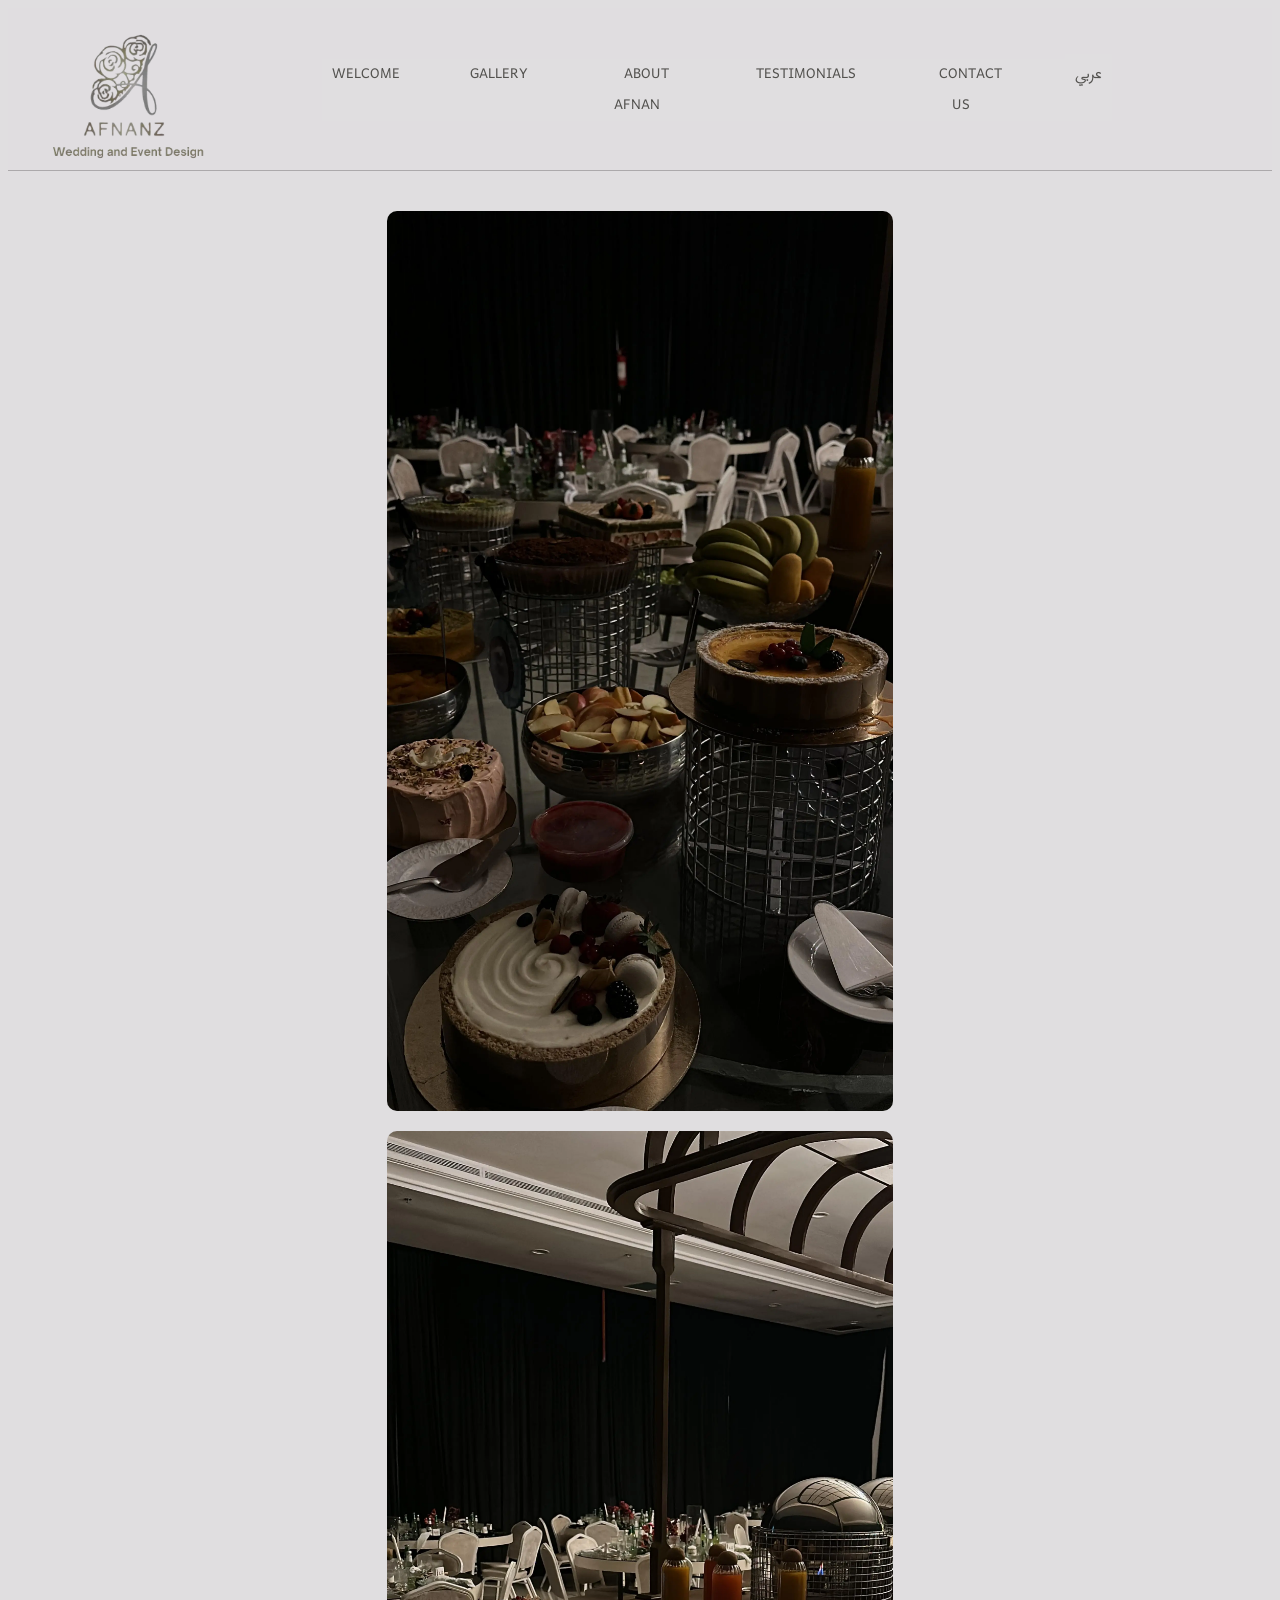
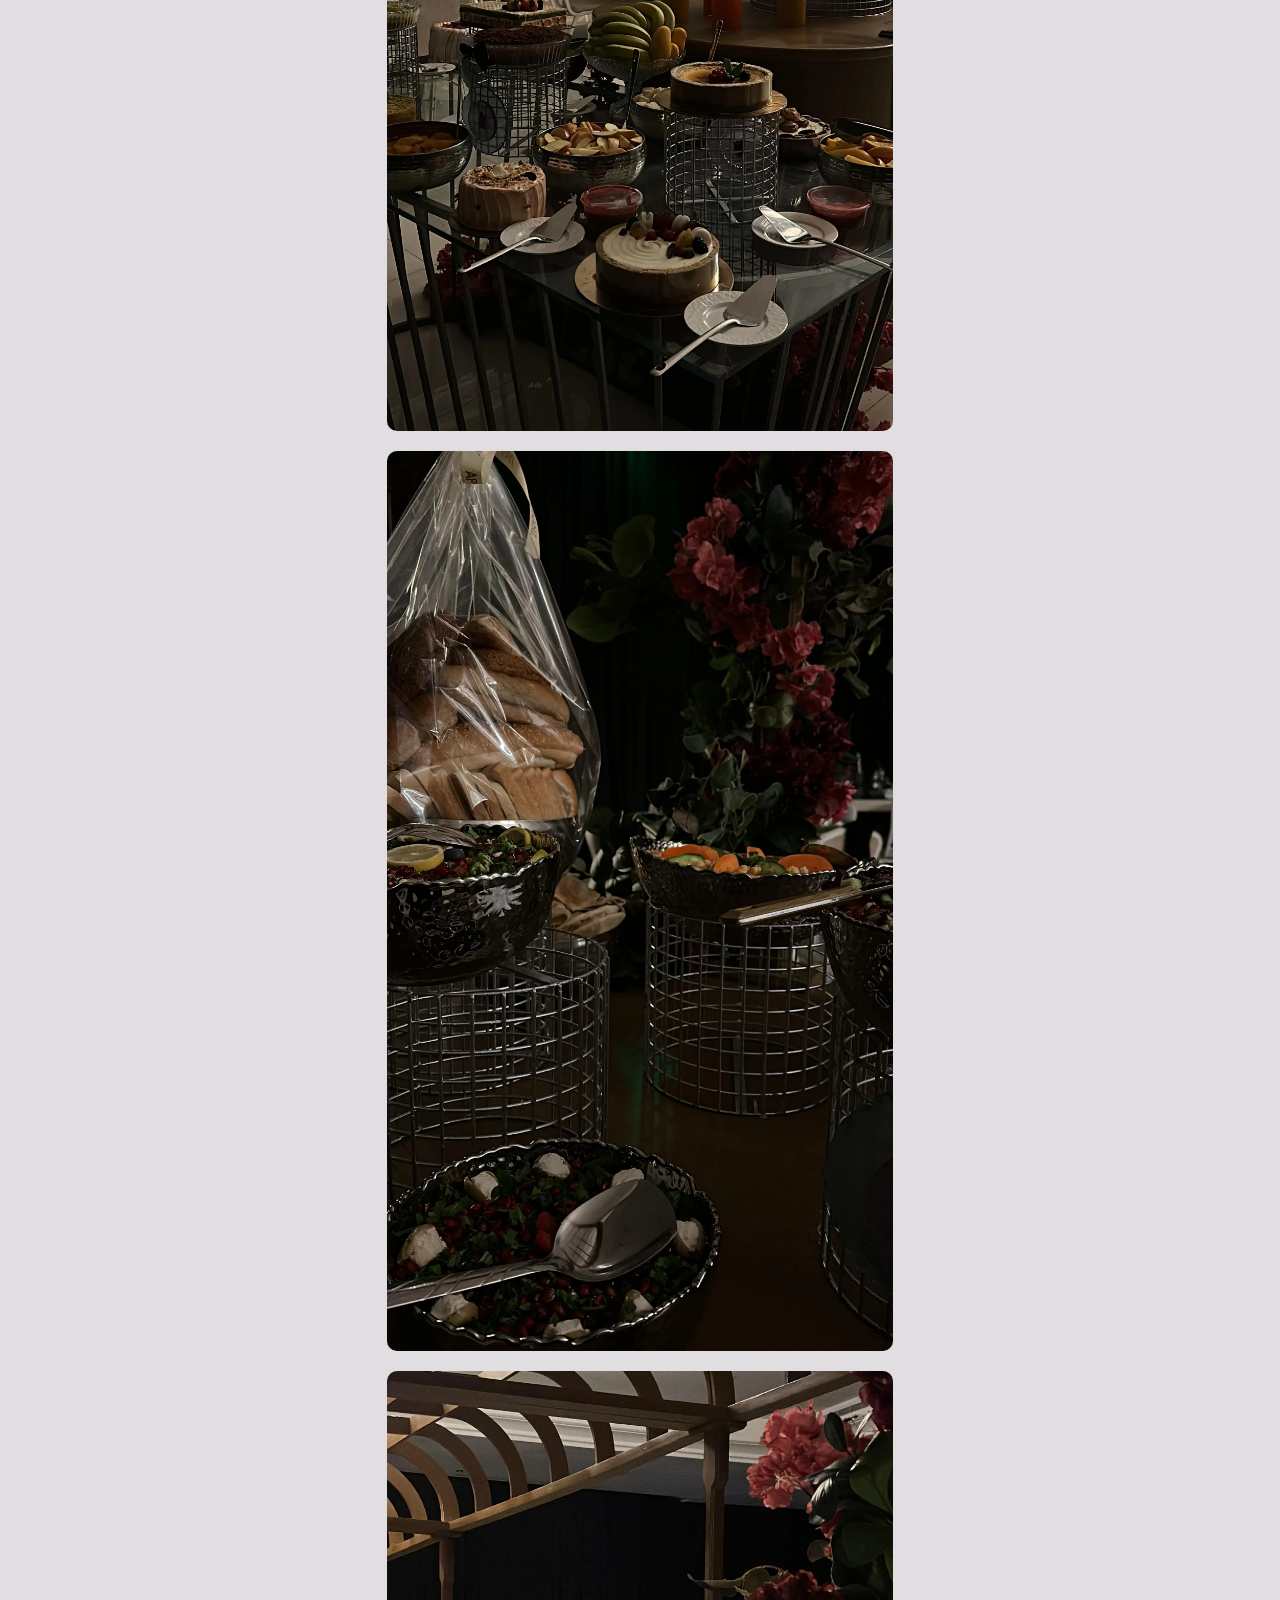
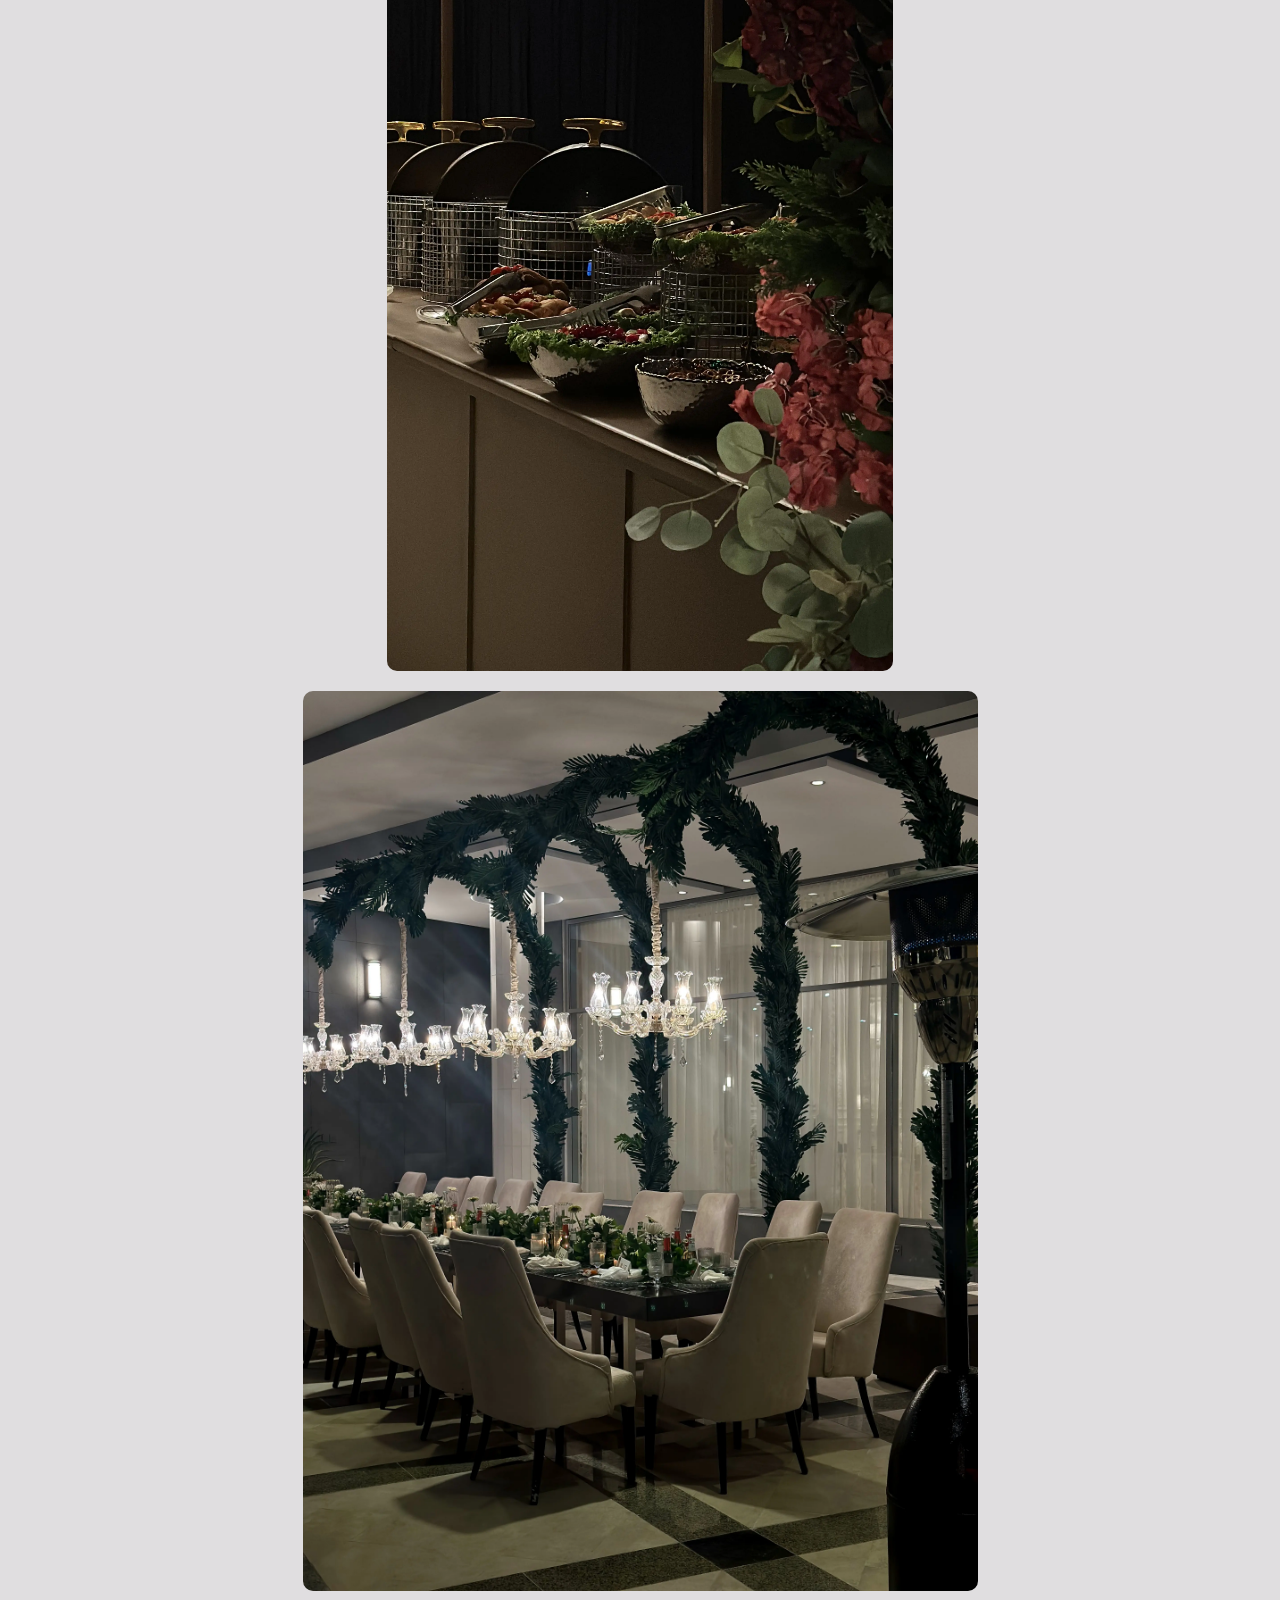
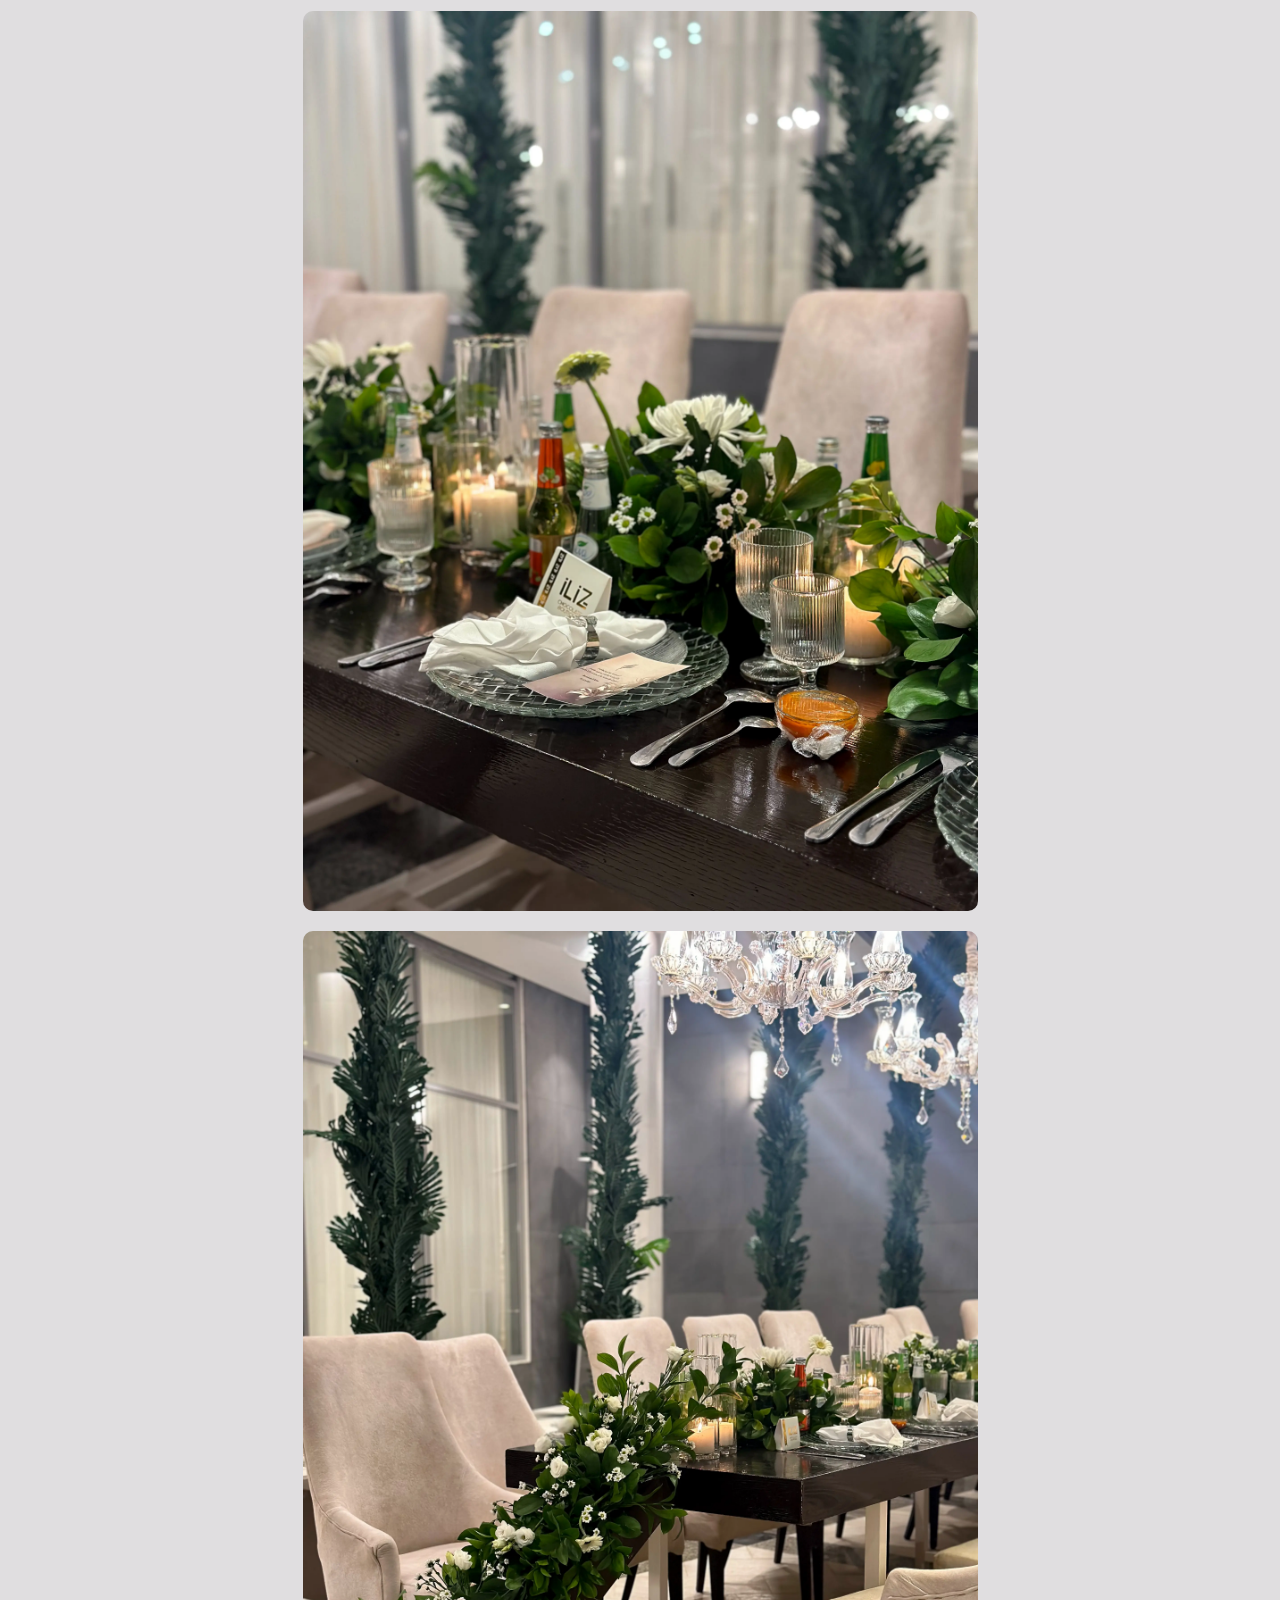
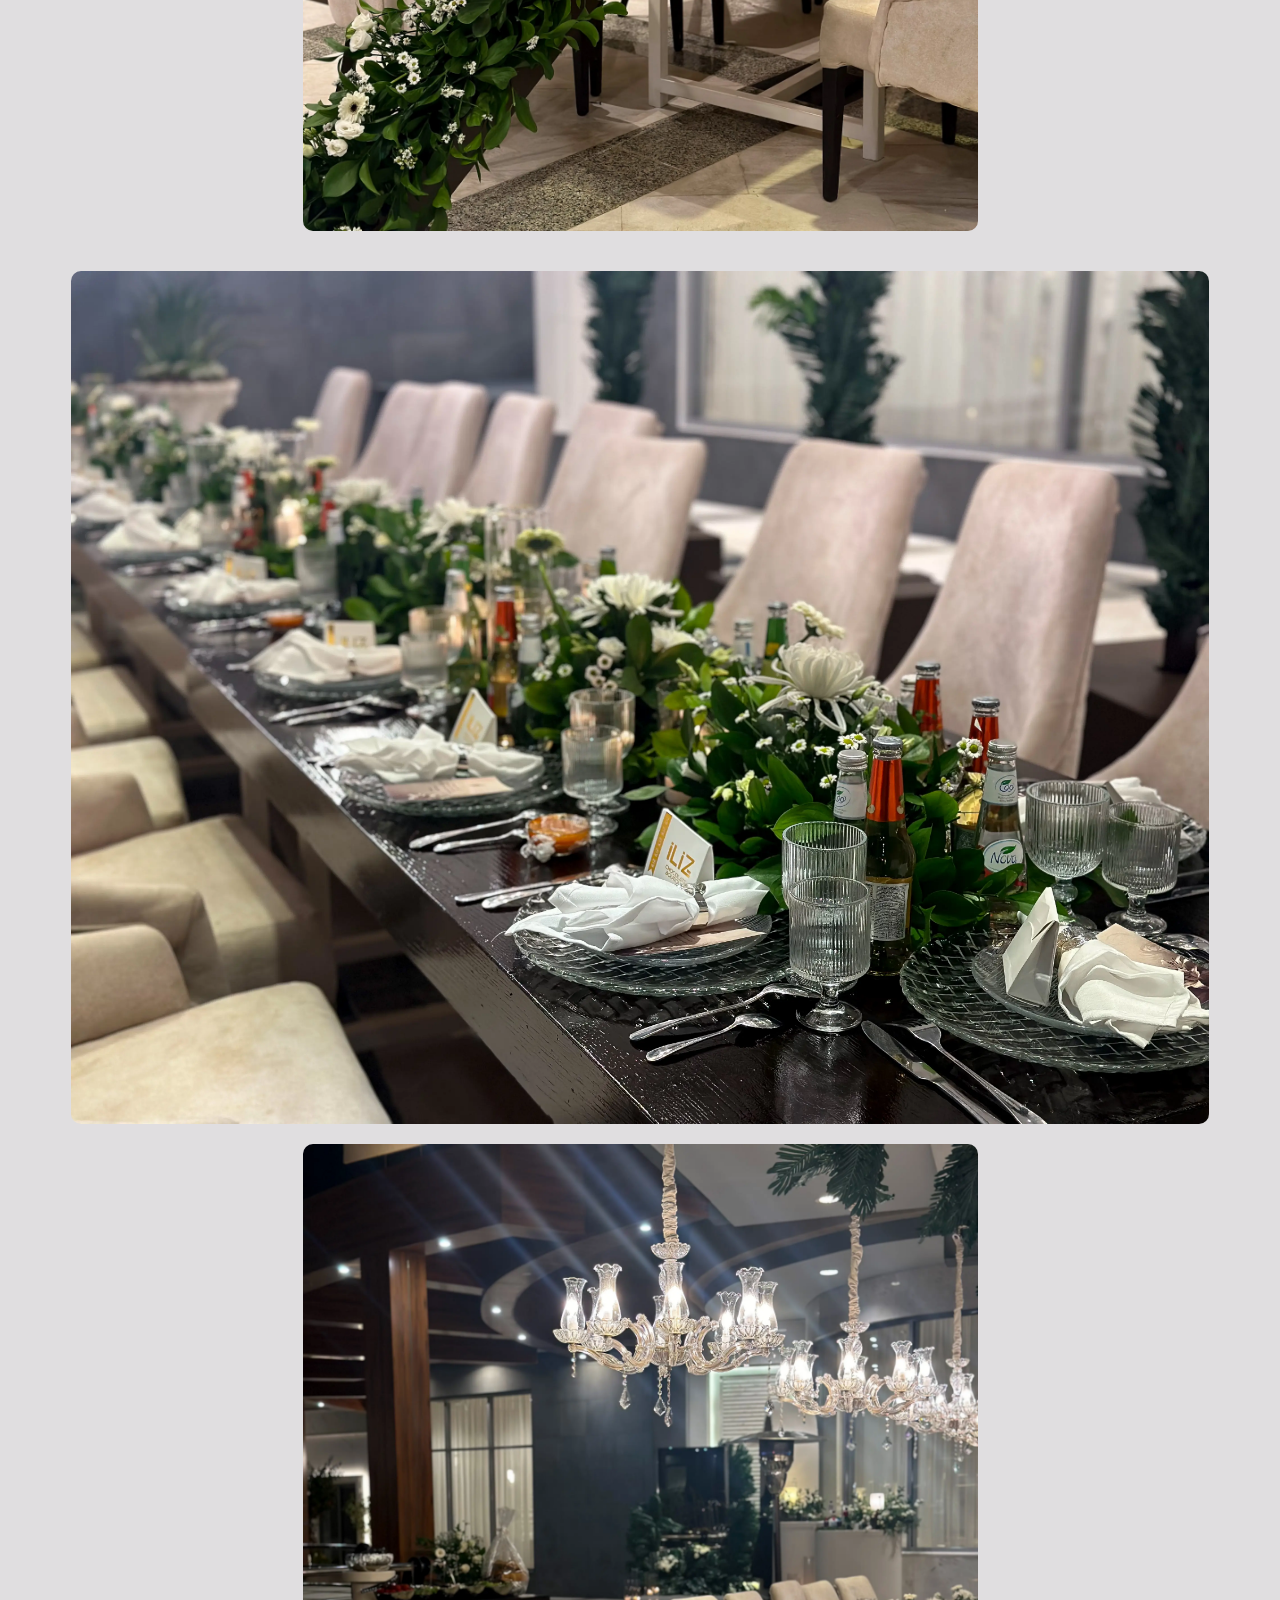
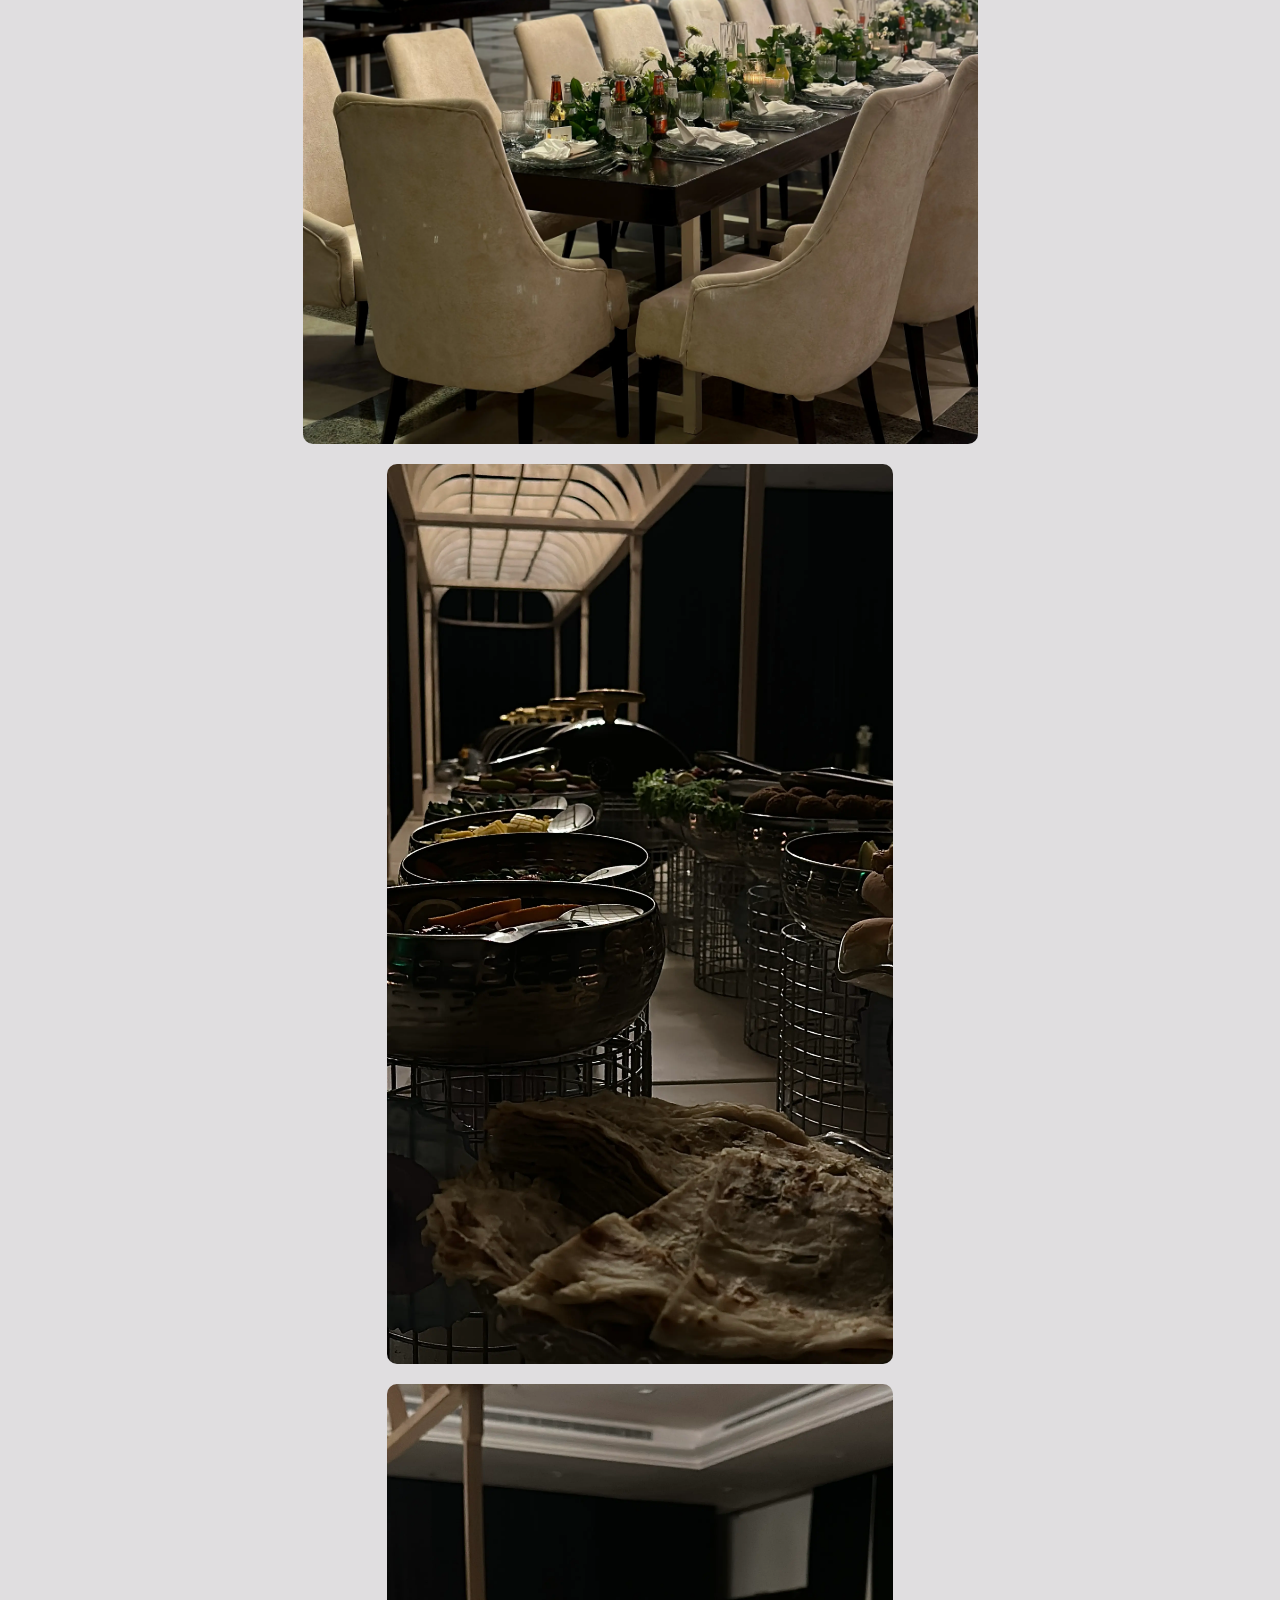
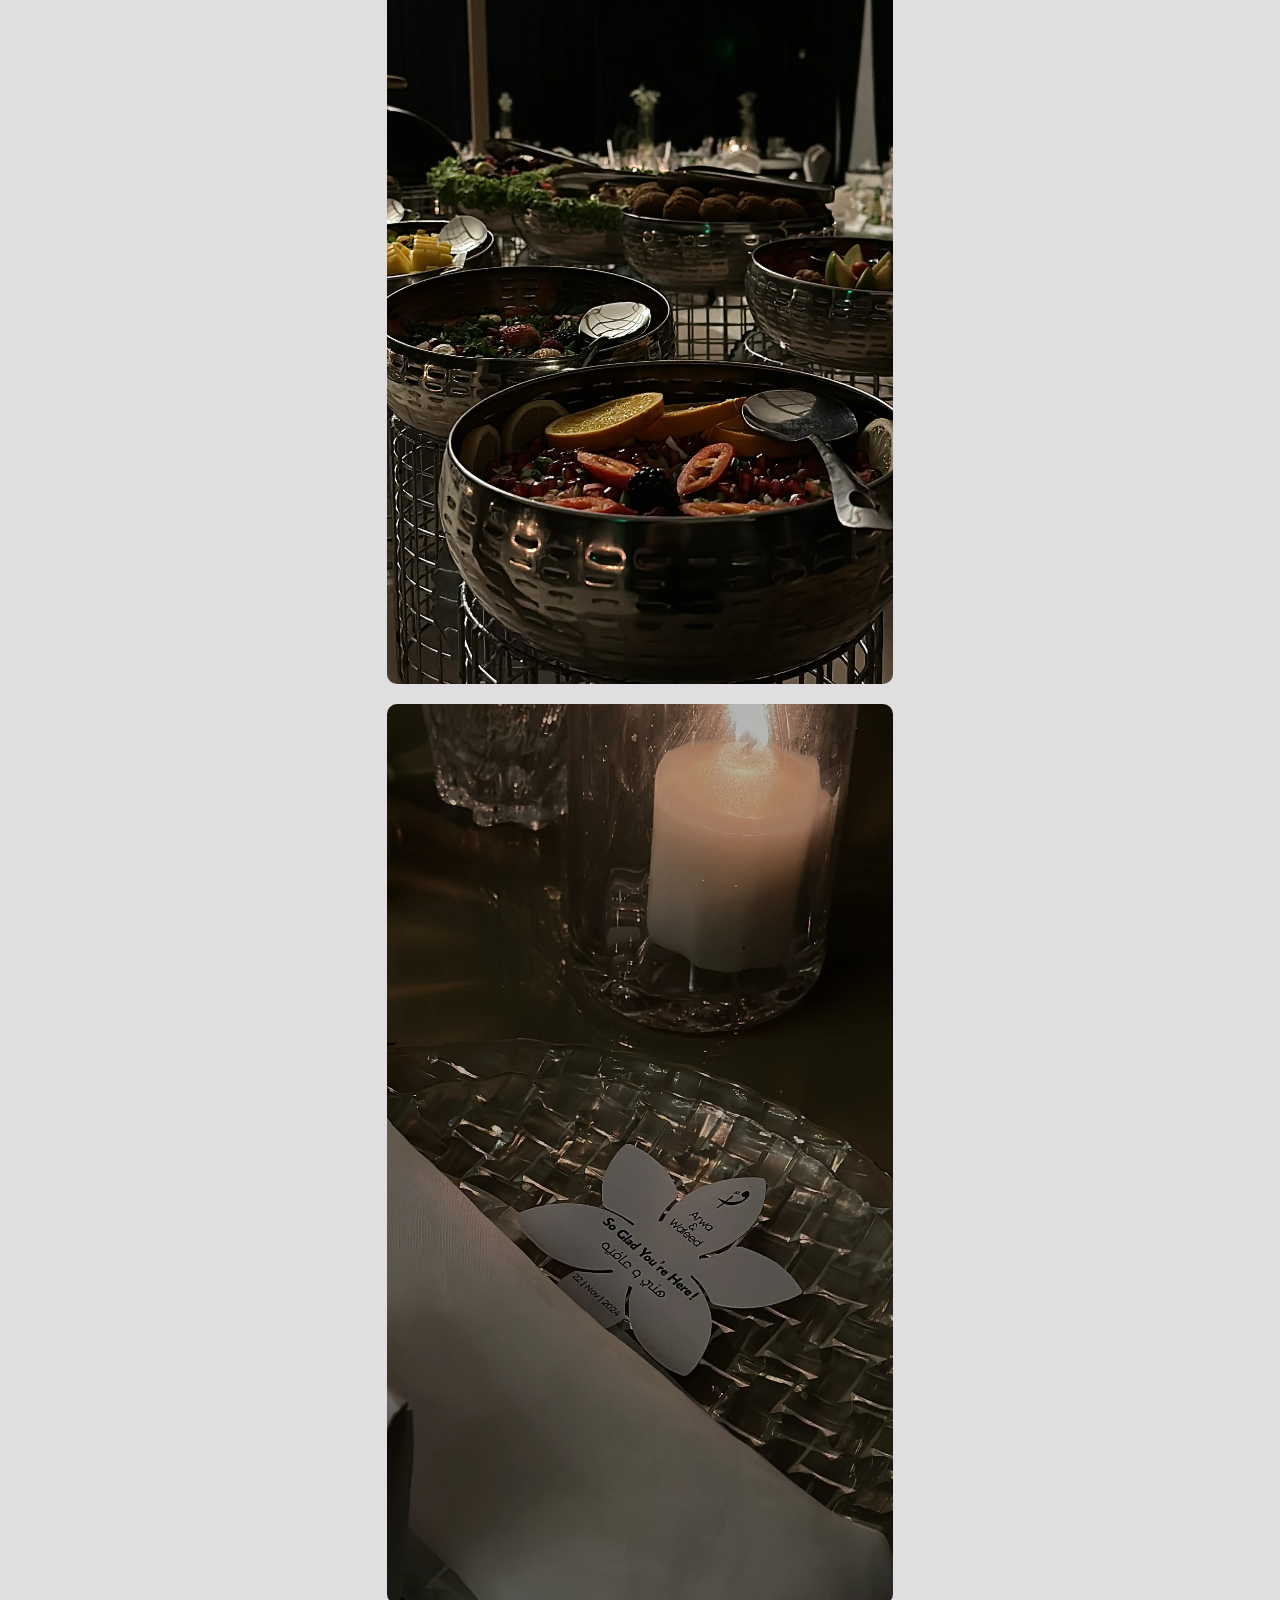
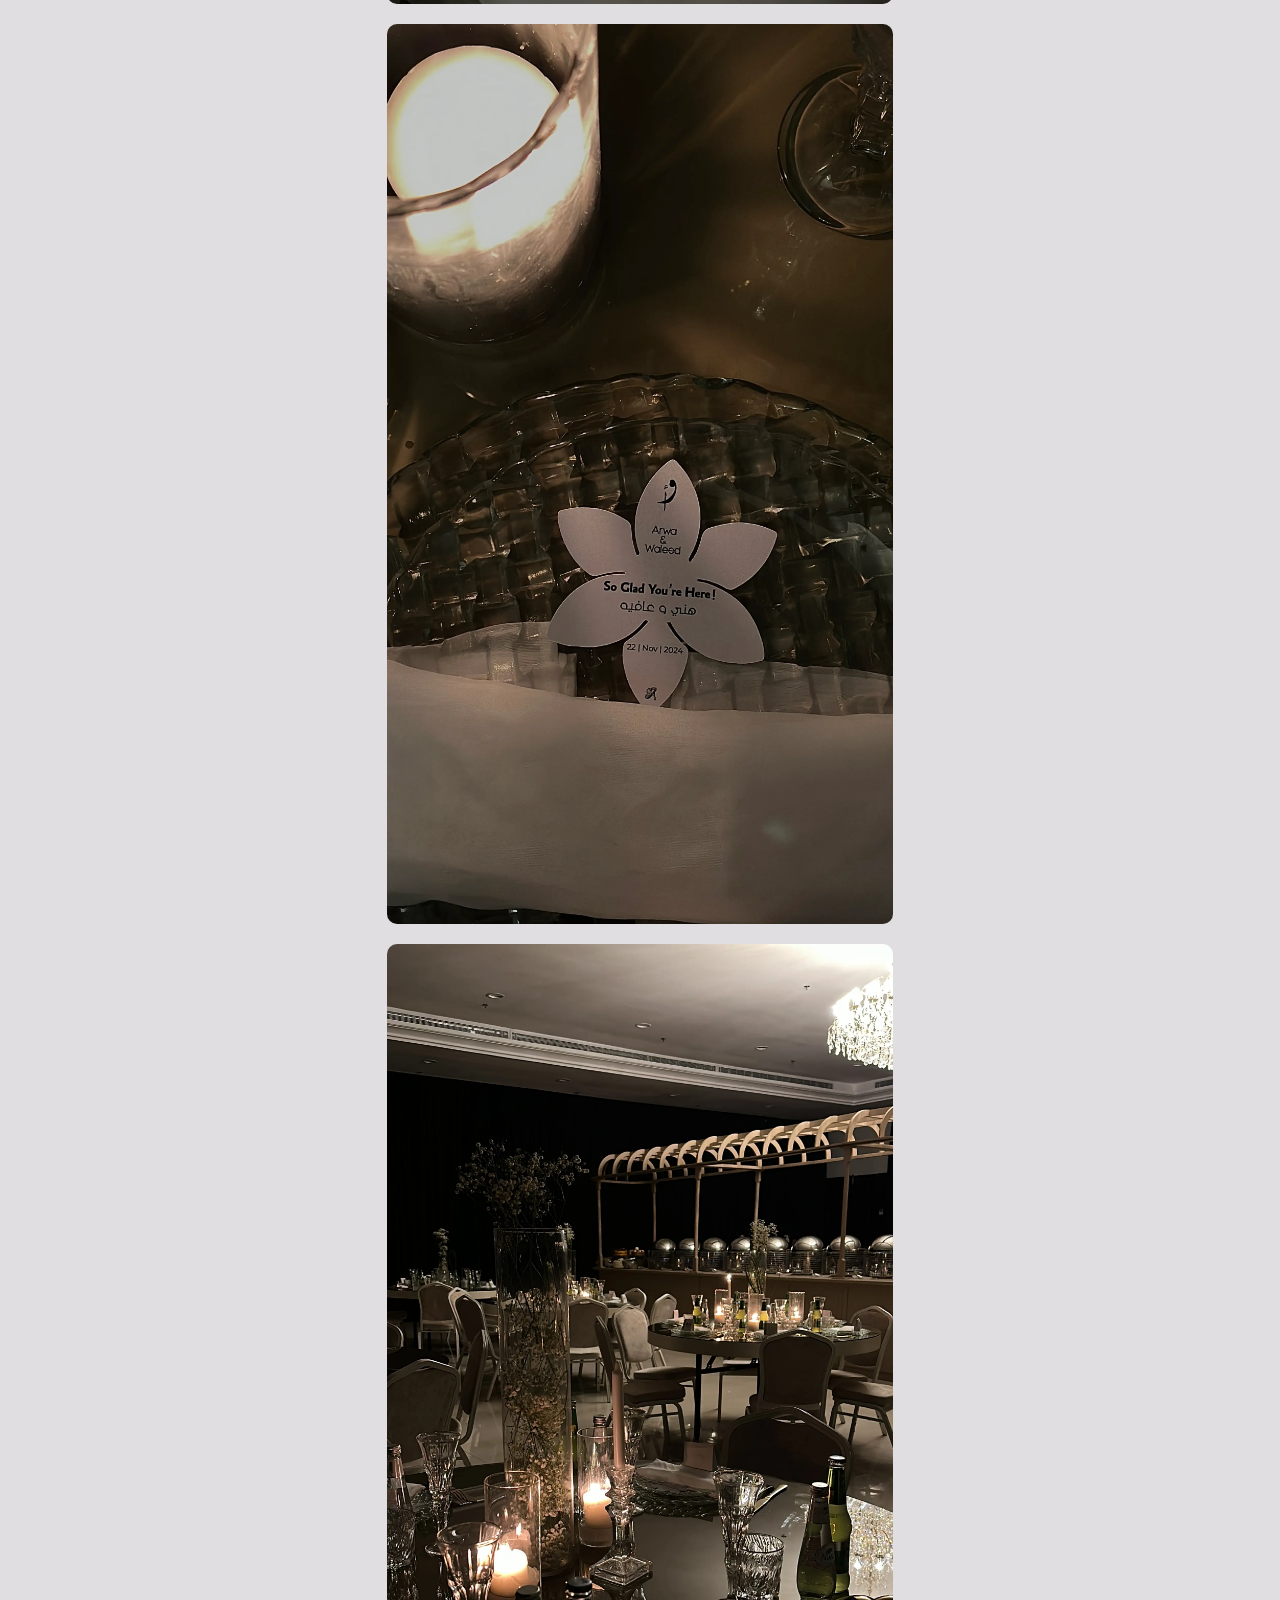
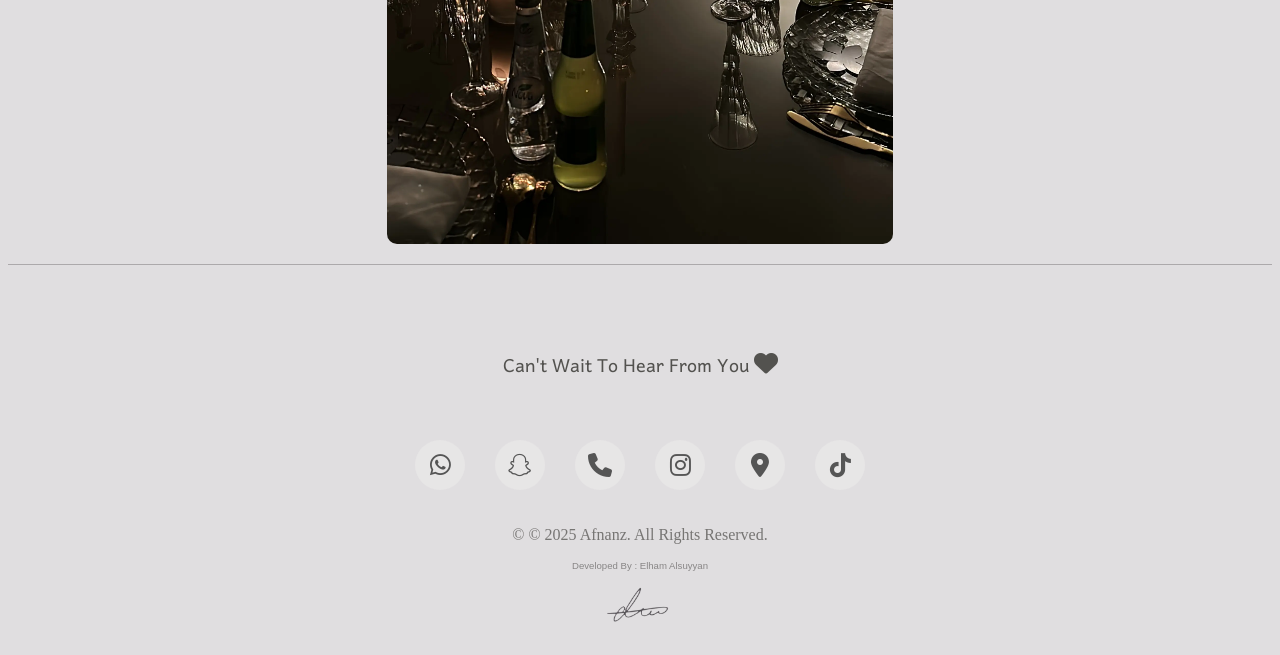
<file: F.html>
<!DOCTYPE html>
<html lang="en">

<head>

  <meta charset="UTF-8">
  <meta name="viewport" content="width=device-width, initial-scale=1.0">
  <title>Afnanz | أفنانز</title>
  <meta name="description"
    content="Afnanz offers elegant floral arrangements for weddings and events. Let us help you create your perfect day with stunning flowers and decorations.">
  <link rel="stylesheet" href="styles.css">
  <link rel="icon" href="photos/favicon.webp">
  <link rel="preconnect" href="https://fonts.googleapis.com">
  <link rel="preconnect" href="https://fonts.gstatic.com" crossorigin>
  <link href="https://fonts.googleapis.com/css2?family=Lugrasimo&family=Playwrite+AU+SA:wght@100..400&display=swap"
    rel="stylesheet">
  <!--to user html icons   -    from the most popular package, called 'Font Awesome' Icons.-->
  <link href="https://cdnjs.cloudflare.com/ajax/libs/font-awesome/6.6.0/css/all.min.css" rel="stylesheet">
  <link rel="preconnect" href="https://fonts.googleapis.com">
  <link rel="preconnect" href="https://fonts.gstatic.com" crossorigin>
  <link
    href="https://fonts.googleapis.com/css2?family=Zain:ital,wght@0,200;0,300;0,400;0,700;0,800;0,900;1,300;1,400&display=swap"
    rel="stylesheet">

  <link rel="preconnect" href="https://fonts.googleapis.com">
  <link rel="preconnect" href="https://fonts.gstatic.com" crossorigin>
  <link
    href="https://fonts.googleapis.com/css2?family=Comfortaa:wght@300..700&family=Encode+Sans+SC:wght@100..900&family=Red+Hat+Text:ital,wght@0,300..700;1,300..700&family=Zain:ital,wght@0,200;0,300;0,400;0,700;0,800;0,900;1,300;1,400&display=swap"
    rel="stylesheet">

  <link rel="preconnect" href="https://fonts.googleapis.com">
  <link rel="preconnect" href="https://fonts.gstatic.com" crossorigin>
  <link href="https://fonts.googleapis.com/css2?family=Harmattan:wght@400;500;600;700&display=swap" rel="stylesheet">



</head>

<body>

    <main>


        <!-- #####################################Header################################################## -->
  <!-- Header -->
  <header class="header">
    <!-- Logo -->
    <div class="logo-container">
      <img src="photos/icon.webp" class="logo" alt="Logo">
    </div>
    <button data-en="menu" data-ar="القائمة" class="menu-toggle">menu</button>
   
    <!-- Navigation Menu -->
    <nav class="menu">
      <ul>
        <li><a data-en="Welcome" data-ar="أهلاً" href="index.html">Welcome</a></li>
        <li><a data-en="Gallery" data-ar=" معرض الصور" href="gallery.html">Gallery</a></li>
        <li><a data-en="About Afnan" data-ar="عن أفنان" href="about.html">About Afnan</a></li>
        <li><a data-en="Testimonials" data-ar="أراء العملاء" href="testimonials.html">Testimonials</a></li>
        <li><a data-en="Contact Us" data-ar="تواصل معنا" href="#contact">Contact Us</a></li>
        <li style="padding-bottom: 5px;"><a  id="language-toggle">عربي</a></li>
      </ul>
    </nav>

   
  </header>
        <!-- #####################################Header-End################################################## -->














        <div>


            <div class="image-container">
                <img src="photos/icon.webp" class="gallery-icon">
            </div>

            


            <div class="ver-image-container">
                <img src="photos/F/F.webp" class="ver-pic">
            </div>

            <div class="ver-image-container">
                <img src="photos/F/F2.webp" class="ver-pic">
            </div>

            <div class="ver-image-container">
                <img src="photos/F/F3.webp" class="ver-pic">
            </div>

            <div class="ver-image-container">
                <img src="photos/F/F4.webp" class="ver-pic">
            </div>

            <div class="ver-image-container">
                <img src="photos/F/F5.webp" class="ver-pic">
            </div>

            <div class="ver-image-container">
                <img src="photos/F/F6.webp" class="ver-pic">
            </div>

            <div class="ver-image-container">
                <img src="photos/F/F7.webp" class="ver-pic">
            </div>

            <div class="hor-image-container">
                <img src="photos/F/F8.webp" class="hor-pic">
            </div>

            <div class="ver-image-container">
                <img src="photos/F/F9.webp" class="ver-pic">
            </div>

            <div class="ver-image-container">
                <img src="photos/F/F10.webp" class="ver-pic">
            </div>

            <div class="ver-image-container">
                <img src="photos/F/F11.webp" class="ver-pic">
            </div>

            <div class="ver-image-container">
                <img src="photos/F/F12.webp" class="ver-pic">
            </div>

            <div class="ver-image-container">
                <img src="photos/F/F13.webp" class="ver-pic">
            </div>

            <div class="ver-image-container">
                <img src="photos/F/F14.webp" class="ver-pic">
            </div>

            


           



        </div>




    








        
    <!-- Contact Us Section -->
    <section id="contact" class="contact-section">

        <div class="body-div">
  
          <h4 class="contact-h4">Can't wait to hear from you <i class="fa-solid fa-heart"></i></h4>
          
    
          <div class="contact-icons">
            <a href="https://wa.me/966500180181" target="_blank"><i class="fa-brands fa-whatsapp"></i></a>
            <a href="https://www.snapchat.com/add/afnannz_events" target="_blank"><i class="fab fa-snapchat"></i></a>
            <a href="tel:966500180181" target="_blank"><i class="fa-solid fa-phone"></i></a>
            <a href="https://l.wl.co/l?u=https://instagram.com/afnannz_weddings_?igshad%3DYmMTA2M2Y%3D" target="_blank"><i
                class="fab fa-instagram"></i></a>
            <a href="https://maps.app.goo.gl/4U521JxKDgoknao57?g_st=iw" target="_blank"><i
                class="fa-solid fa-location-dot"></i></a>
            <a href="https://www.tiktok.com/@afnannz.events?_t=ZS-8tpieNVwBAm&_r=1" target="_blank"><i
                class="fa-brands fa-tiktok"></i></a>
  
          </div>
  
        
        </div>
  
      </section>
  

    <!-- ################################Footer####################################################### -->

    <footer>
      
        <p style="font-family:-apple-system, BlinkMacSystemFont; text-transform: none; color: rgba(83, 82, 79, 0.75);" data-en="2025 Afnanz. All Rights
        Reserved." data-ar=" © جميع الحقوق محفوظة. أفنانز 2025">&copy; © 2025 Afnanz. All Rights
          Reserved.</p>
        <p class="e-name" > Developed by : Elham Alsuyyan</p>
        <a href="https://elm1100.github.io/eResume/"><img src="photos/elm.webp" class="elm"></a>
        
        <!--<button id="language-toggle">Switch to Arabic</button>-->
      </footer>
  
      <!-- ################################Footer-end####################################################### -->
  
  














    </main>

    <!--Managing togge button on-pressed action-->
    <script>
        document.addEventListener("DOMContentLoaded", function () {
            const menuToggle = document.querySelector(".menu-toggle");
            const menu = document.querySelector(".menu");

            // Toggle menu visibility
            menuToggle.addEventListener("click", function () {
                menu.classList.toggle("active");
            });

            // Close menu when a navigation link is clicked
            document.querySelectorAll(".menu a").forEach((link) => {
                link.addEventListener("click", function () {
                    menu.classList.remove("active");
                });
            });
        });
    </script>




<script>
    document.addEventListener("DOMContentLoaded", function () {
        const htmlElement = document.documentElement;
        const languageToggle = document.getElementById("language-toggle");
        const elementsToTranslate = document.querySelectorAll("[data-en]");

        // Check if a language is saved in localStorage
        let savedLanguage = localStorage.getItem("selectedLanguage");

        // Function to update the language
        function updateLanguage(lang) {
            htmlElement.lang = lang;
            localStorage.setItem("selectedLanguage", lang);

            if (lang === "ar") {
                languageToggle.textContent = "English";
                elementsToTranslate.forEach(el => el.innerHTML = el.getAttribute("data-ar"));
            } else {
                languageToggle.textContent = "عربي";
                elementsToTranslate.forEach(el => el.innerHTML = el.getAttribute("data-en"));
            }
        }

        // Apply saved language if available
        if (savedLanguage) {
            updateLanguage(savedLanguage);
        }

        // Toggle language on button click
        languageToggle.addEventListener("click", function () {
            let newLanguage = htmlElement.lang === "en" ? "ar" : "en";
            updateLanguage(newLanguage);
        });
    });
</script>







</body>

</html>
</file>
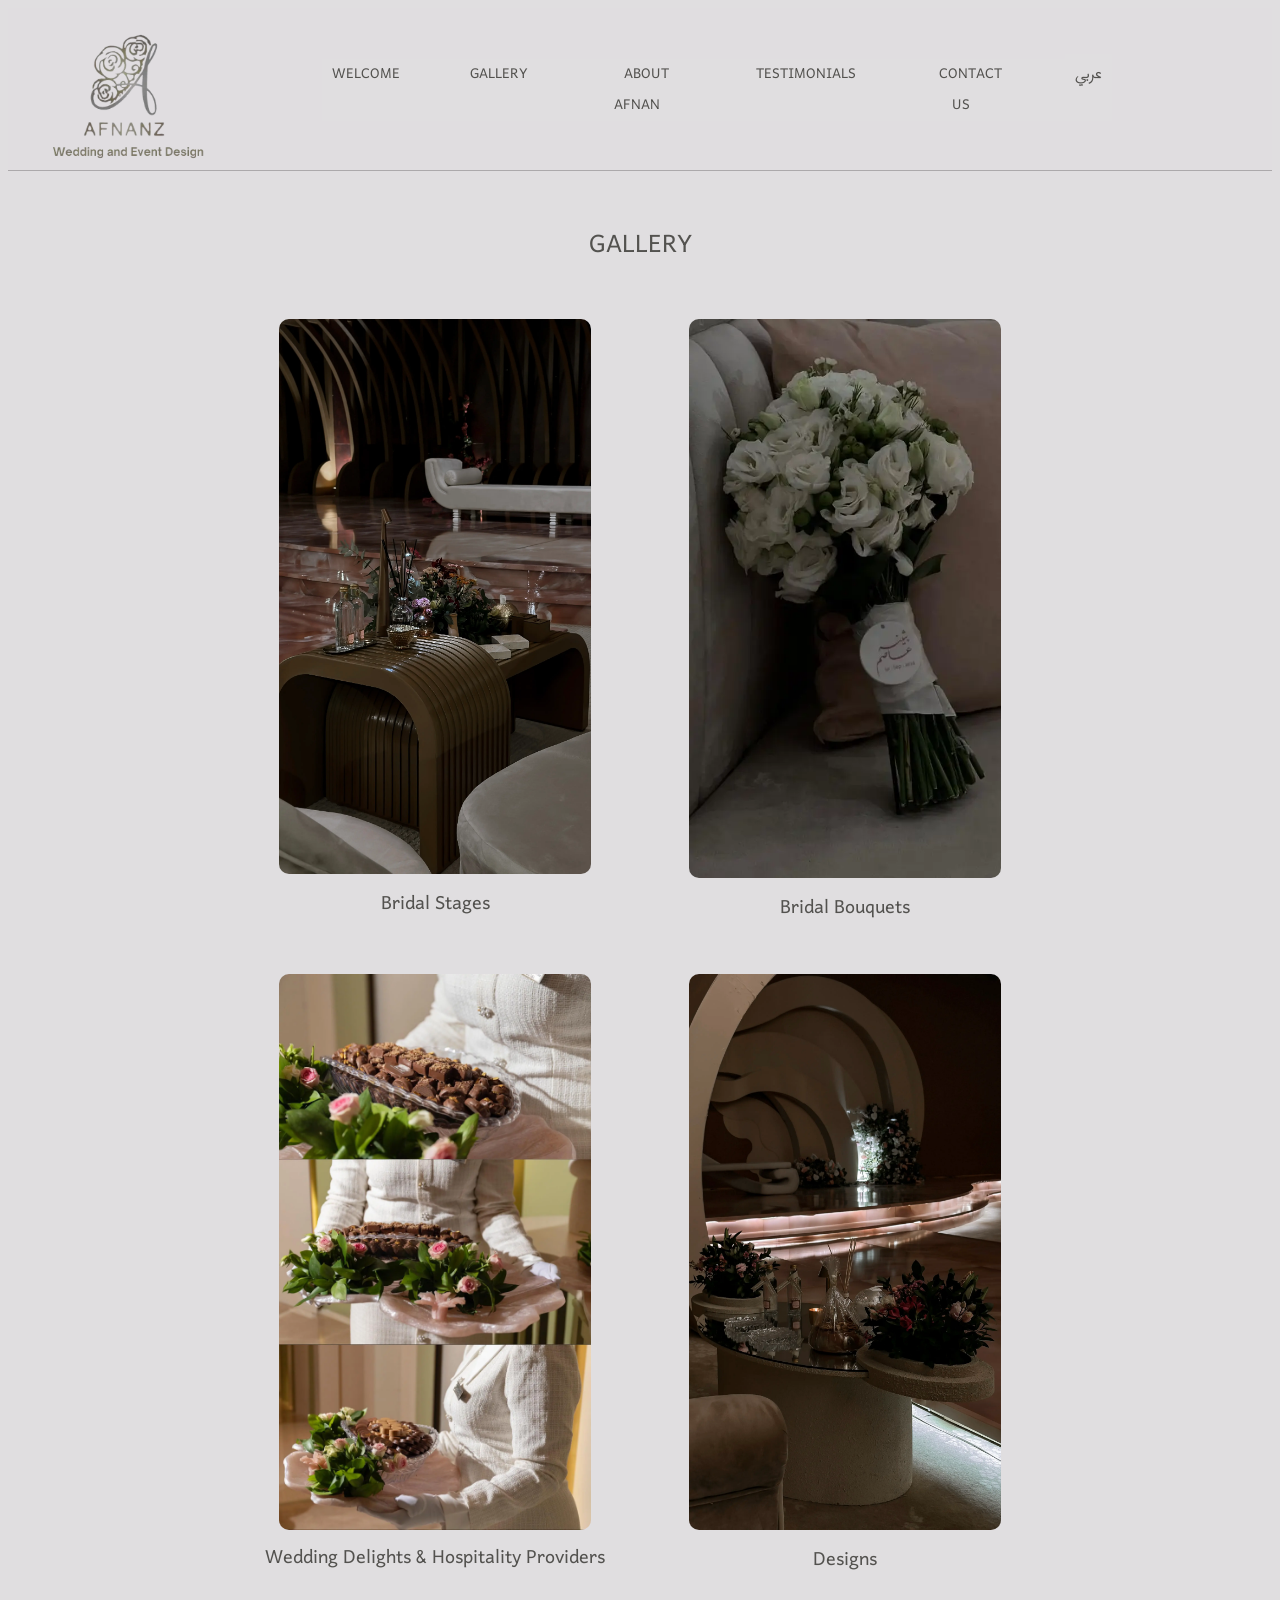
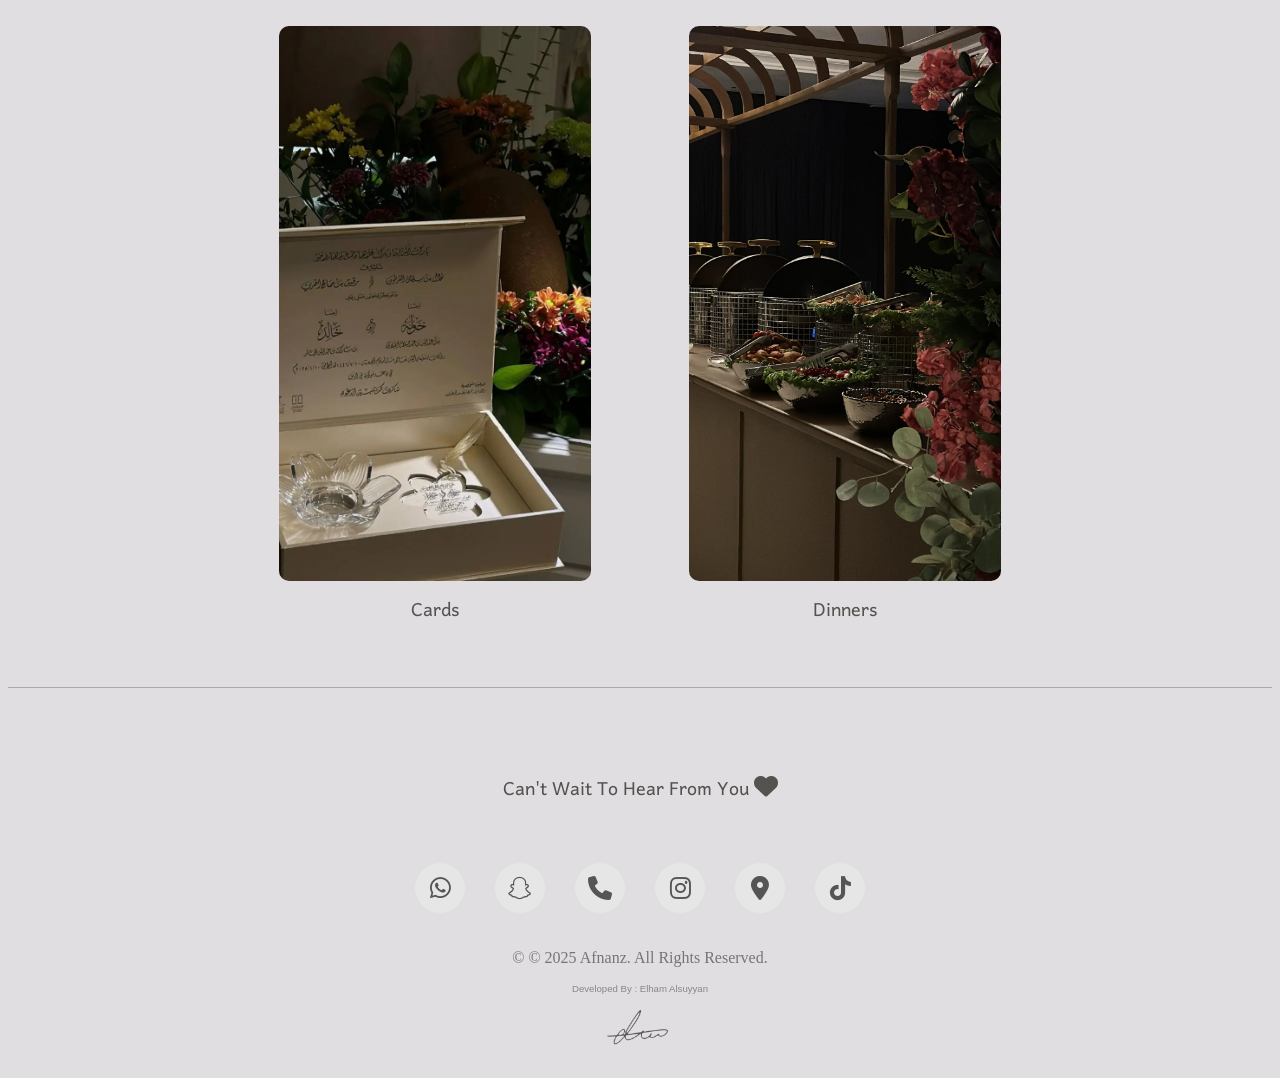
<file: gallery.html>
<!DOCTYPE html>
<html lang="en">

<head>

  <meta charset="UTF-8">
  <meta name="viewport" content="width=device-width, initial-scale=1.0">
  <title>Afnanz</title>
  <link rel="stylesheet" href="styles.css">
  <link rel="icon" href="photos/favicon.webp">
  <link rel="preconnect" href="https://fonts.googleapis.com">
  <link rel="preconnect" href="https://fonts.gstatic.com" crossorigin>
  <link href="https://fonts.googleapis.com/css2?family=Lugrasimo&family=Playwrite+AU+SA:wght@100..400&display=swap"
    rel="stylesheet">
  <!--to user html icons   -    from the most popular package, called 'Font Awesome' Icons.-->
  <link href="https://cdnjs.cloudflare.com/ajax/libs/font-awesome/6.6.0/css/all.min.css" rel="stylesheet">
  <link rel="preconnect" href="https://fonts.googleapis.com">
  <link rel="preconnect" href="https://fonts.gstatic.com" crossorigin>
  <link href="https://fonts.googleapis.com/css2?family=Zain:ital,wght@0,200;0,300;0,400;0,700;0,800;0,900;1,300;1,400&display=swap" rel="stylesheet">

 

<link rel="preconnect" href="https://fonts.googleapis.com">
<link rel="preconnect" href="https://fonts.gstatic.com" crossorigin>
<link href="https://fonts.googleapis.com/css2?family=Comfortaa:wght@300..700&family=Encode+Sans+SC:wght@100..900&family=Red+Hat+Text:ital,wght@0,300..700;1,300..700&family=Zain:ital,wght@0,200;0,300;0,400;0,700;0,800;0,900;1,300;1,400&display=swap" rel="stylesheet">

<link rel="preconnect" href="https://fonts.googleapis.com">
<link rel="preconnect" href="https://fonts.gstatic.com" crossorigin>
<link href="https://fonts.googleapis.com/css2?family=Harmattan:wght@400;500;600;700&display=swap" rel="stylesheet">

  <style>
    body {
      font-family: Arial, sans-serif;
      text-align: center;
    }

.cat-p{

  font-family: "Harmattan", serif;
  font-size: x-large;
  margin: 0px;
}


@media (max-width: 768px) {
.cat-p{

  font-family: "Harmattan", serif;
  font-size: large;
  margin: 0px;
}

}


 

  </style>


</head>

<body>

  <main>


    <!-- #####################################Header################################################## -->

  <!-- Header -->
  <header class="header">
    <!-- Logo -->
    <div class="logo-container">
      <img src="photos/icon.webp" class="logo" alt="Logo">
    </div>
    <button data-en="menu" data-ar="القائمة" class="menu-toggle">menu</button>
   
    <!-- Navigation Menu -->
    <nav class="menu">
      <ul>
        <li><a data-en="Welcome" data-ar="أهلاً" href="index.html">Welcome</a></li>
        <li><a data-en="Gallery" data-ar=" معرض الصور" href="gallery.html">Gallery</a></li>
        <li><a data-en="About Afnan" data-ar="عن أفنان" href="about.html">About Afnan</a></li>
        <li><a data-en="Testimonials" data-ar="أراء العملاء" href="testimonials.html">Testimonials</a></li>
        <li><a data-en="Contact Us" data-ar="تواصل معنا" href="#contact">Contact Us</a></li>
        <li style="padding-bottom: 5px;"><a  id="language-toggle">عربي</a></li>
      </ul>
    </nav>

   
  </header>


    <!-- #####################################Header-End################################################## -->


    <!-- Gallery Section -->

    <!-- Gallery Section -->
    <section id="gallery" class="gallery-section">

      <h1 data-en="Gallery" data-ar="معرض الصور" >Gallery</h1>


      <div class="grid-container">

        <div class="grid-item-l" >
          <a href="S.html" >
            <img src="photos/S/S8.webp">
          </a>
          <p class="cat-p" data-en="Bridal Stages" data-ar="كوشات">Bridal Stages</p>
        </div>

        <div class="grid-item-r">
          <a href="B.html">
            <img src="photos/B/B1.webp">
          </a>
          <p class="cat-p" data-en="Bridal Bouquets" data-ar=" مسكات">Bridal Bouquets</p>
        </div>

        <div class="grid-item-l">
          <a href="H.html" style="font-size: small;">
            <img src="photos/H/H.webp" data-en="Wedding Delights and Hospitality Providers" data-ar="الضيافات ومقدمات الضيافة">
          </a>
          <p  class="cat-p" data-en="Wedding Delights &
          Hospitality Providers" data-ar=" الضيافات ومقدمي الضيافة">Wedding Delights &
          Hospitality Providers</p>
        </div>

        <div class="grid-item-r">
          <a href="D.html">
            <img src="photos/D/D16.webp">
          </a>
          <p class="cat-p" data-en="Designs" data-ar="تصاميم">Designs</p>
        </div>


        <div class="grid-item-l">
          <a href="C.html">
            <img src="photos/C/C4.webp">
          </a>
          <p class="cat-p" data-en="Cards" data-ar="دعوات">Cards</p>
        </div>


        <div class="grid-item-r" >
          <a href="F.html">
            <img src="photos/F/F4.webp">
          </a>
          <p class="cat-p" data-en="Dinners" data-ar="العشاء">Dinners</p>
        </div>



      </div>

    </section>









    <!-- Contact Us Section -->
    <section id="contact" class="contact-section">

      <div class="body-div">

        <h4 class="contact-h4">Can't wait to hear from you <i class="fa-solid fa-heart"></i></h4>
        
  
        <div class="contact-icons">
          <a href="https://wa.me/966500180181" target="_blank"><i class="fa-brands fa-whatsapp"></i></a>
          <a href="https://www.snapchat.com/add/afnannz_events" target="_blank"><i class="fab fa-snapchat"></i></a>
          <a href="tel:966500180181" target="_blank"><i class="fa-solid fa-phone"></i></a>
          <a href="https://l.wl.co/l?u=https://instagram.com/afnannz_weddings_?igshad%3DYmMTA2M2Y%3D" target="_blank"><i
              class="fab fa-instagram"></i></a>
          <a href="https://maps.app.goo.gl/4U521JxKDgoknao57?g_st=iw" target="_blank"><i
              class="fa-solid fa-location-dot"></i></a>
          <a href="https://www.tiktok.com/@afnannz.events?_t=ZS-8tpieNVwBAm&_r=1" target="_blank"><i
              class="fa-brands fa-tiktok"></i></a>

        </div>

      
      </div>

    </section>



    <!-- ################################Footer####################################################### -->

    <footer>

      <p style="font-family:-apple-system, BlinkMacSystemFont; text-transform: none; color: rgba(83, 82, 79, 0.75);" data-en="2025 Afnanz. All Rights
      Reserved." data-ar=" © جميع الحقوق محفوظة. أفنانز 2025">&copy; © 2025 Afnanz. All Rights
        Reserved.</p>
      <p class="e-name" > Developed by : Elham Alsuyyan</p>
      <a href="https://elm1100.github.io/eResume/"><img src="photos/elm.webp" class="elm"></a>
      
    </footer>

    <!-- ################################Footer-end####################################################### -->









    <!--Managing slides arrows "of gallery" on-pressed action-->
    <script>
      function moveSlide(button, direction) {
        const slider = button.parentElement.querySelector('.slides');
        slide(slider, direction);
      }

      function slide(slider, direction) {
        const slides = slider.children;
        const slideWidth = slides[0].offsetWidth;
        const currentTransform = getComputedStyle(slider).transform;
        let translateX = currentTransform !== 'none' ? parseInt(currentTransform.split(',')[4]) : 0;

        const maxOffset = -slideWidth * (slides.length - 1);
        translateX += direction * slideWidth;

        if (translateX > 0) {
          translateX = maxOffset;
        } else if (translateX < maxOffset) {
          translateX = 0;
        }

        slider.style.transform = `translateX(${translateX}px)`;
      }

      document.addEventListener("DOMContentLoaded", function () {
        const sliders = document.querySelectorAll(".slides");
        sliders.forEach(slider => {
          setInterval(() => {
            slide(slider, 1);
          }, 3000); // Auto-slide every 3 seconds
        });
      });
    </script>






    <!--Managing togge button on-pressed action-->
    <script>
      document.addEventListener("DOMContentLoaded", function () {
        const menuToggle = document.querySelector(".menu-toggle");
        const menu = document.querySelector(".menu");

        // Toggle menu visibility
        menuToggle.addEventListener("click", function () {
          menu.classList.toggle("active");
        });

        // Close menu when a navigation link is clicked
        document.querySelectorAll(".menu a").forEach((link) => {
          link.addEventListener("click", function () {
            menu.classList.remove("active");
          });
        });
      });
    </script>







<script>
  document.addEventListener("DOMContentLoaded", function () {
      const gridItems = document.querySelectorAll(".grid-item-l, .grid-item-r");
  
      const observer = new IntersectionObserver((entries, observer) => {
          entries.forEach(entry => {
              if (entry.isIntersecting) {
                  entry.target.classList.add("animate"); // Add animation class
                  observer.unobserve(entry.target); // Stop observing after animation starts
              }
          });
      }, { threshold: 0.2 }); // Trigger when 20% of the item is visible
  
      gridItems.forEach(item => {
          observer.observe(item);
      });
  });
  </script>
  

  <script>
    document.addEventListener("DOMContentLoaded", function () {
        const htmlElement = document.documentElement;
        const languageToggle = document.getElementById("language-toggle");
        const elementsToTranslate = document.querySelectorAll("[data-en]");

        // Check if a language is saved in localStorage
        let savedLanguage = localStorage.getItem("selectedLanguage");

        // Function to update the language
        function updateLanguage(lang) {
            htmlElement.lang = lang;
            localStorage.setItem("selectedLanguage", lang);

            if (lang === "ar") {
                languageToggle.textContent = "English";
                elementsToTranslate.forEach(el => el.innerHTML = el.getAttribute("data-ar"));
            } else {
                languageToggle.textContent = "عربي";
                elementsToTranslate.forEach(el => el.innerHTML = el.getAttribute("data-en"));
            }
        }

        // Apply saved language if available
        if (savedLanguage) {
            updateLanguage(savedLanguage);
        }

        // Toggle language on button click
        languageToggle.addEventListener("click", function () {
            let newLanguage = htmlElement.lang === "en" ? "ar" : "en";
            updateLanguage(newLanguage);
        });
    });
</script>




</body>

</html>
</file>
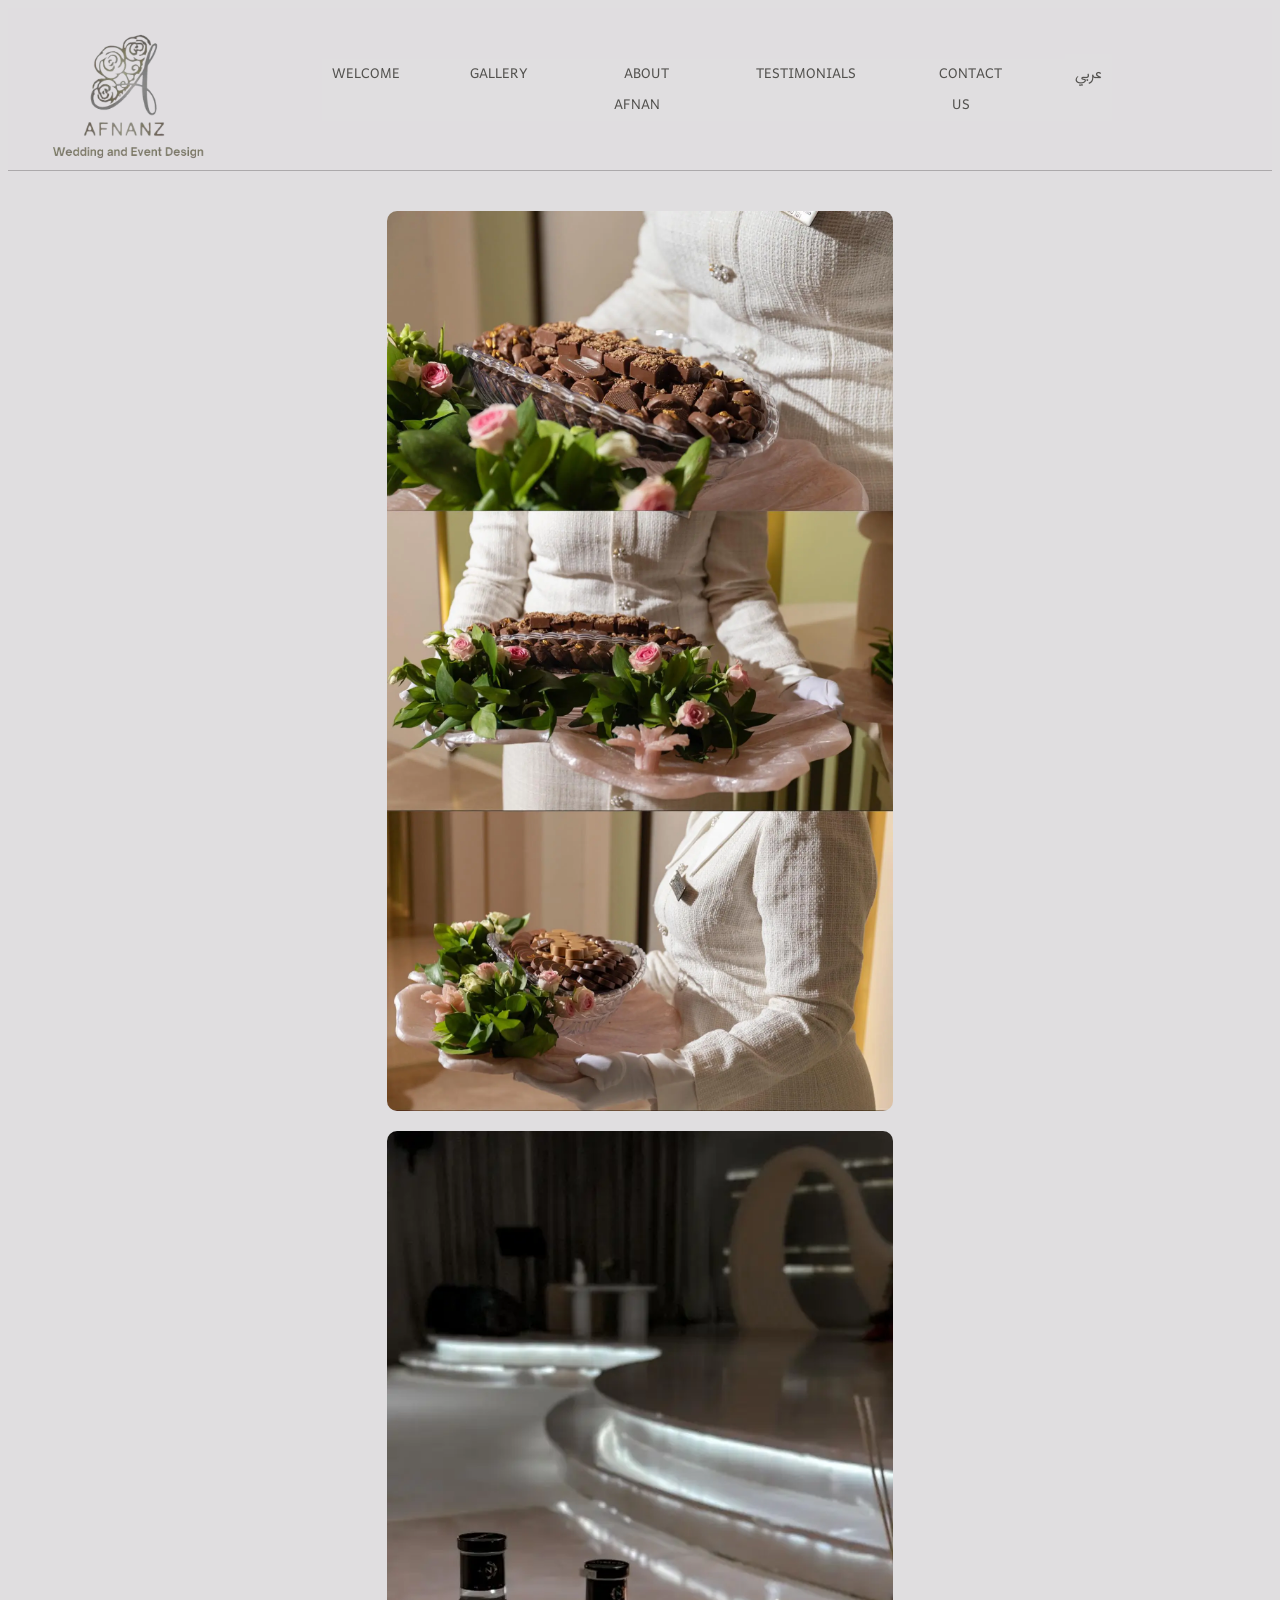
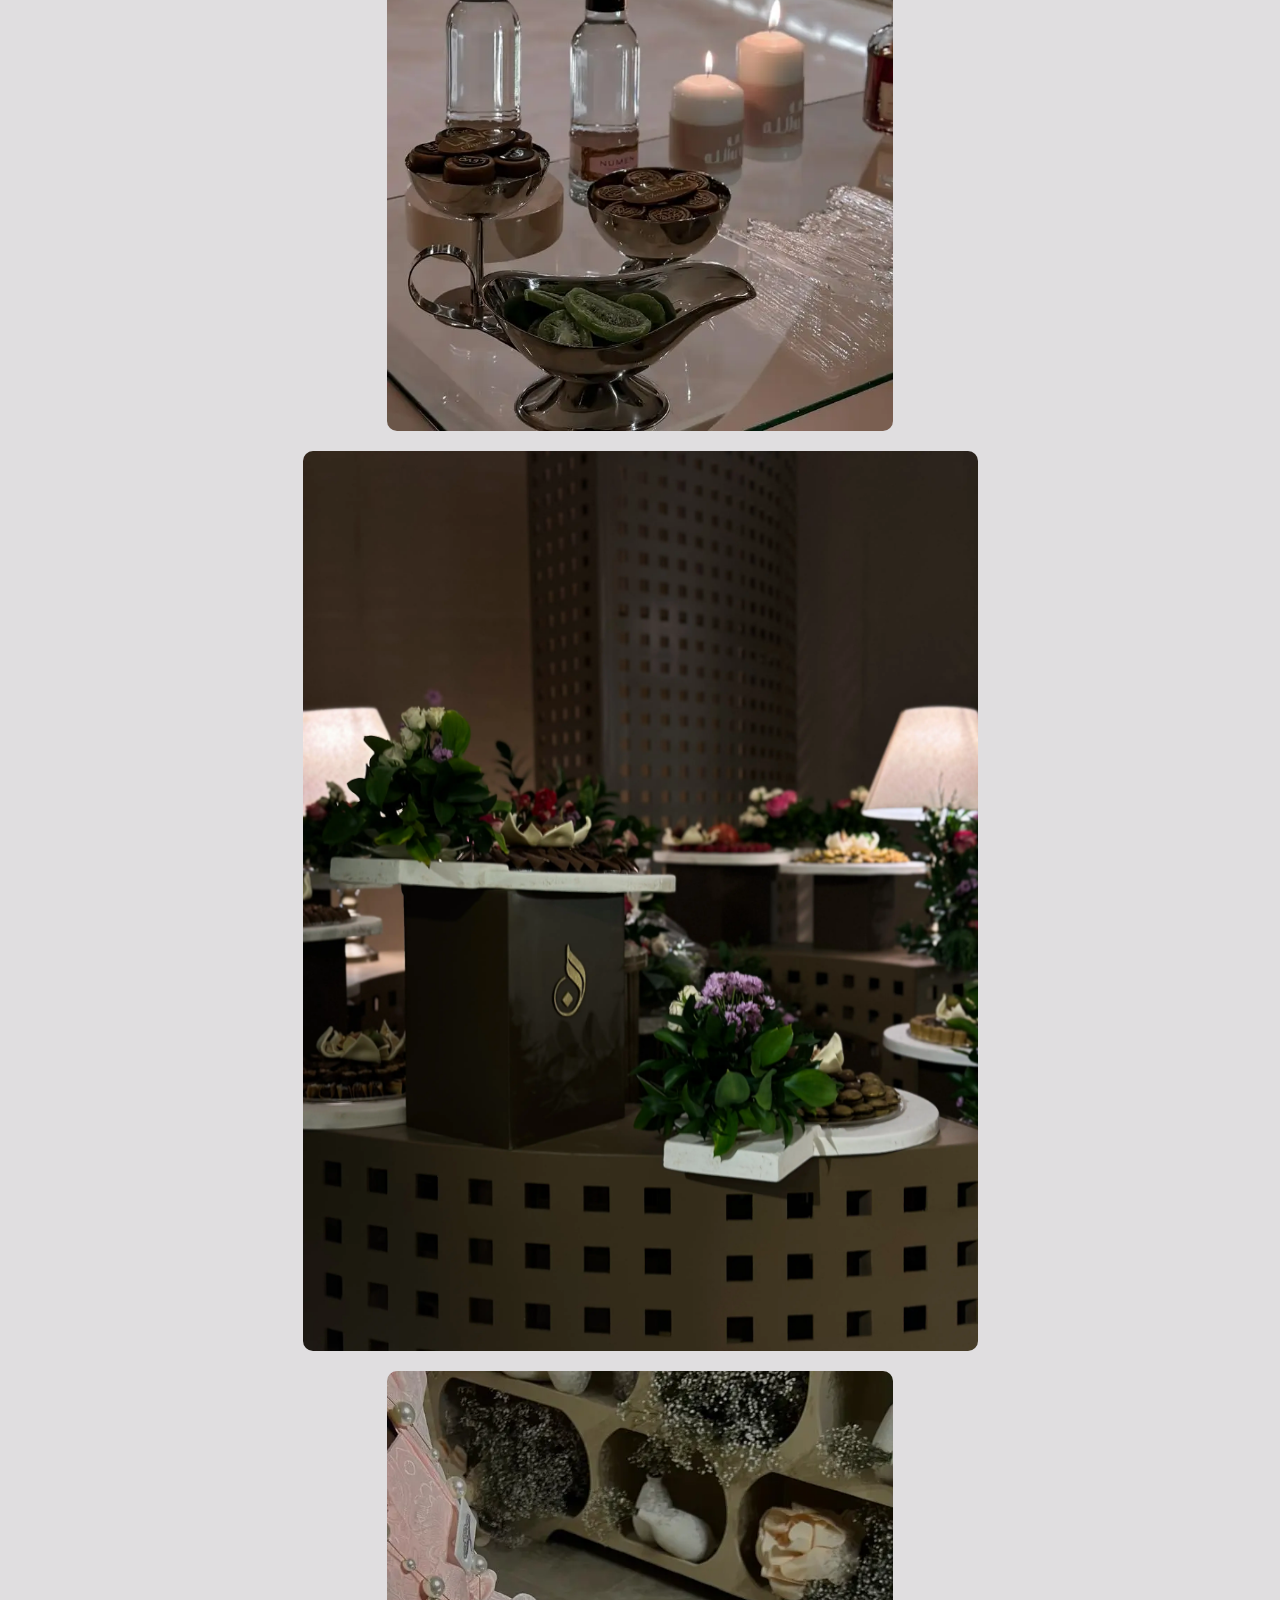
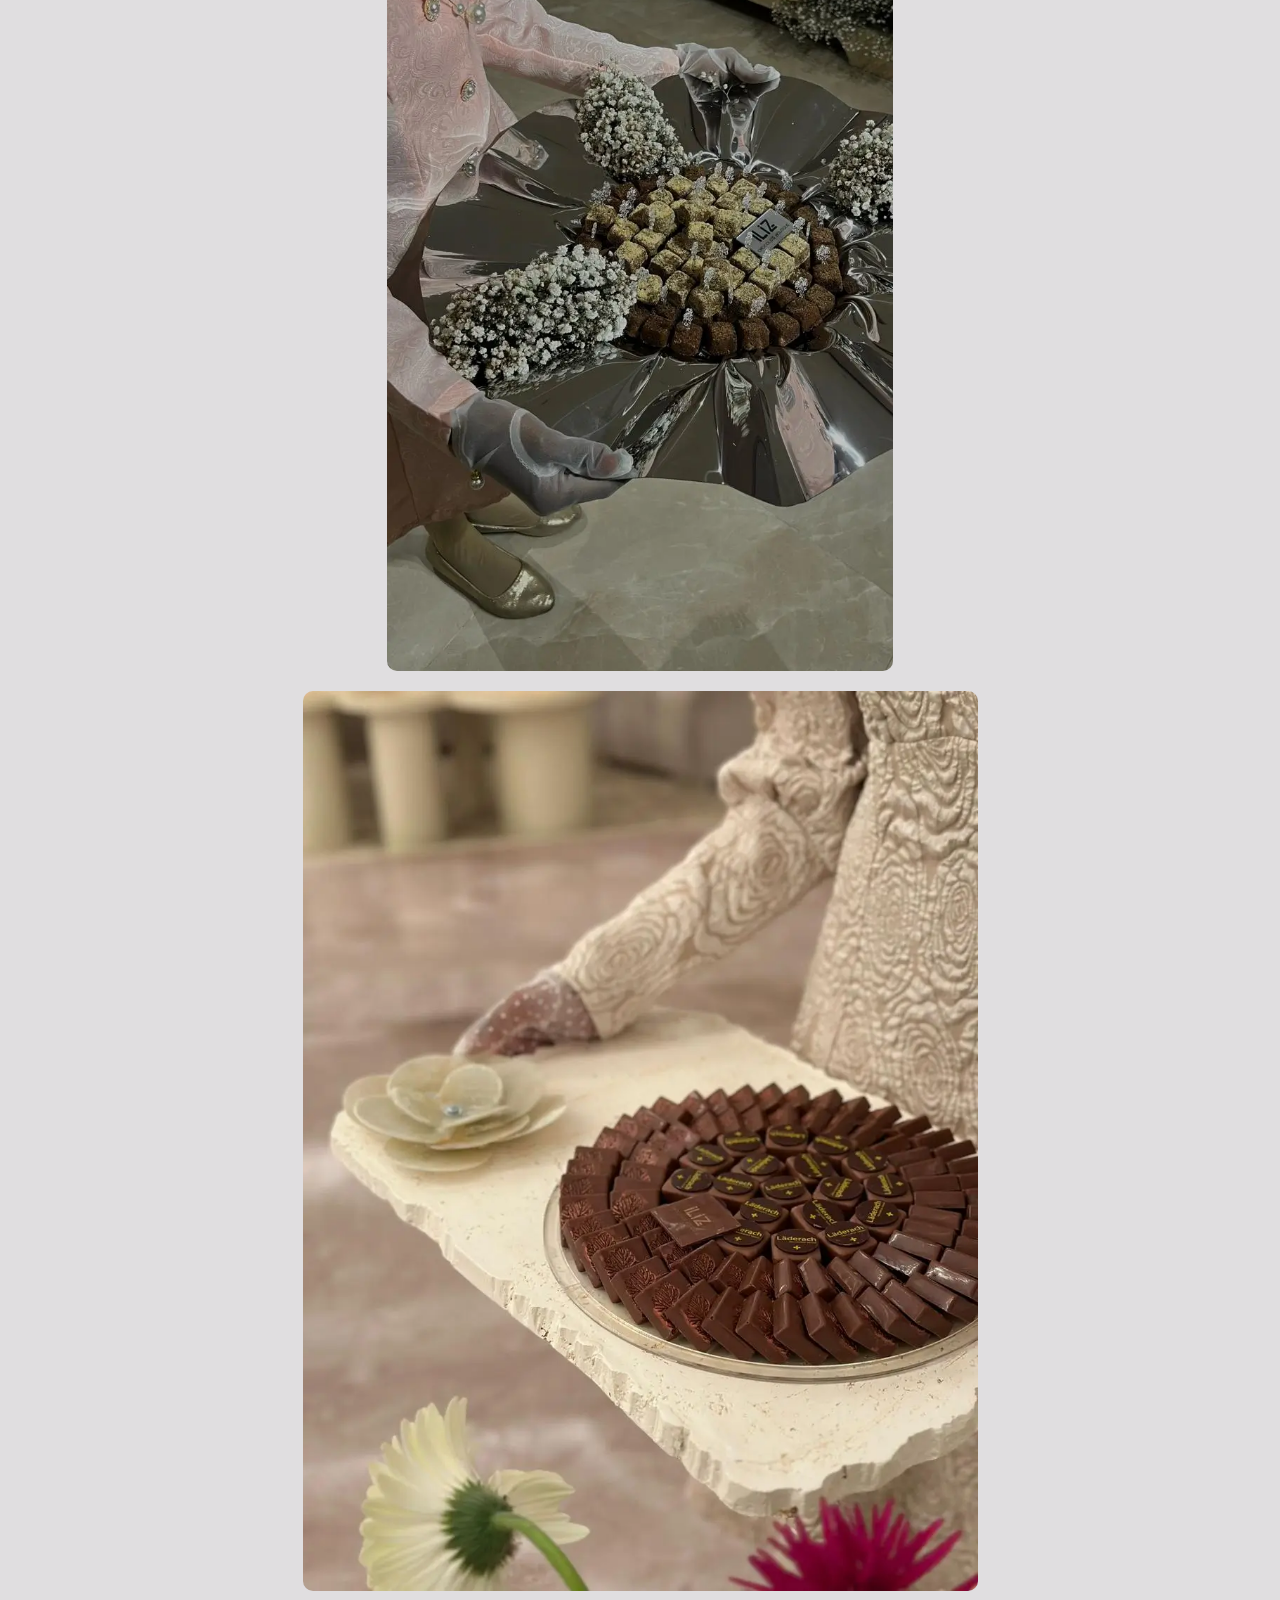
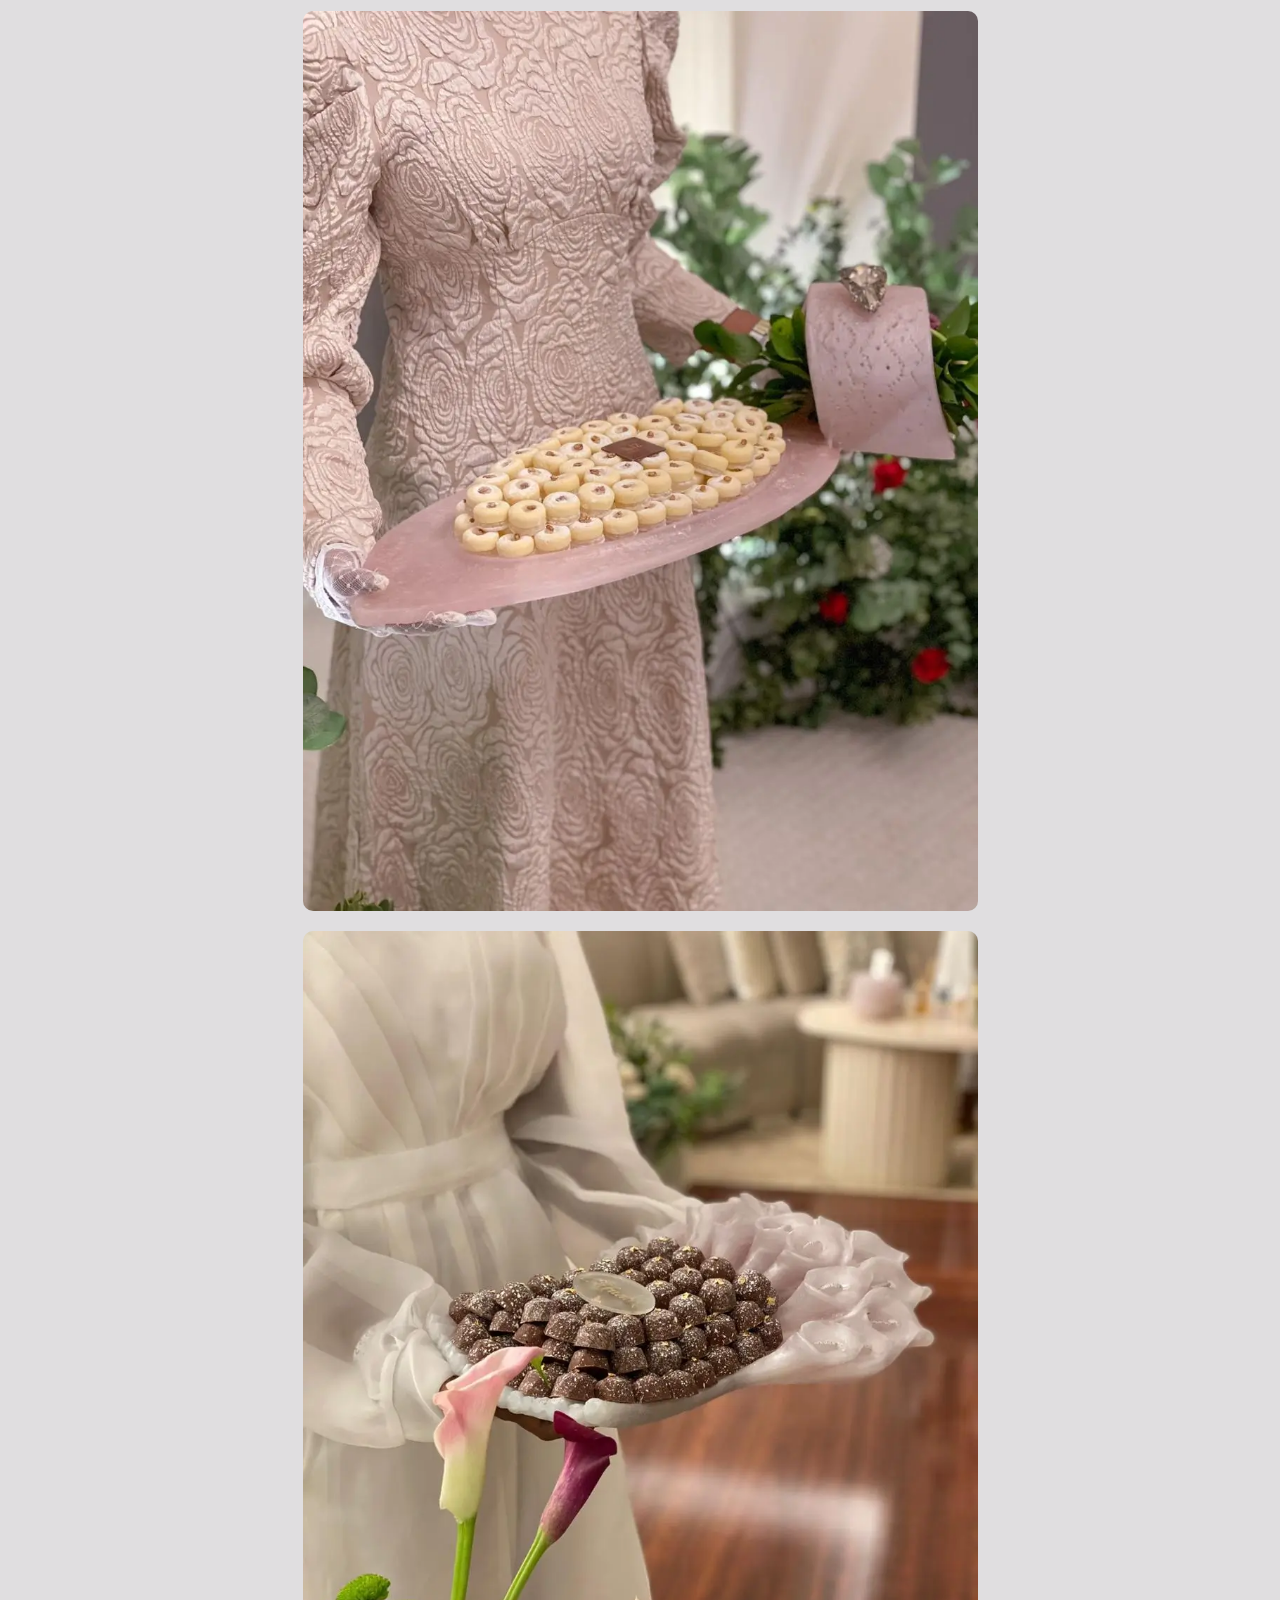
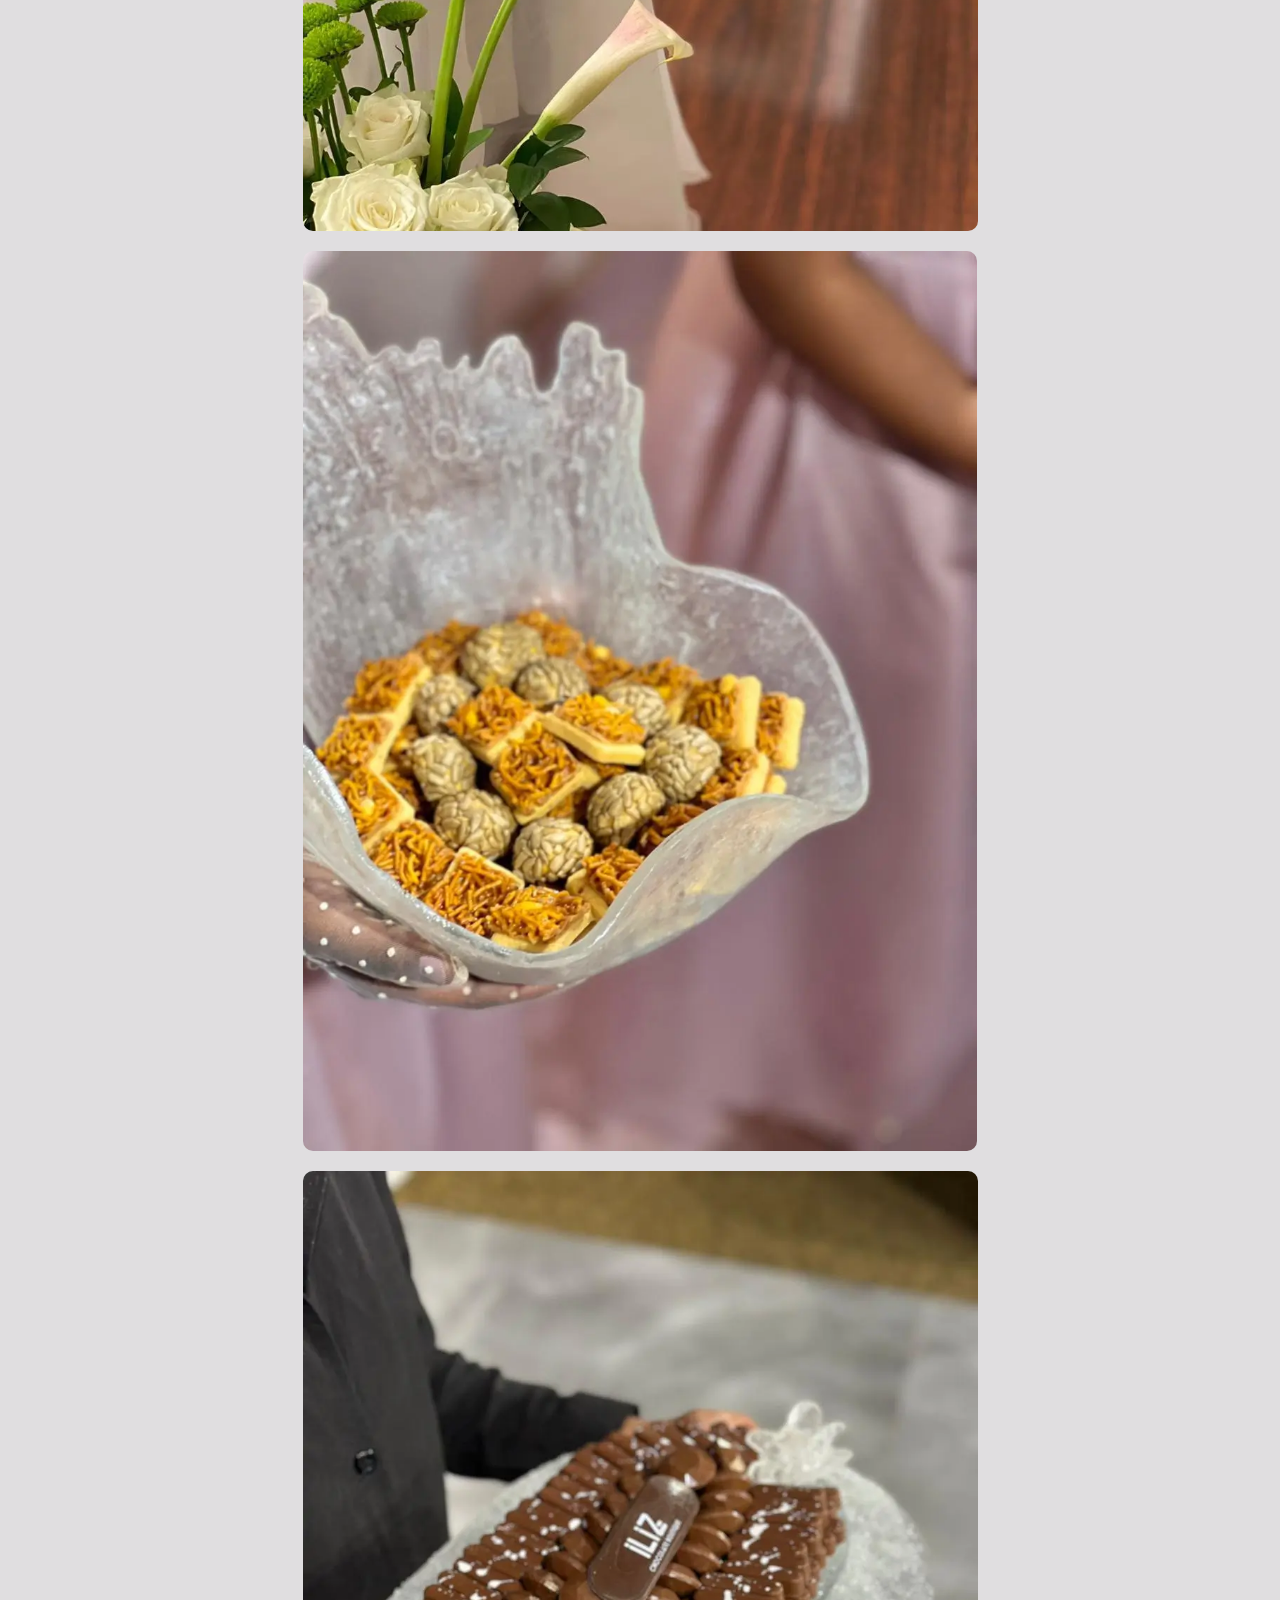
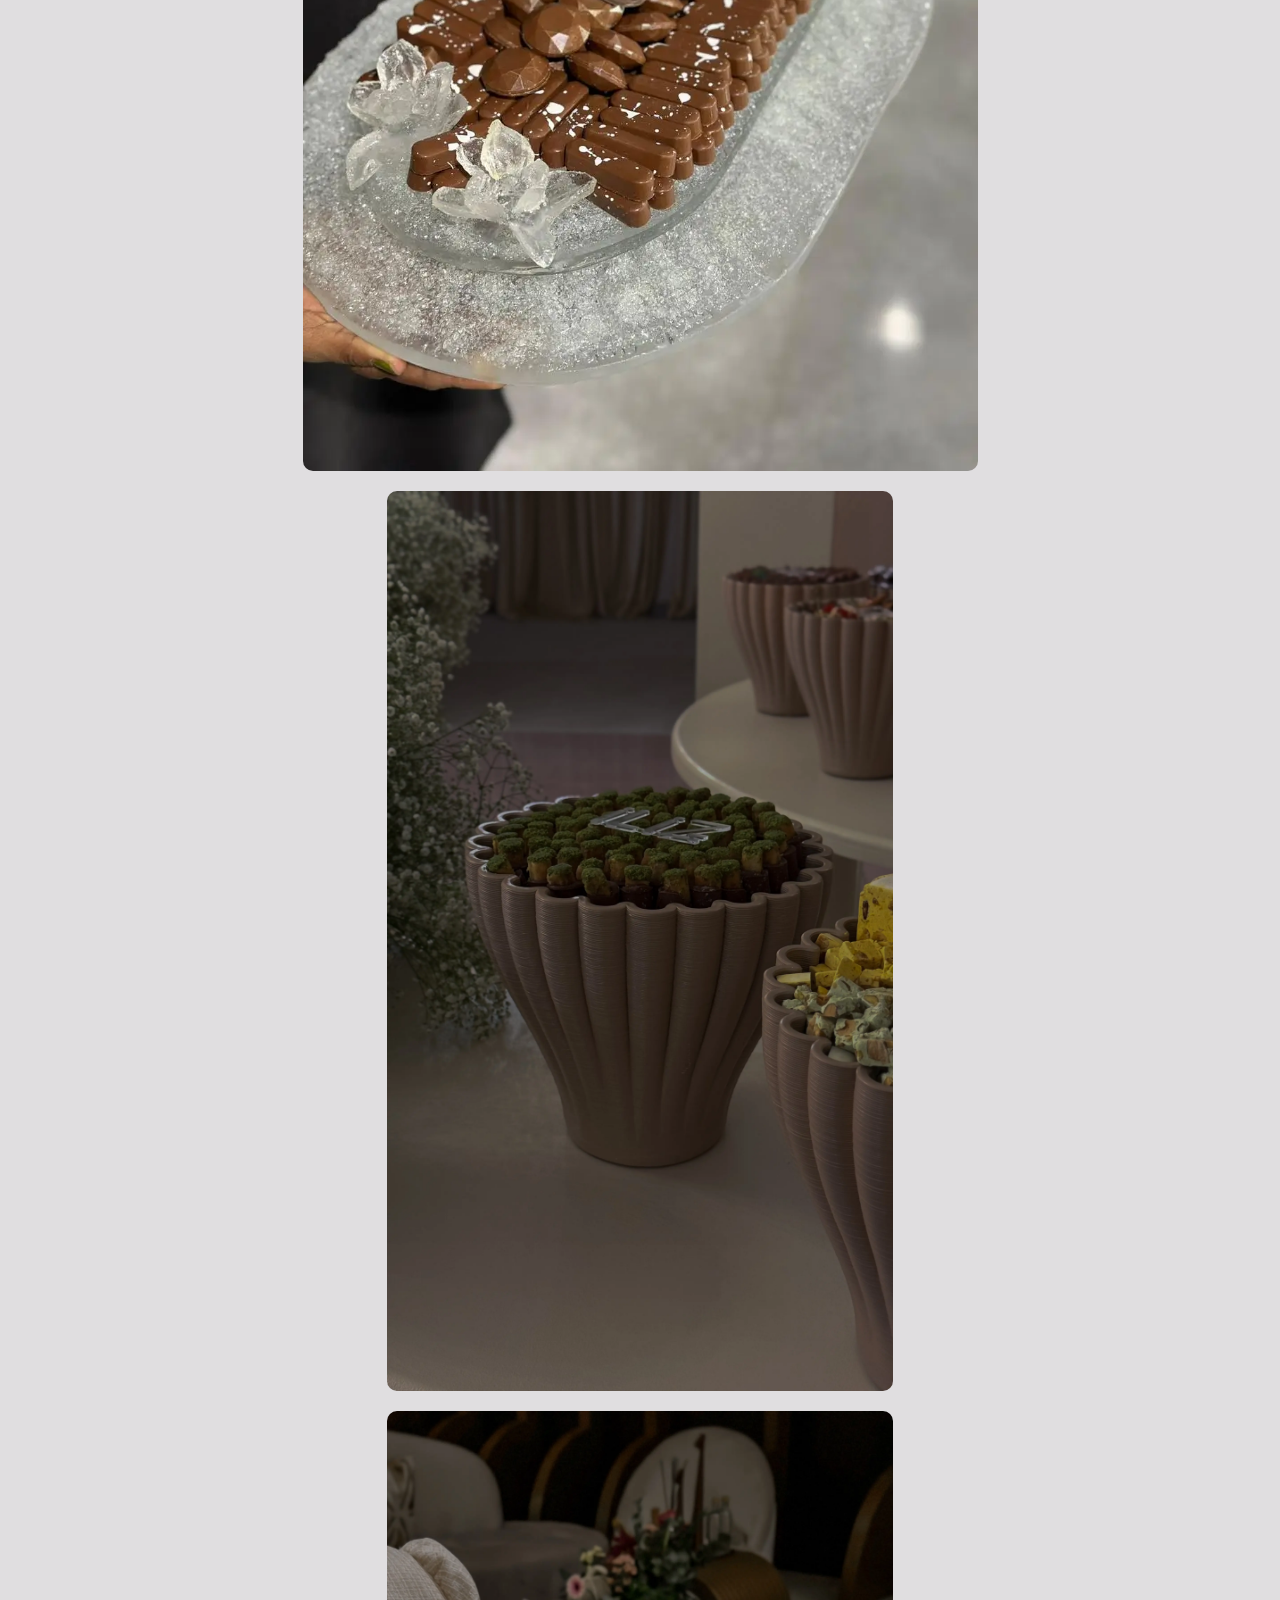
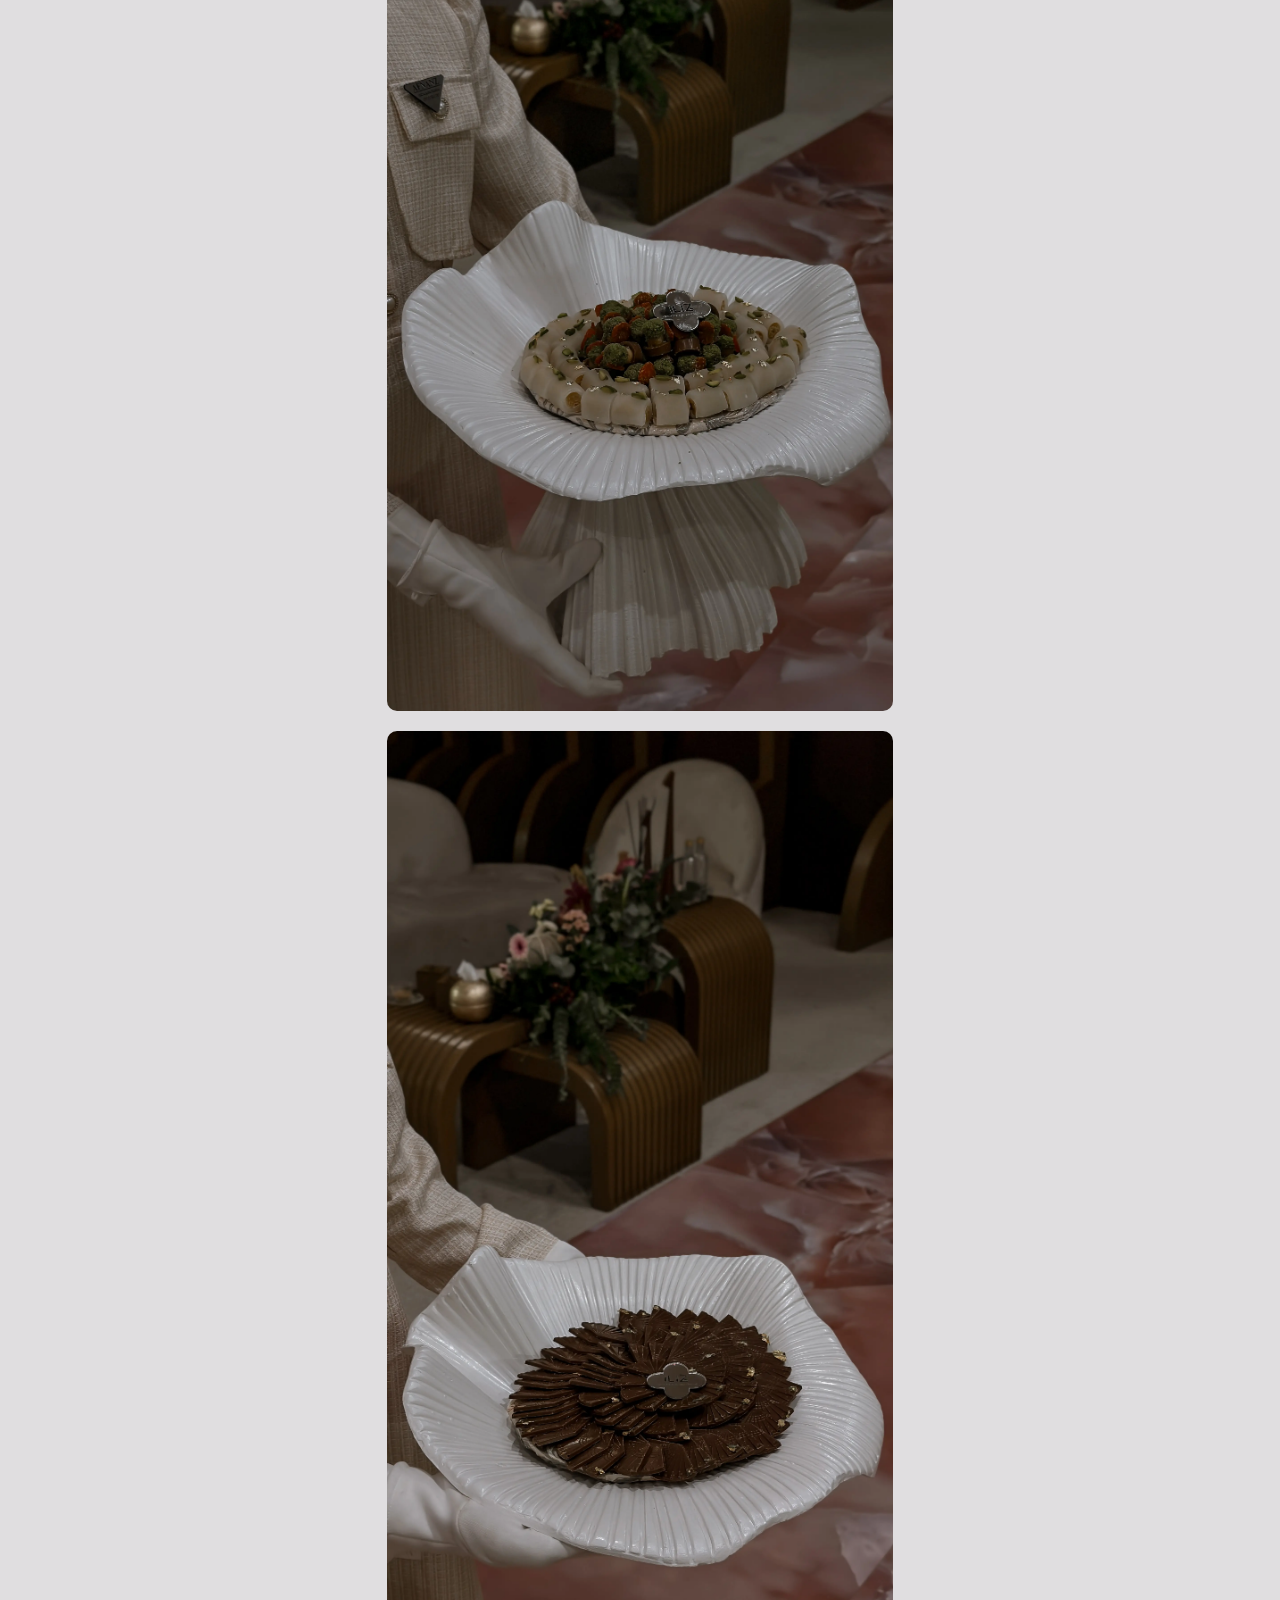
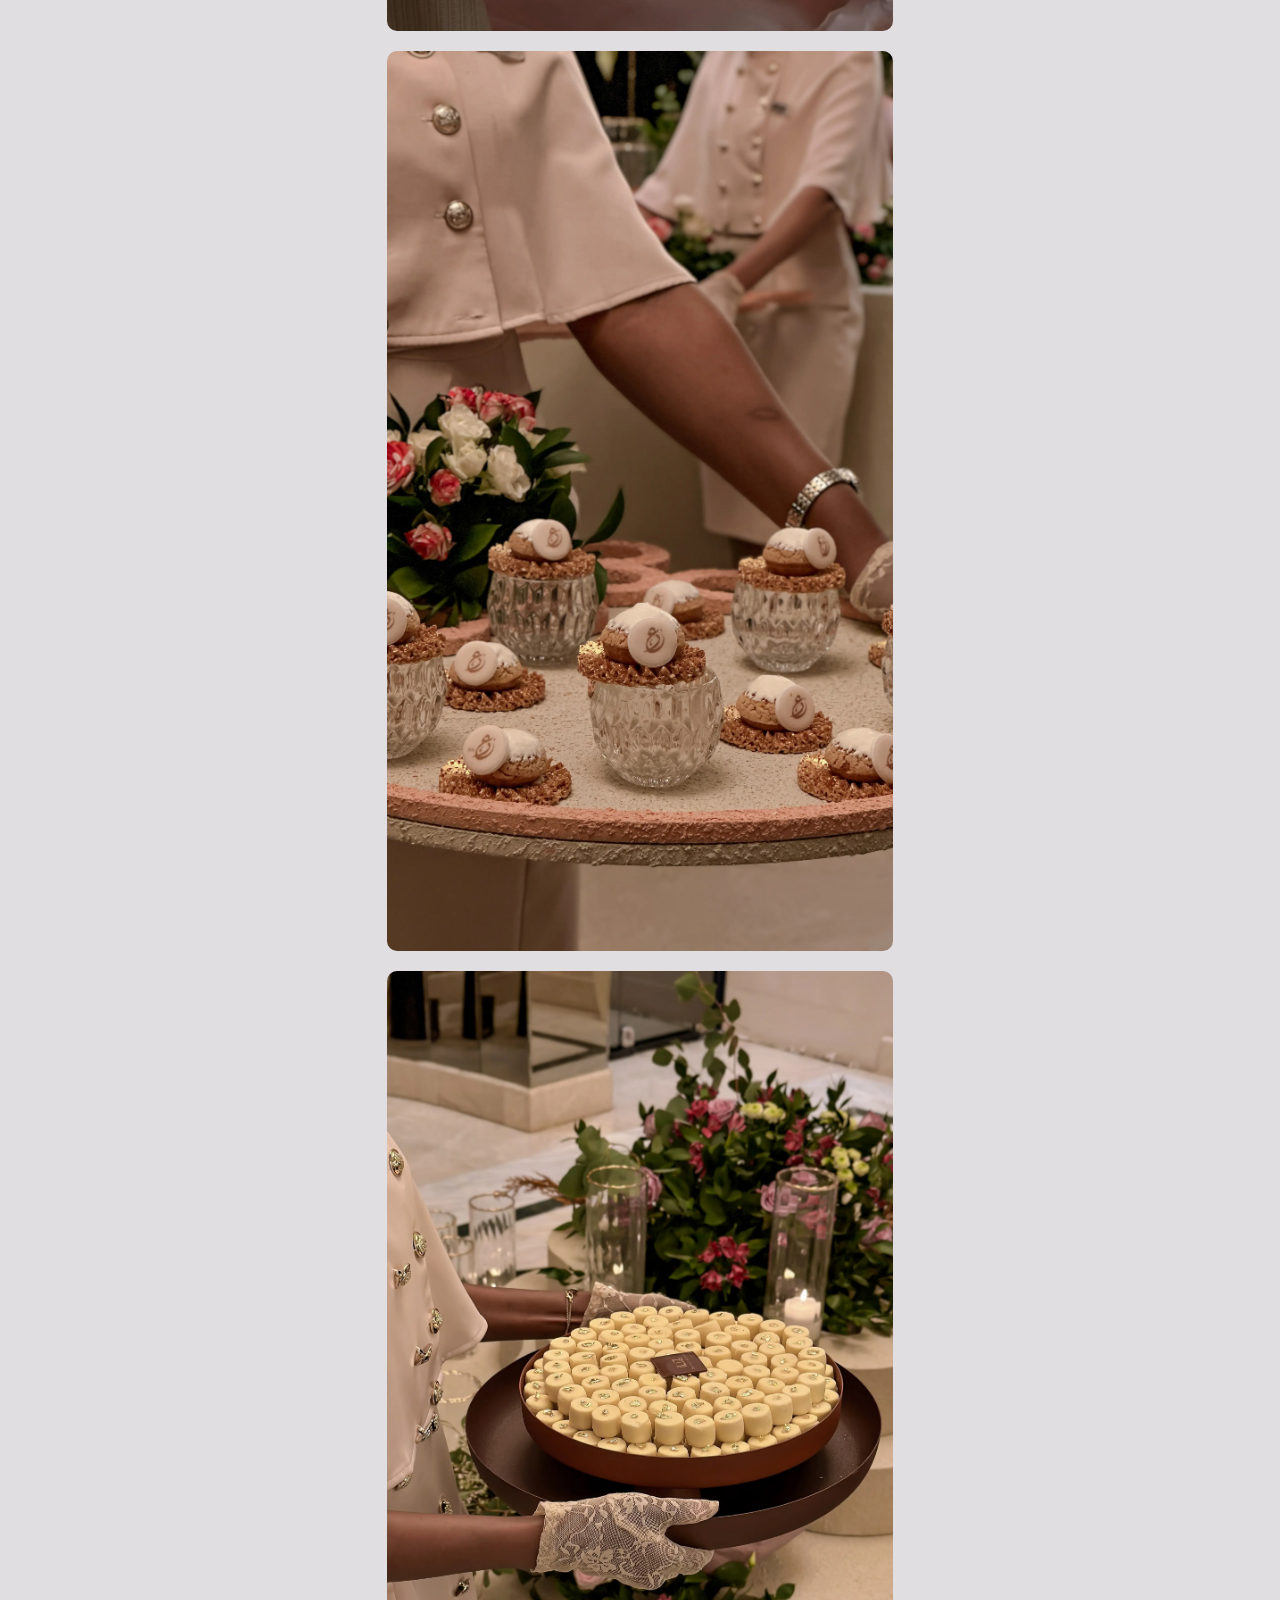
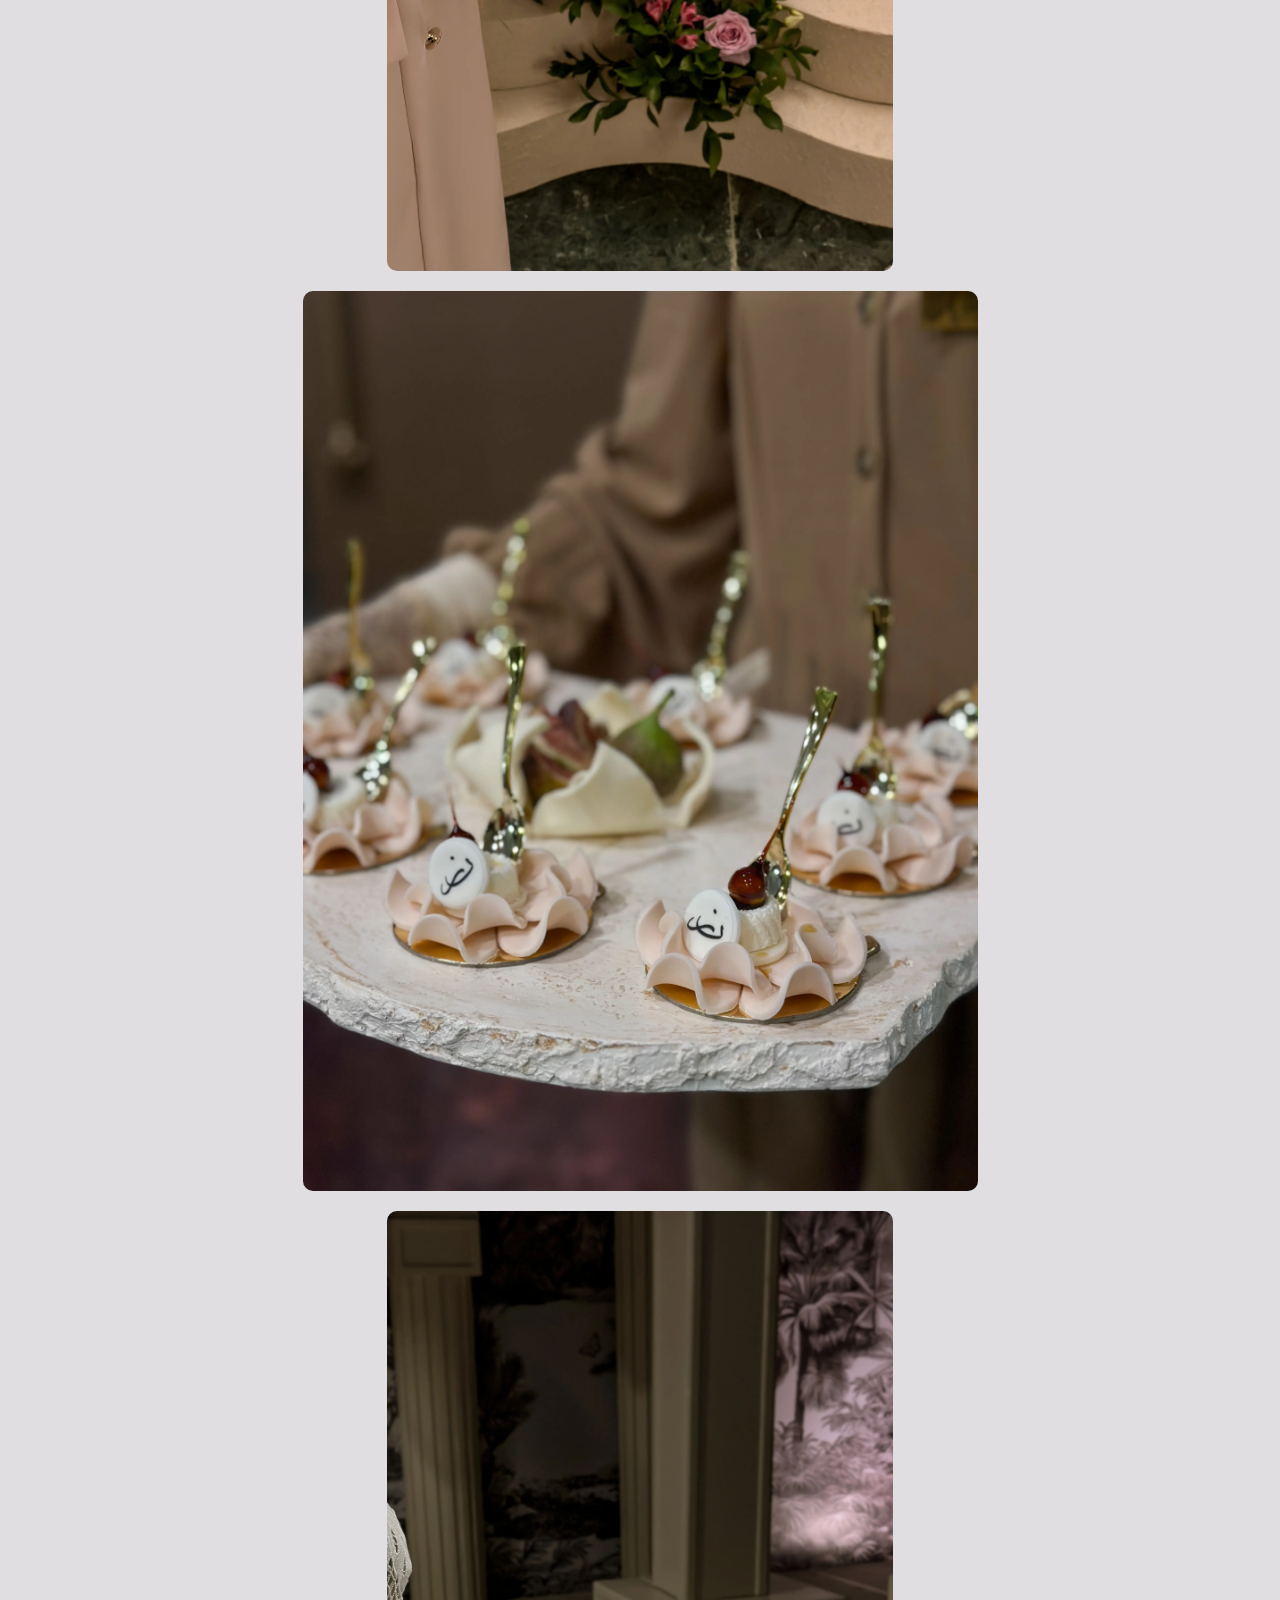
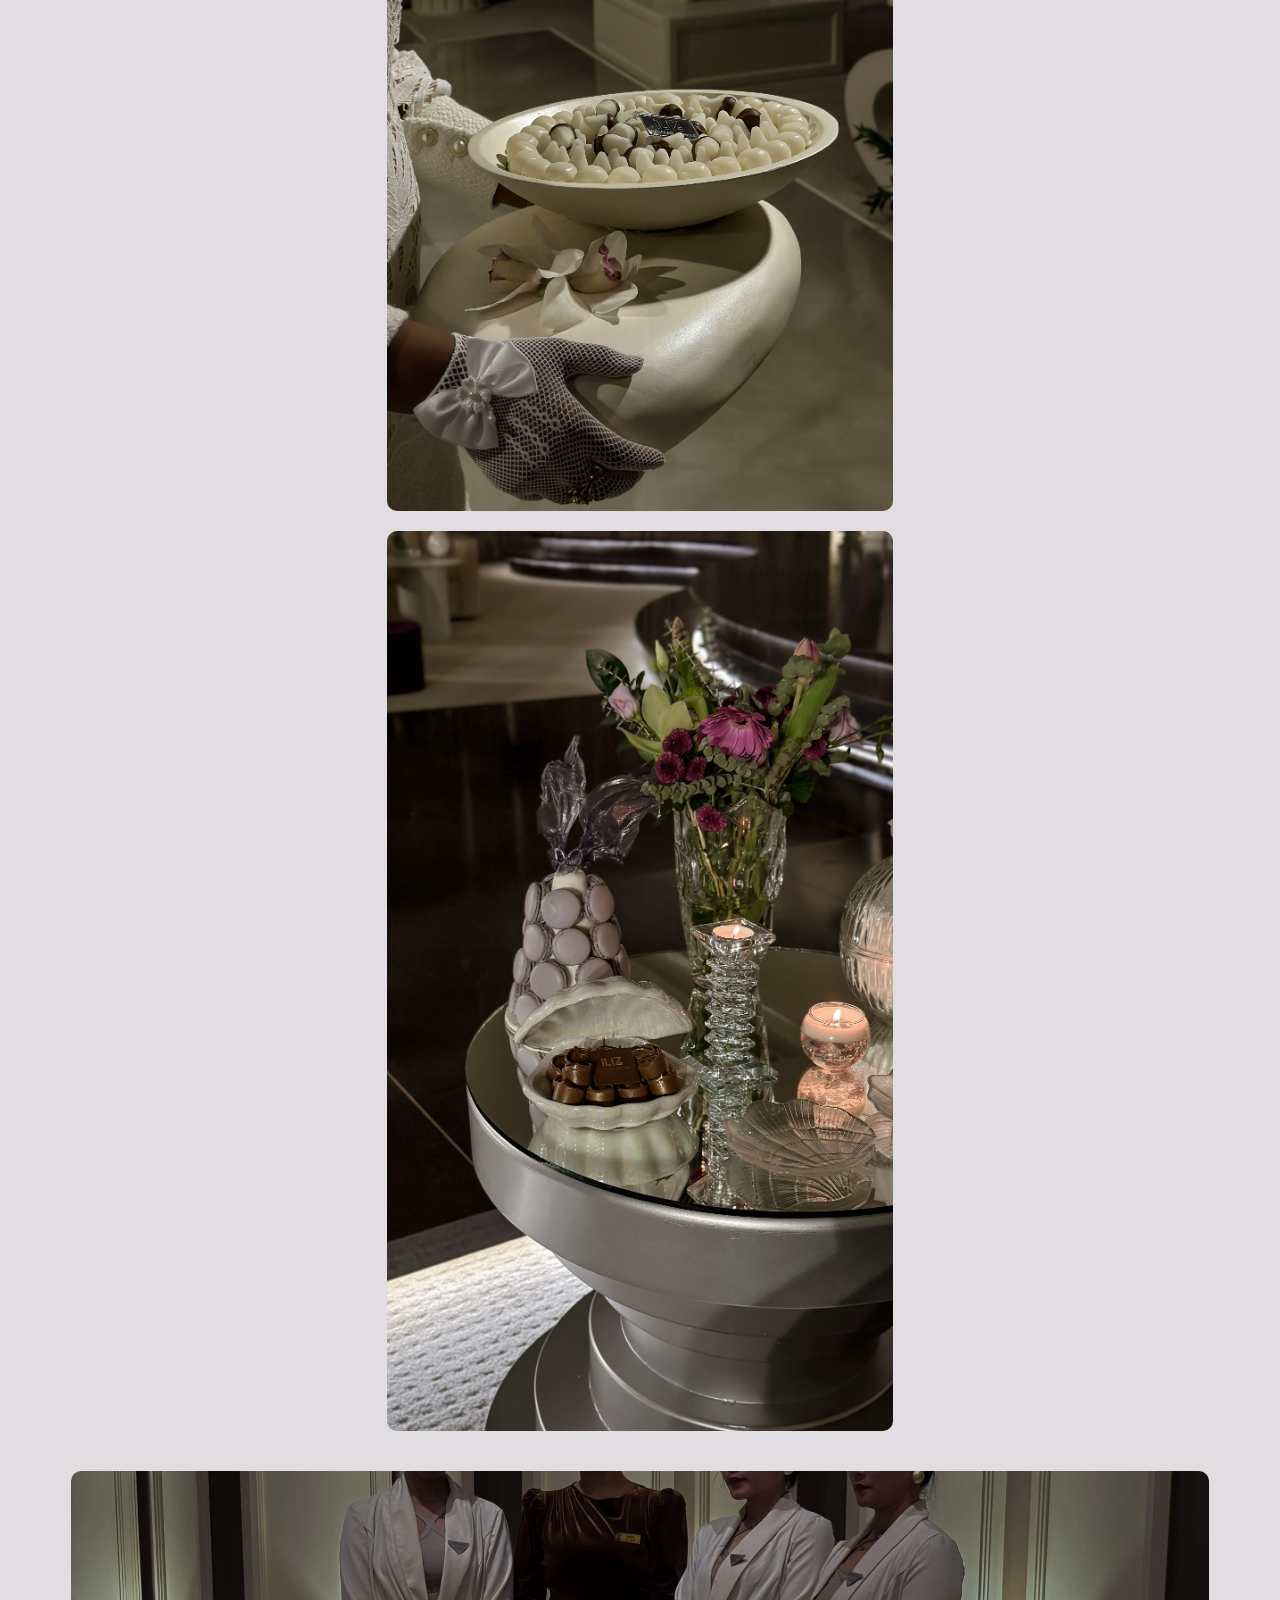
<file: H.html>
<!DOCTYPE html>
<html lang="en">

<head>

  <meta charset="UTF-8">
  <meta name="viewport" content="width=device-width, initial-scale=1.0">
  <title>Afnanz | أفنانز</title>
  <meta name="description"
    content="Afnanz offers elegant floral arrangements for weddings and events. Let us help you create your perfect day with stunning flowers and decorations.">
  <link rel="stylesheet" href="styles.css">
  <link rel="icon" href="photos/favicon.webp">
  <link rel="preconnect" href="https://fonts.googleapis.com">
  <link rel="preconnect" href="https://fonts.gstatic.com" crossorigin>
  <link href="https://fonts.googleapis.com/css2?family=Lugrasimo&family=Playwrite+AU+SA:wght@100..400&display=swap"
    rel="stylesheet">
  <!--to user html icons   -    from the most popular package, called 'Font Awesome' Icons.-->
  <link href="https://cdnjs.cloudflare.com/ajax/libs/font-awesome/6.6.0/css/all.min.css" rel="stylesheet">
  <link rel="preconnect" href="https://fonts.googleapis.com">
  <link rel="preconnect" href="https://fonts.gstatic.com" crossorigin>
  <link
    href="https://fonts.googleapis.com/css2?family=Zain:ital,wght@0,200;0,300;0,400;0,700;0,800;0,900;1,300;1,400&display=swap"
    rel="stylesheet">

  <link rel="preconnect" href="https://fonts.googleapis.com">
  <link rel="preconnect" href="https://fonts.gstatic.com" crossorigin>
  <link
    href="https://fonts.googleapis.com/css2?family=Comfortaa:wght@300..700&family=Encode+Sans+SC:wght@100..900&family=Red+Hat+Text:ital,wght@0,300..700;1,300..700&family=Zain:ital,wght@0,200;0,300;0,400;0,700;0,800;0,900;1,300;1,400&display=swap"
    rel="stylesheet">

  <link rel="preconnect" href="https://fonts.googleapis.com">
  <link rel="preconnect" href="https://fonts.gstatic.com" crossorigin>
  <link href="https://fonts.googleapis.com/css2?family=Harmattan:wght@400;500;600;700&display=swap" rel="stylesheet">



</head>

<body>

    <main>


        <!-- #####################################Header################################################## -->

  <!-- Header -->
  <header class="header">
    <!-- Logo -->
    <div class="logo-container">
      <img src="photos/icon.webp" class="logo" alt="Logo">
    </div>
    <button data-en="menu" data-ar="القائمة" class="menu-toggle">menu</button>
   
    <!-- Navigation Menu -->
    <nav class="menu">
      <ul>
        <li><a data-en="Welcome" data-ar="أهلاً" href="index.html">Welcome</a></li>
        <li><a data-en="Gallery" data-ar=" معرض الصور" href="gallery.html">Gallery</a></li>
        <li><a data-en="About Afnan" data-ar="عن أفنان" href="about.html">About Afnan</a></li>
        <li><a data-en="Testimonials" data-ar="أراء العملاء" href="testimonials.html">Testimonials</a></li>
        <li><a data-en="Contact Us" data-ar="تواصل معنا" href="#contact">Contact Us</a></li>
        <li style="padding-bottom: 5px;"><a  id="language-toggle">عربي</a></li>
      </ul>
    </nav>

   
  </header>

        <!-- #####################################Header-End################################################## -->














        <div>


            <div class="image-container">
                <img src="photos/icon.webp" class="gallery-icon">
            </div>

            
            <div class="ver-image-container">
                <img src="photos/H/H.webp" class="ver-pic">
            </div>

            <div class="ver-image-container">
                <img src="photos/H/H1.webp" class="ver-pic">
            </div>

            <div class="ver-image-container">
                <img src="photos/H/H2.webp" class="ver-pic">
            </div>

            <div class="ver-image-container">
                <img src="photos/H/H3.webp" class="ver-pic">
            </div>

            <div class="ver-image-container">
                <img src="photos/H/H4.webp" class="ver-pic">
            </div>

            <div class="ver-image-container">
                <img src="photos/H/H5.webp" class="ver-pic">
            </div>

            <div class="ver-image-container">
                <img src="photos/H/H6.webp" class="ver-pic">
            </div>

            <div class="ver-image-container">
                <img src="photos/H/H7.webp" class="ver-pic">
            </div>

            <div class="ver-image-container">
                <img src="photos/H/H8.webp" class="ver-pic">
            </div>

            <div class="ver-image-container">
                <img src="photos/H/H9.webp" class="ver-pic">
            </div>

            <div class="ver-image-container">
                <img src="photos/H/H10.webp" class="ver-pic">
            </div>

            <div class="ver-image-container">
                <img src="photos/H/H11.webp" class="ver-pic">
            </div>

            <div class="ver-image-container">
                <img src="photos/H/H12.webp" class="ver-pic">
            </div>

            <div class="ver-image-container">
                <img src="photos/H/H13.webp" class="ver-pic">
            </div>

            <div class="ver-image-container">
                <img src="photos/H/H14.webp" class="ver-pic">
            </div>

            <div class="ver-image-container">
                <img src="photos/H/H15.webp" class="ver-pic">
            </div>

            <div class="ver-image-container">
                <img src="photos/H/H16.webp" class="ver-pic">
            </div>

            <div class="hor-image-container">
                <img src="photos/H/H17.webp" class="hor-pic">
            </div>

            <div class="ver-image-container">
                <img src="photos/H/H18.webp" class="ver-pic">
            </div>

            <div class="ver-image-container">
                <img src="photos/H/H19.webp" class="ver-pic">
            </div>

            <div class="hor-image-container">
                <img src="photos/H/H20.webp" class="hor-pic">
            </div>

            <div class="ver-image-container">
                <img src="photos/H/H21.webp" class="ver-pic">
            </div>

            <div class="ver-image-container">
                <img src="photos/H/H22.webp" class="ver-pic">
            </div>

            <div class="hor-image-container">
                <img src="photos/H/H23.webp" class="hor-pic">
            </div>

            <div class="ver-image-container">
                <img src="photos/H/H24.webp" class="ver-pic">
            </div>
            
            <div class="ver-image-container">
                <img src="photos/H/H25.webp" class="ver-pic">
            </div>

           



        </div>




    








        
    
    <!-- Contact Us Section -->
    <section id="contact" class="contact-section">

        <div class="body-div">
  
          <h4 class="contact-h4">Can't wait to hear from you <i class="fa-solid fa-heart"></i></h4>
          
    
          <div class="contact-icons">
            <a href="https://wa.me/966500180181" target="_blank"><i class="fa-brands fa-whatsapp"></i></a>
            <a href="https://www.snapchat.com/add/afnannz_events" target="_blank"><i class="fab fa-snapchat"></i></a>
            <a href="tel:966500180181" target="_blank"><i class="fa-solid fa-phone"></i></a>
            <a href="https://l.wl.co/l?u=https://instagram.com/afnannz_weddings_?igshad%3DYmMTA2M2Y%3D" target="_blank"><i
                class="fab fa-instagram"></i></a>
            <a href="https://maps.app.goo.gl/4U521JxKDgoknao57?g_st=iw" target="_blank"><i
                class="fa-solid fa-location-dot"></i></a>
            <a href="https://www.tiktok.com/@afnannz.events?_t=ZS-8tpieNVwBAm&_r=1" target="_blank"><i
                class="fa-brands fa-tiktok"></i></a>
  
          </div>
  
        
        </div>
  
      </section>
  


    <!-- ################################Footer####################################################### -->

    <footer>
     
        <p style="font-family:-apple-system, BlinkMacSystemFont; text-transform: none; color: rgba(83, 82, 79, 0.75);" data-en="2025 Afnanz. All Rights
        Reserved." data-ar=" © جميع الحقوق محفوظة. أفنانز 2025">&copy; © 2025 Afnanz. All Rights
          Reserved.</p>
        <p class="e-name" > Developed by : Elham Alsuyyan</p>
        <a href="https://elm1100.github.io/eResume/"><img src="photos/elm.webp" class="elm"></a>
        
        <!--<button id="language-toggle">Switch to Arabic</button>-->
      </footer>
  
      <!-- ################################Footer-end####################################################### -->
  
  















    </main>

    <!--Managing togge button on-pressed action-->
    <script>
        document.addEventListener("DOMContentLoaded", function () {
            const menuToggle = document.querySelector(".menu-toggle");
            const menu = document.querySelector(".menu");

            // Toggle menu visibility
            menuToggle.addEventListener("click", function () {
                menu.classList.toggle("active");
            });

            // Close menu when a navigation link is clicked
            document.querySelectorAll(".menu a").forEach((link) => {
                link.addEventListener("click", function () {
                    menu.classList.remove("active");
                });
            });
        });
    </script>



<script>
    document.addEventListener("DOMContentLoaded", function () {
        const htmlElement = document.documentElement;
        const languageToggle = document.getElementById("language-toggle");
        const elementsToTranslate = document.querySelectorAll("[data-en]");

        // Check if a language is saved in localStorage
        let savedLanguage = localStorage.getItem("selectedLanguage");

        // Function to update the language
        function updateLanguage(lang) {
            htmlElement.lang = lang;
            localStorage.setItem("selectedLanguage", lang);

            if (lang === "ar") {
                languageToggle.textContent = "English";
                elementsToTranslate.forEach(el => el.innerHTML = el.getAttribute("data-ar"));
            } else {
                languageToggle.textContent = "عربي";
                elementsToTranslate.forEach(el => el.innerHTML = el.getAttribute("data-en"));
            }
        }

        // Apply saved language if available
        if (savedLanguage) {
            updateLanguage(savedLanguage);
        }

        // Toggle language on button click
        languageToggle.addEventListener("click", function () {
            let newLanguage = htmlElement.lang === "en" ? "ar" : "en";
            updateLanguage(newLanguage);
        });
    });
</script>






</body>

</html>
</file>
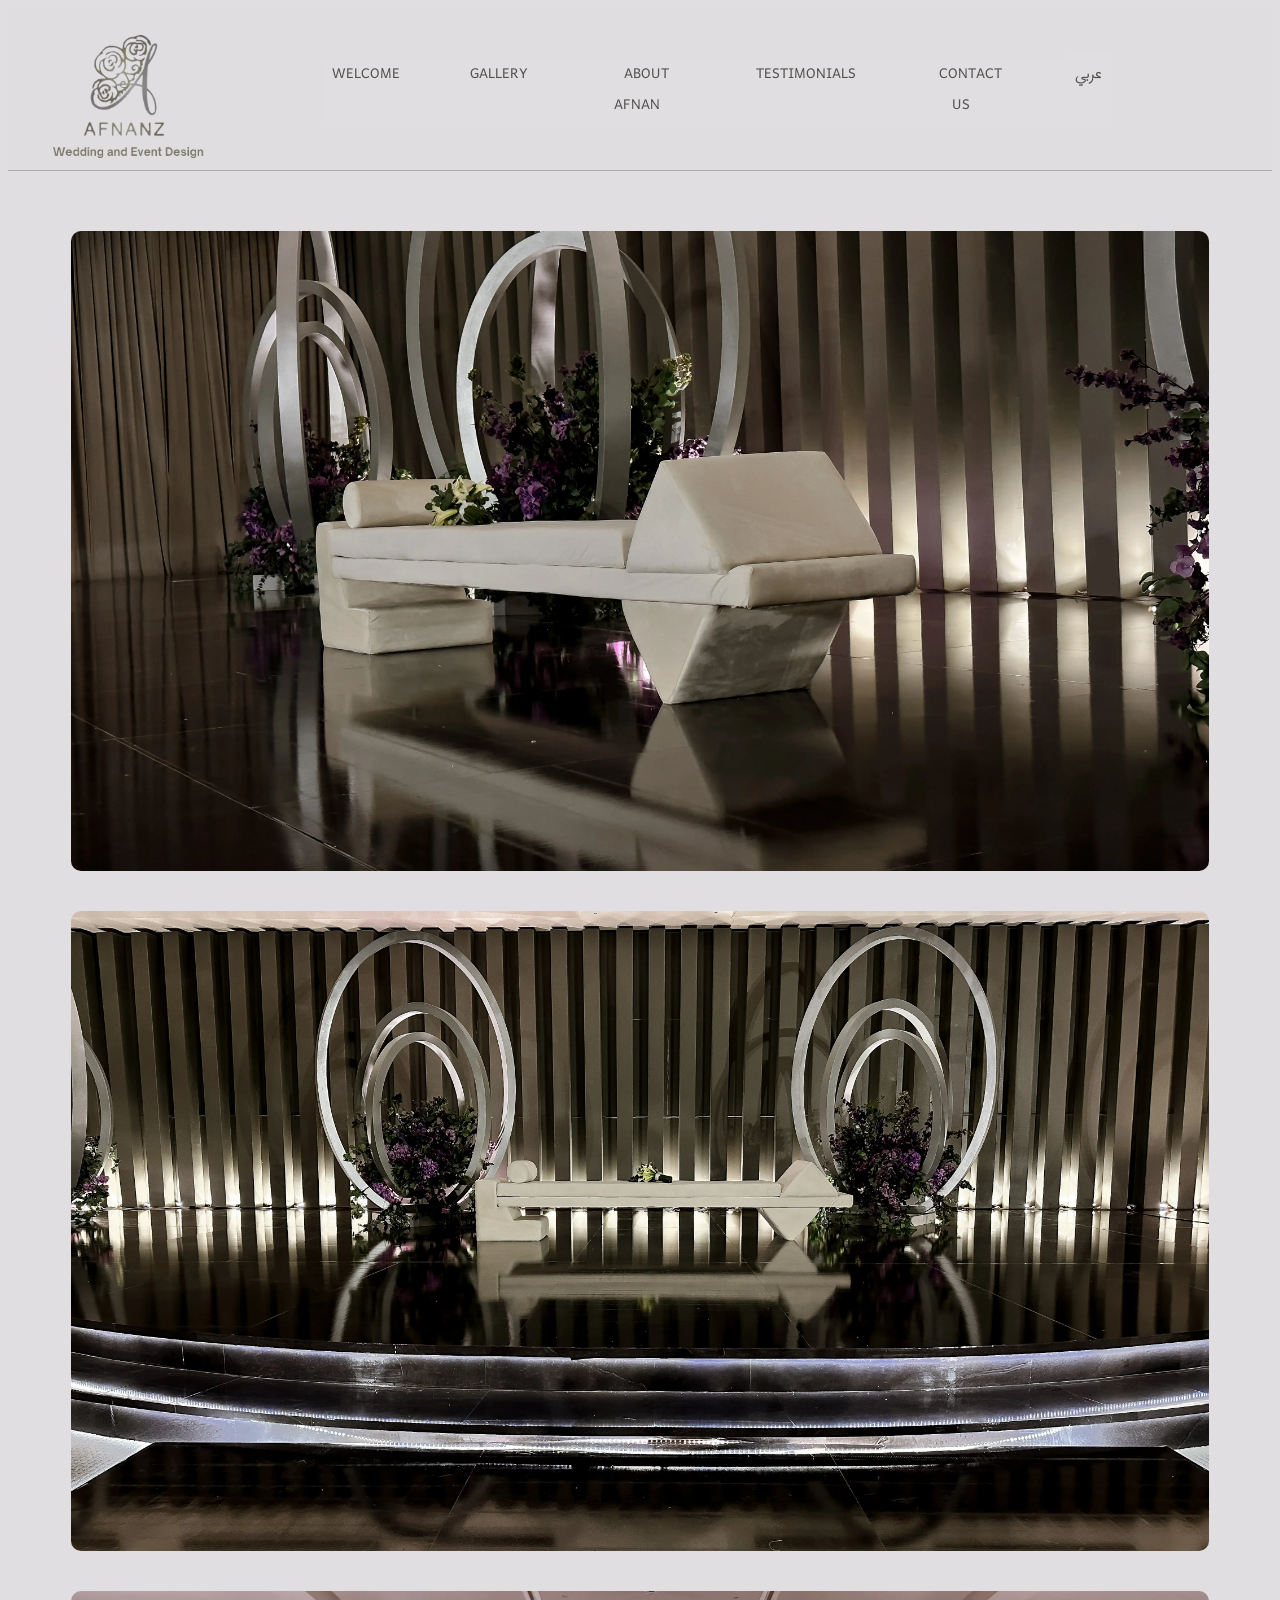
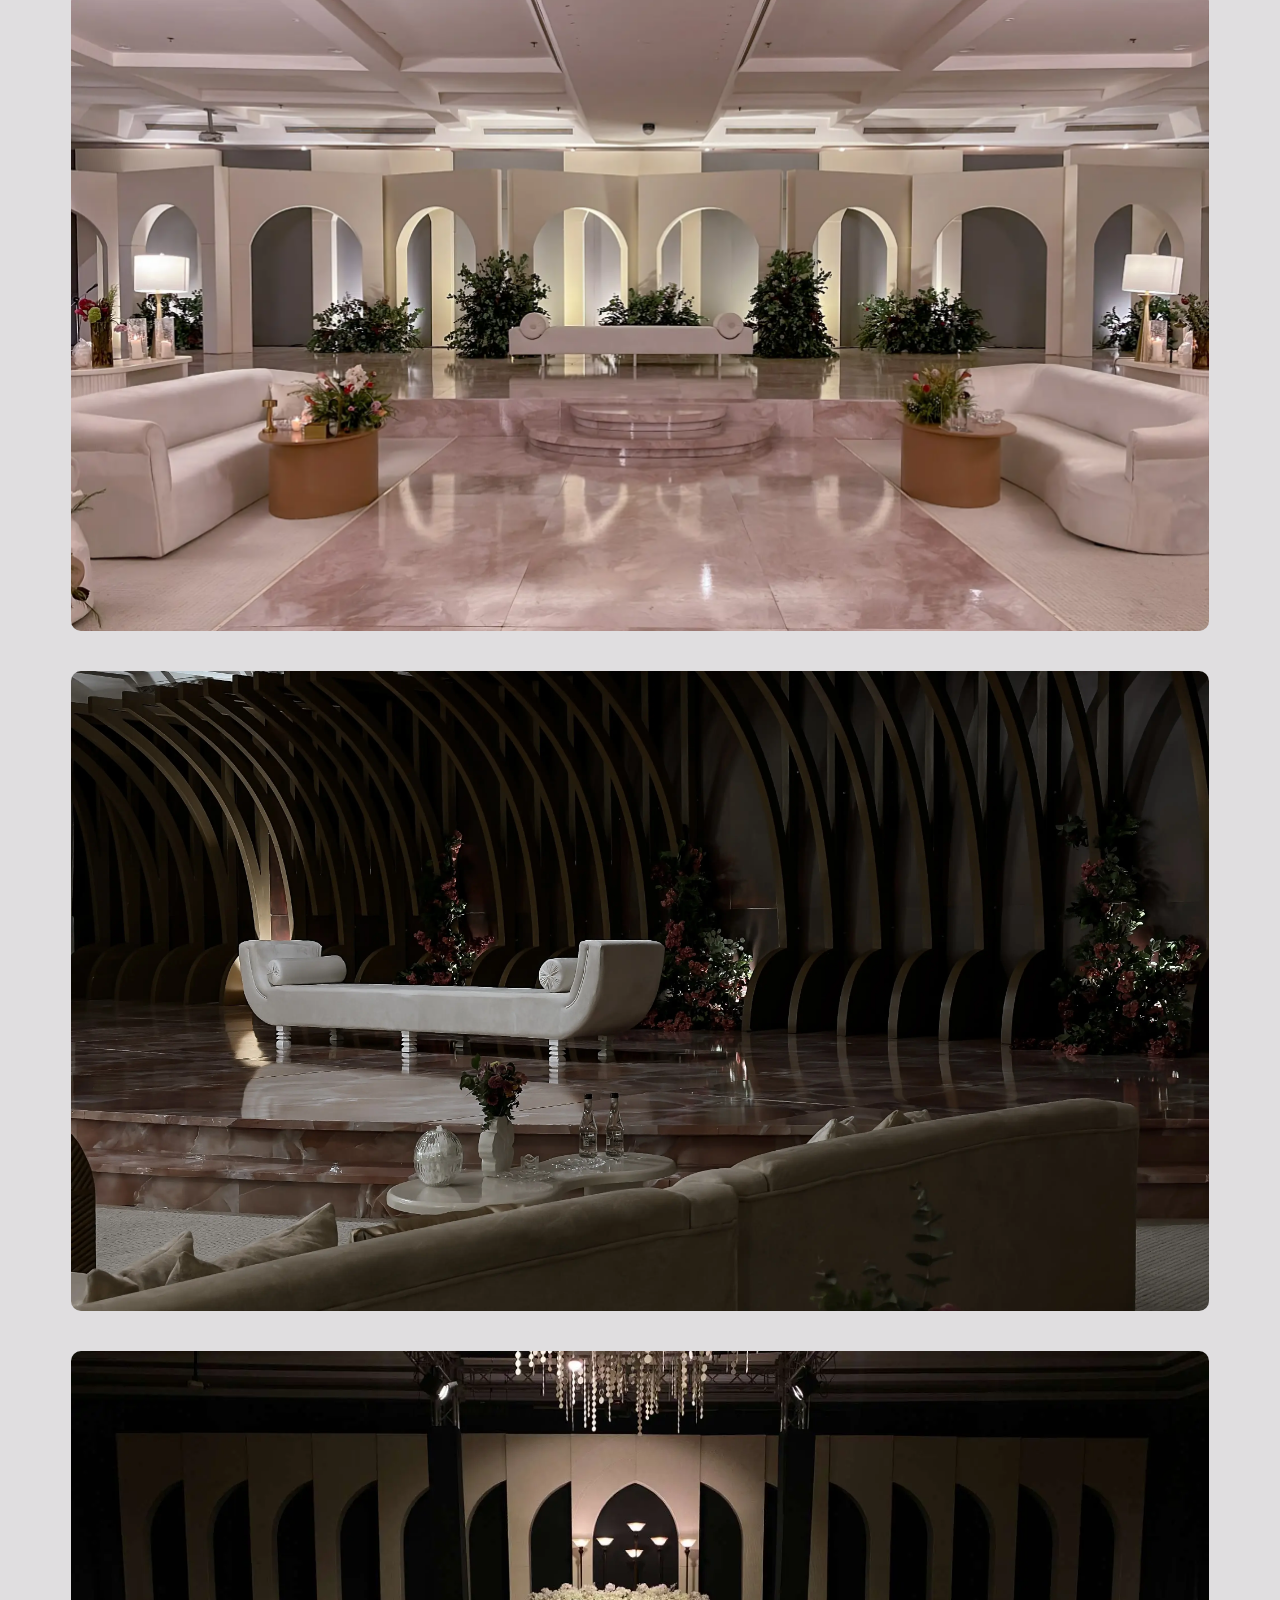
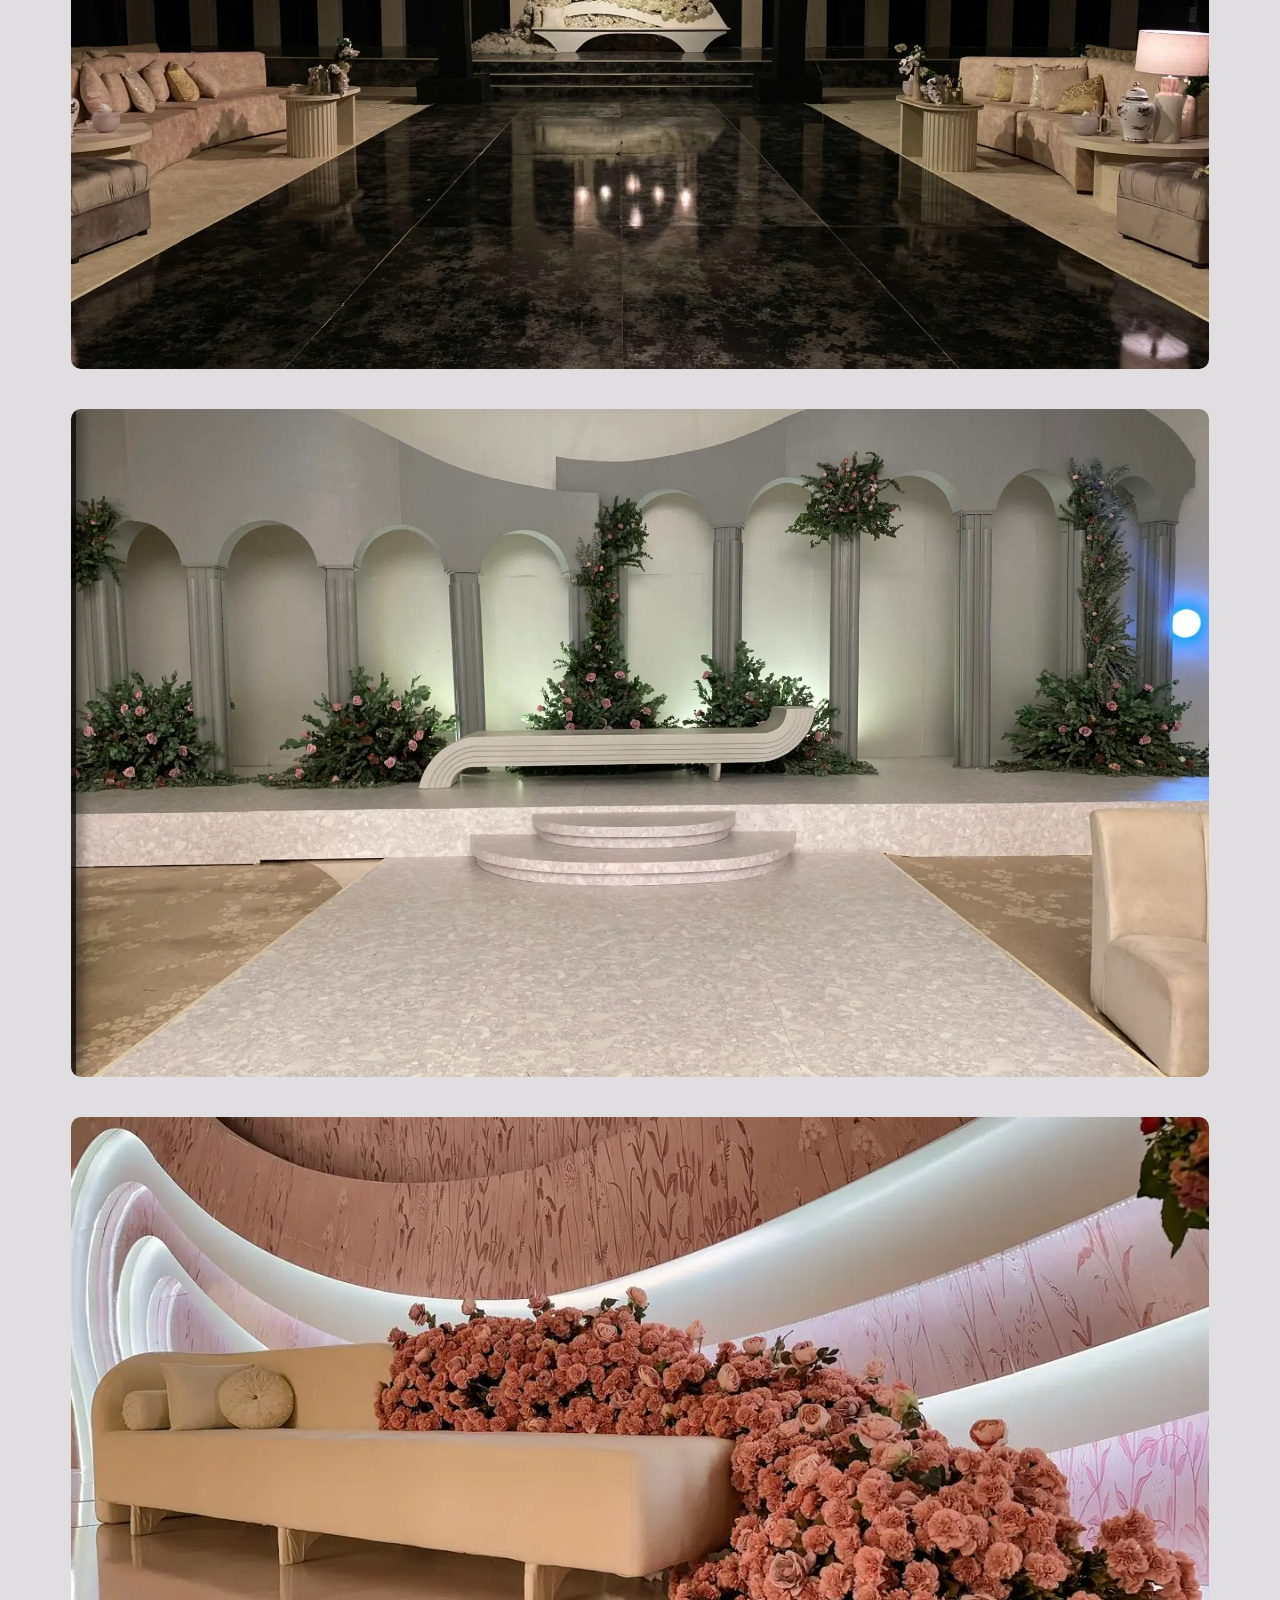
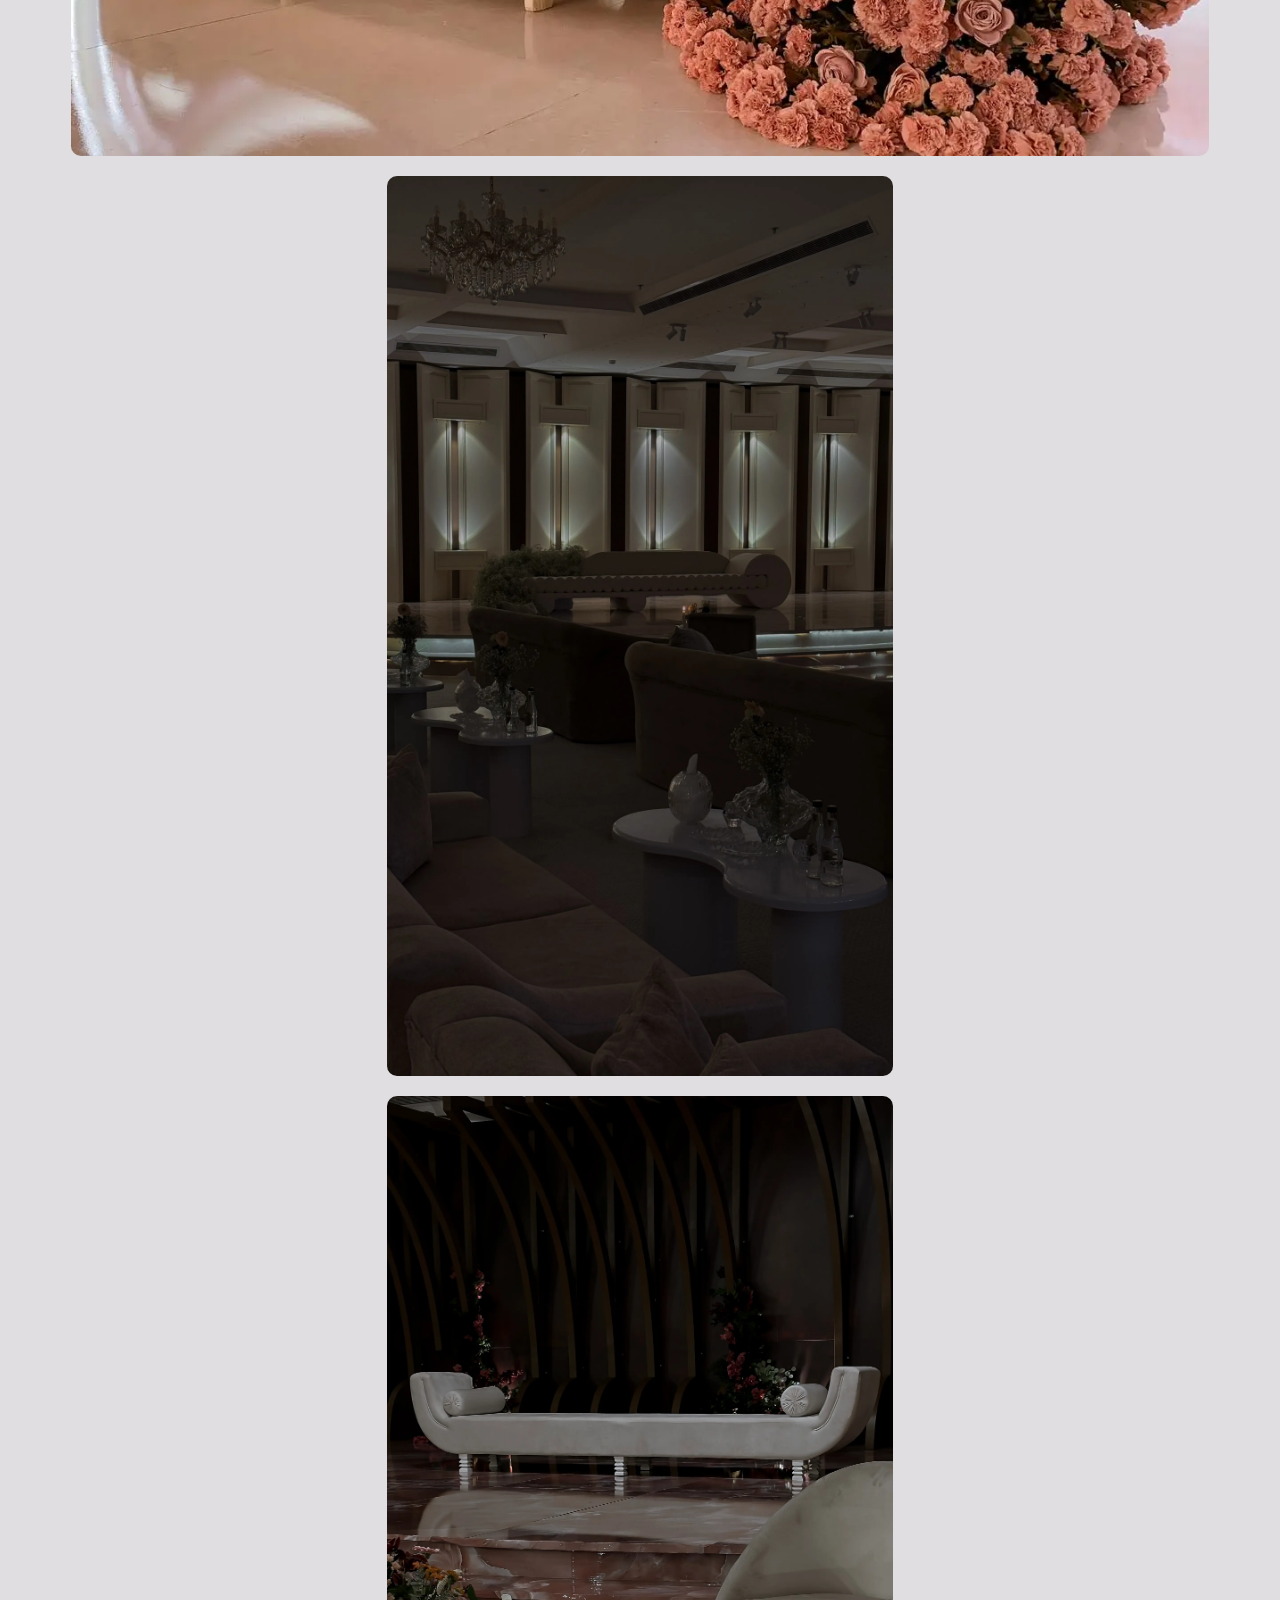
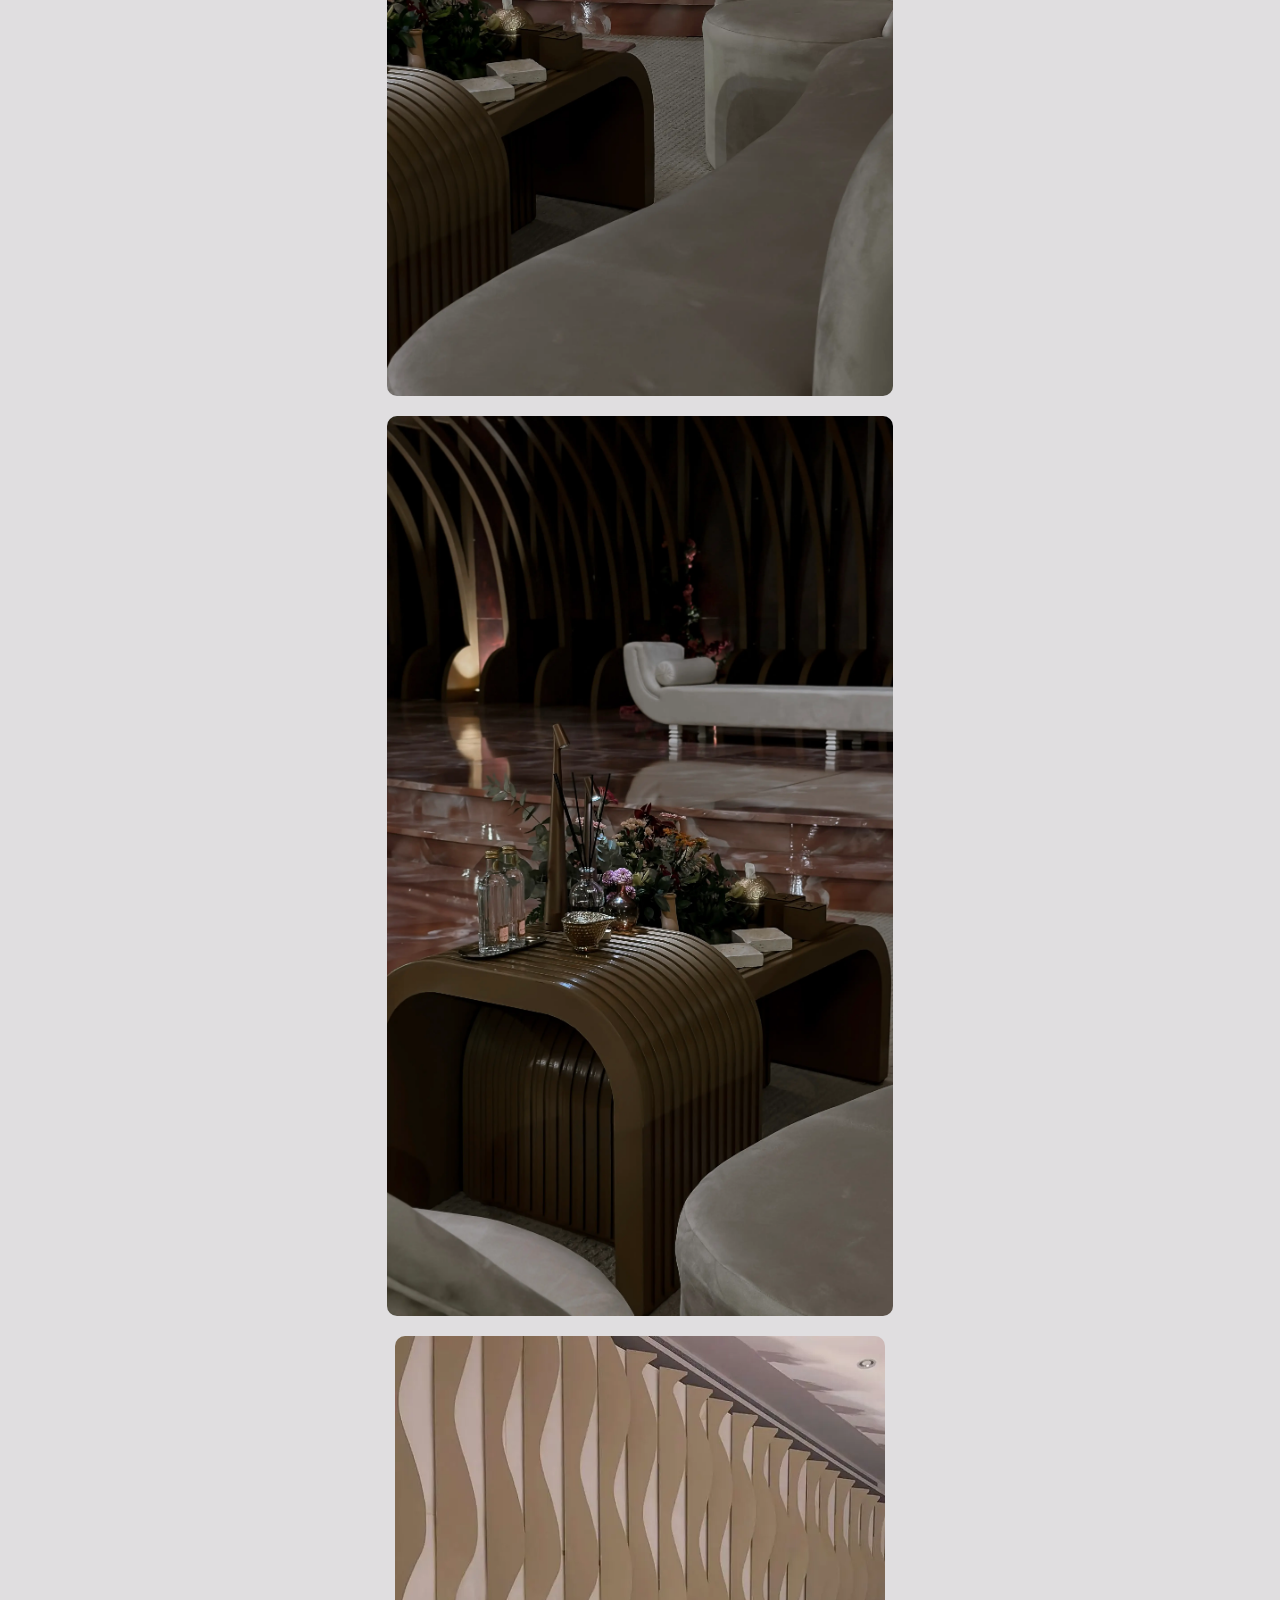
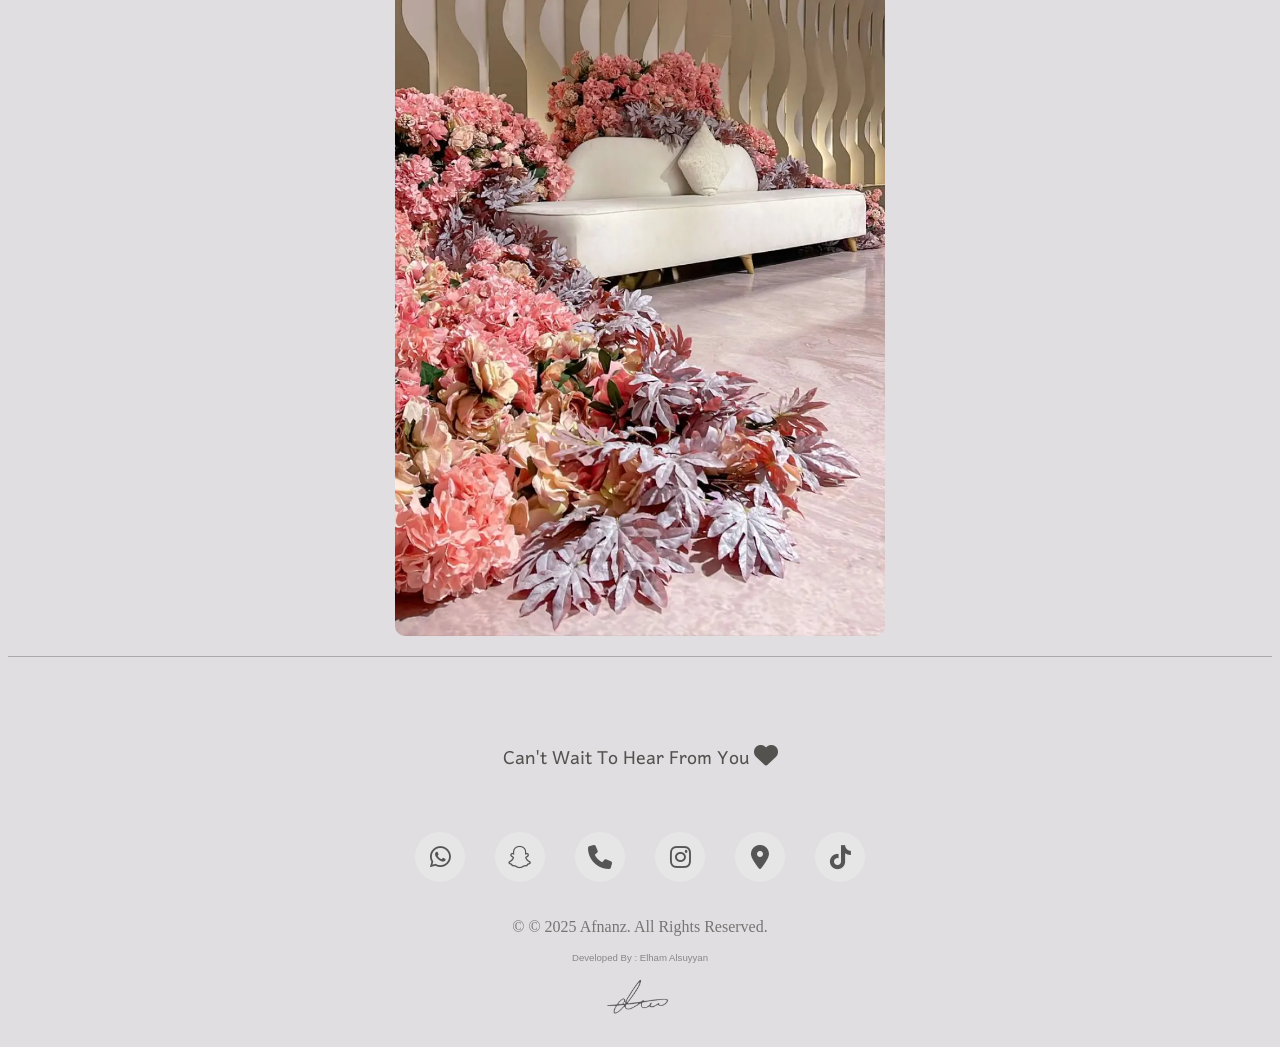
<file: S.html>
<!DOCTYPE html>
<html lang="en">

<head>

  <meta charset="UTF-8">
  <meta name="viewport" content="width=device-width, initial-scale=1.0">
  <title>Afnanz | أفنانز</title>
  <meta name="description"
    content="Afnanz offers elegant floral arrangements for weddings and events. Let us help you create your perfect day with stunning flowers and decorations.">
  <link rel="stylesheet" href="styles.css">
  <link rel="icon" href="photos/favicon.webp">
  <link rel="preconnect" href="https://fonts.googleapis.com">
  <link rel="preconnect" href="https://fonts.gstatic.com" crossorigin>
  <link href="https://fonts.googleapis.com/css2?family=Lugrasimo&family=Playwrite+AU+SA:wght@100..400&display=swap"
    rel="stylesheet">
  <!--to user html icons   -    from the most popular package, called 'Font Awesome' Icons.-->
  <link href="https://cdnjs.cloudflare.com/ajax/libs/font-awesome/6.6.0/css/all.min.css" rel="stylesheet">
  <link rel="preconnect" href="https://fonts.googleapis.com">
  <link rel="preconnect" href="https://fonts.gstatic.com" crossorigin>
  <link
    href="https://fonts.googleapis.com/css2?family=Zain:ital,wght@0,200;0,300;0,400;0,700;0,800;0,900;1,300;1,400&display=swap"
    rel="stylesheet">

  <link rel="preconnect" href="https://fonts.googleapis.com">
  <link rel="preconnect" href="https://fonts.gstatic.com" crossorigin>
  <link
    href="https://fonts.googleapis.com/css2?family=Comfortaa:wght@300..700&family=Encode+Sans+SC:wght@100..900&family=Red+Hat+Text:ital,wght@0,300..700;1,300..700&family=Zain:ital,wght@0,200;0,300;0,400;0,700;0,800;0,900;1,300;1,400&display=swap"
    rel="stylesheet">

  <link rel="preconnect" href="https://fonts.googleapis.com">
  <link rel="preconnect" href="https://fonts.gstatic.com" crossorigin>
  <link href="https://fonts.googleapis.com/css2?family=Harmattan:wght@400;500;600;700&display=swap" rel="stylesheet">



</head>

<body>

    <main>


        <!-- #####################################Header################################################## -->

  <!-- Header -->
  <header class="header">
    <!-- Logo -->
    <div class="logo-container">
      <img src="photos/icon.webp" class="logo" alt="Logo">
    </div>
    <button data-en="menu" data-ar="القائمة" class="menu-toggle">menu</button>
   
    <!-- Navigation Menu -->
    <nav class="menu">
      <ul>
        <li><a data-en="Welcome" data-ar="أهلاً" href="index.html">Welcome</a></li>
        <li><a data-en="Gallery" data-ar=" معرض الصور" href="gallery.html">Gallery</a></li>
        <li><a data-en="About Afnan" data-ar="عن أفنان" href="about.html">About Afnan</a></li>
        <li><a data-en="Testimonials" data-ar="أراء العملاء" href="testimonials.html">Testimonials</a></li>
        <li><a data-en="Contact Us" data-ar="تواصل معنا" href="#contact">Contact Us</a></li>
        <li style="padding-bottom: 5px;"><a  id="language-toggle">عربي</a></li>
      </ul>
    </nav>

   
  </header>


        <!-- #####################################Header-End################################################## -->














        <div>


            <div class="image-container">
                <img src="photos/icon.webp" class="gallery-icon">
            </div>

            


            <div class="hor-image-container">
                <img src="photos/S/S2.webp" class="hor-pic">
            </div>

            <div class="hor-image-container">
                <img src="photos/S/S3.webp" class="hor-pic">
            </div>

            <div class="hor-image-container">
                <img src="photos/S/S4.webp" class="hor-pic">
            </div>

            <div class="hor-image-container">
                <img src="photos/S/S7.webp" class="hor-pic">
            </div>

            <div class="hor-image-container">
                <img src="photos/S/S10.webp" class="hor-pic">
            </div>

            <div class="hor-image-container">
                <img src="photos/S/S11.webp" class="hor-pic">
            </div>

            <div class="hor-image-container">
                <img src="photos/S/S14.webp" class="hor-pic">
            </div>

            <div class="ver-image-container">
                <img src="photos/S/S12.webp" class="ver-pic">
            </div>

            <div class="ver-image-container">
                <img src="photos/S/S6.webp" class="ver-pic">
            </div>

            <div class="ver-image-container">
                <img src="photos/S/S8.webp" class="ver-pic">
            </div>

            <div class="ver-image-container">
                <img src="photos/S/S13.webp" class="ver-pic">
            </div>

            

            


           



        </div>




    








    <!-- Contact Us Section -->
    <section id="contact" class="contact-section">

        <div class="body-div">
  
          <h4 class="contact-h4">Can't wait to hear from you <i class="fa-solid fa-heart"></i></h4>
          
    
          <div class="contact-icons">
            <a href="https://wa.me/966500180181" target="_blank"><i class="fa-brands fa-whatsapp"></i></a>
            <a href="https://www.snapchat.com/add/afnannz_events" target="_blank"><i class="fab fa-snapchat"></i></a>
            <a href="tel:966500180181" target="_blank"><i class="fa-solid fa-phone"></i></a>
            <a href="https://l.wl.co/l?u=https://instagram.com/afnannz_weddings_?igshad%3DYmMTA2M2Y%3D" target="_blank"><i
                class="fab fa-instagram"></i></a>
            <a href="https://maps.app.goo.gl/4U521JxKDgoknao57?g_st=iw" target="_blank"><i
                class="fa-solid fa-location-dot"></i></a>
            <a href="https://www.tiktok.com/@afnannz.events?_t=ZS-8tpieNVwBAm&_r=1" target="_blank"><i
                class="fa-brands fa-tiktok"></i></a>
  
          </div>
  
        
        </div>
  
      </section>
  

    <!-- ################################Footer####################################################### -->

    <footer>
        
        <p style="font-family:-apple-system, BlinkMacSystemFont; text-transform: none; color: rgba(83, 82, 79, 0.75);" data-en="2025 Afnanz. All Rights
        Reserved." data-ar=" © جميع الحقوق محفوظة. أفنانز 2025">&copy; © 2025 Afnanz. All Rights
          Reserved.</p>
        <p class="e-name" > Developed by : Elham Alsuyyan</p>
        <a href="https://elm1100.github.io/eResume/"><img src="photos/elm.webp" class="elm"></a>
        
        <!--<button id="language-toggle">Switch to Arabic</button>-->
      </footer>
  
      <!-- ################################Footer-end####################################################### -->
  
  














    </main>

    <!--Managing togge button on-pressed action-->
    <script>
        document.addEventListener("DOMContentLoaded", function () {
            const menuToggle = document.querySelector(".menu-toggle");
            const menu = document.querySelector(".menu");

            // Toggle menu visibility
            menuToggle.addEventListener("click", function () {
                menu.classList.toggle("active");
            });

            // Close menu when a navigation link is clicked
            document.querySelectorAll(".menu a").forEach((link) => {
                link.addEventListener("click", function () {
                    menu.classList.remove("active");
                });
            });
        });
    </script>



<script>
    document.addEventListener("DOMContentLoaded", function () {
        const htmlElement = document.documentElement;
        const languageToggle = document.getElementById("language-toggle");
        const elementsToTranslate = document.querySelectorAll("[data-en]");

        // Check if a language is saved in localStorage
        let savedLanguage = localStorage.getItem("selectedLanguage");

        // Function to update the language
        function updateLanguage(lang) {
            htmlElement.lang = lang;
            localStorage.setItem("selectedLanguage", lang);

            if (lang === "ar") {
                languageToggle.textContent = "English";
                elementsToTranslate.forEach(el => el.innerHTML = el.getAttribute("data-ar"));
            } else {
                languageToggle.textContent = "عربي";
                elementsToTranslate.forEach(el => el.innerHTML = el.getAttribute("data-en"));
            }
        }

        // Apply saved language if available
        if (savedLanguage) {
            updateLanguage(savedLanguage);
        }

        // Toggle language on button click
        languageToggle.addEventListener("click", function () {
            let newLanguage = htmlElement.lang === "en" ? "ar" : "en";
            updateLanguage(newLanguage);
        });
    });
</script>







</body>

</html>
</file>
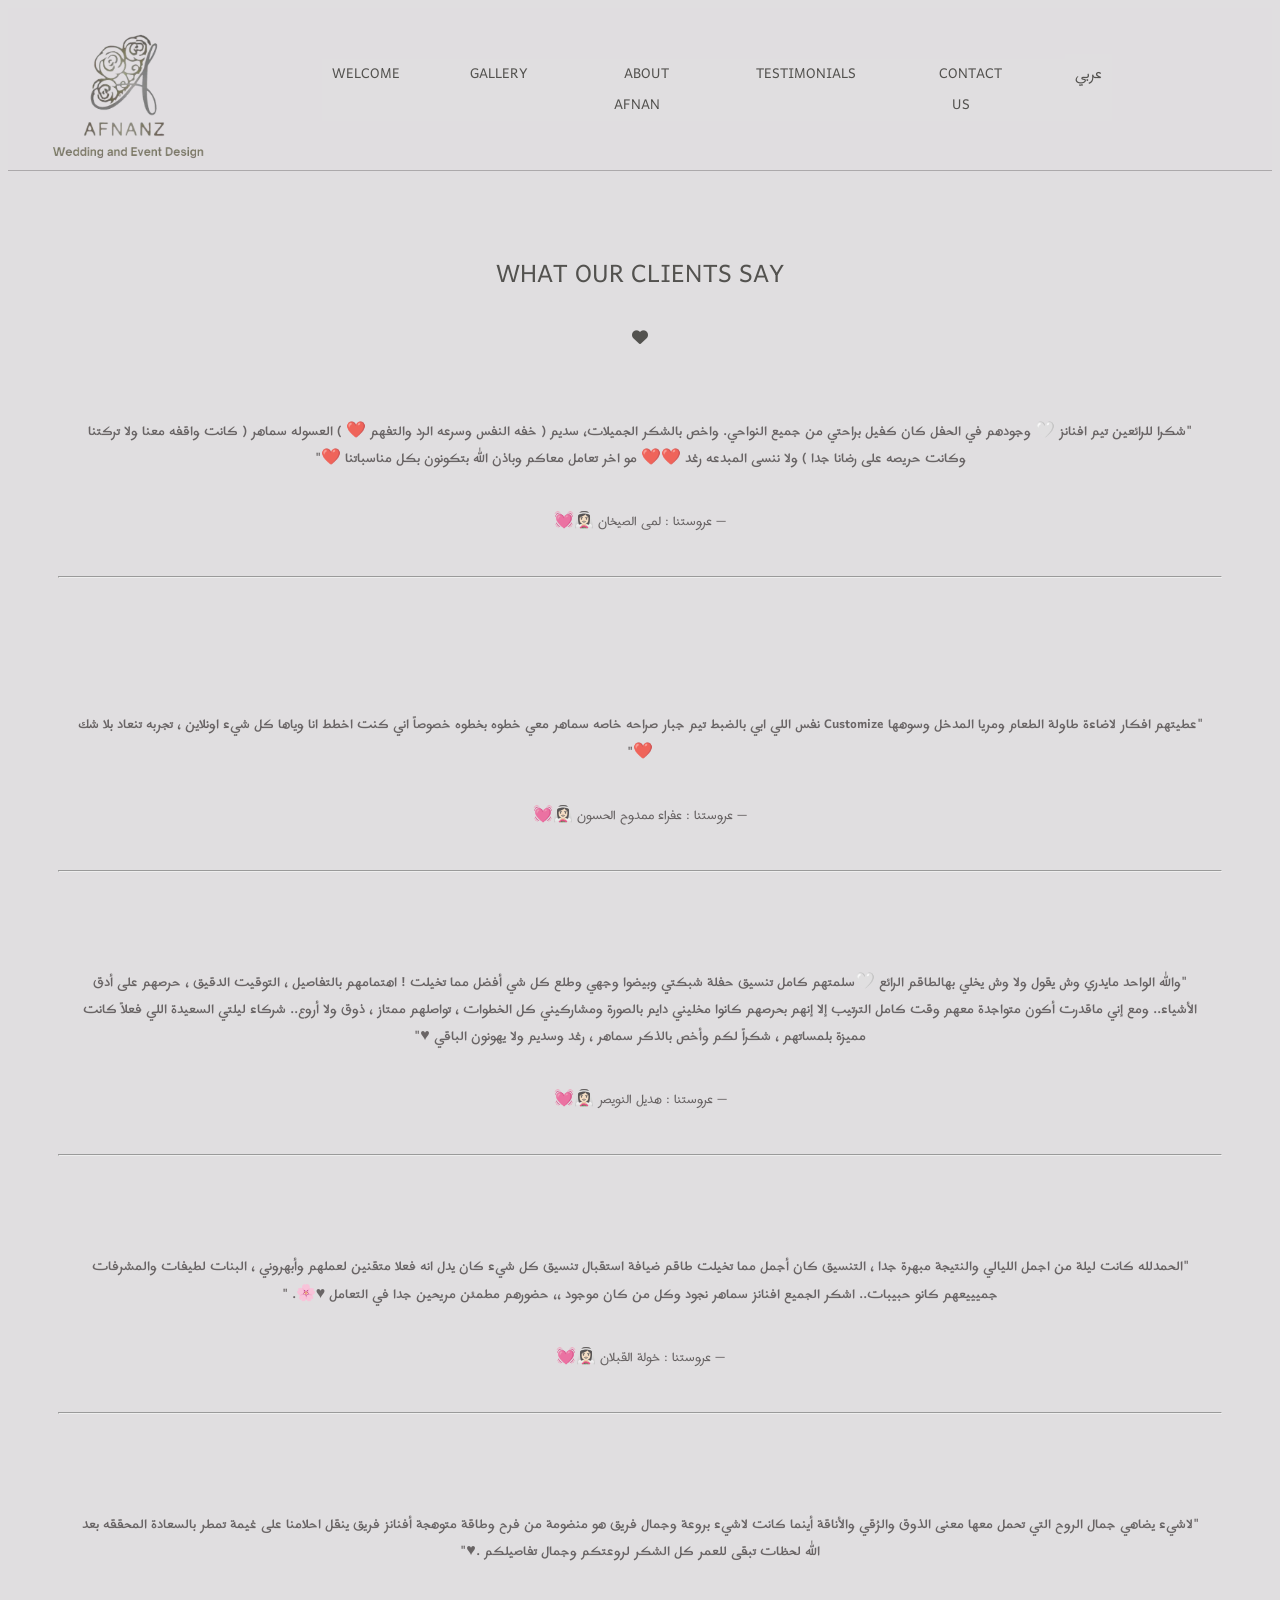
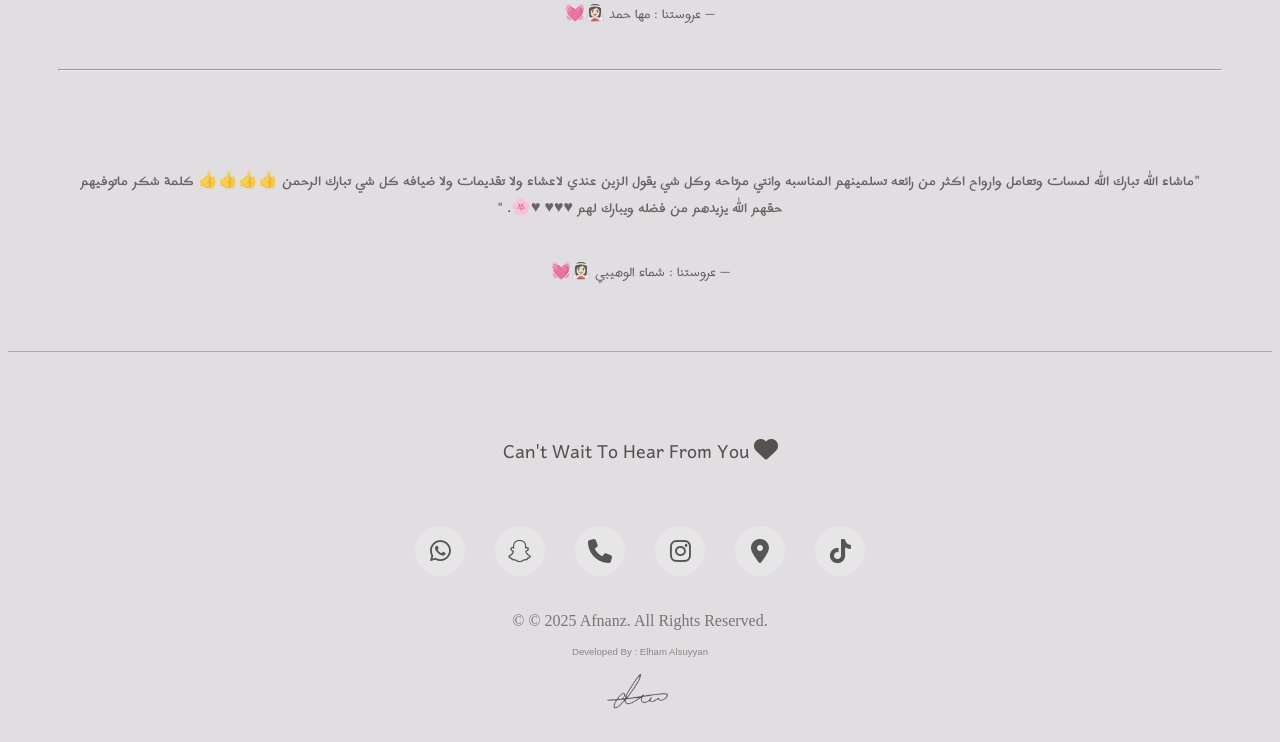
<file: testimonials.html>
<!DOCTYPE html>
<html lang="en">

<head>

  <meta charset="UTF-8">
  <meta name="viewport" content="width=device-width, initial-scale=1.0">
  <title>Afnanz</title>
  <link rel="stylesheet" href="styles.css">
  <link rel="icon" href="photos/favicon.webp">
  <link rel="preconnect" href="https://fonts.googleapis.com">
  <link rel="preconnect" href="https://fonts.gstatic.com" crossorigin>
  <link href="https://fonts.googleapis.com/css2?family=Lugrasimo&family=Playwrite+AU+SA:wght@100..400&display=swap"
    rel="stylesheet">
  <!--to user html icons   -    from the most popular package, called 'Font Awesome' Icons.-->
  <link href="https://cdnjs.cloudflare.com/ajax/libs/font-awesome/6.6.0/css/all.min.css" rel="stylesheet">
  <link rel="preconnect" href="https://fonts.googleapis.com">
  <link rel="preconnect" href="https://fonts.gstatic.com" crossorigin>
  <link
    href="https://fonts.googleapis.com/css2?family=Zain:ital,wght@0,200;0,300;0,400;0,700;0,800;0,900;1,300;1,400&display=swap"
    rel="stylesheet">
  <link rel="preconnect" href="https://fonts.googleapis.com">
  <link rel="preconnect" href="https://fonts.gstatic.com" crossorigin>
  <link
    href="https://fonts.googleapis.com/css2?family=Comfortaa:wght@300..700&family=Encode+Sans+SC:wght@100..900&family=Red+Hat+Text:ital,wght@0,300..700;1,300..700&family=Zain:ital,wght@0,200;0,300;0,400;0,700;0,800;0,900;1,300;1,400&display=swap"
    rel="stylesheet">
  <link rel="preconnect" href="https://fonts.googleapis.com">
  <link rel="preconnect" href="https://fonts.gstatic.com" crossorigin>
  <link href="https://fonts.googleapis.com/css2?family=Harmattan:wght@400;500;600;700&display=swap" rel="stylesheet">

</head>

<body>

  <main>


    <!-- #####################################Header################################################## -->

  <!-- Header -->
  <header class="header">
    <!-- Logo -->
    <div class="logo-container">
      <img src="photos/icon.webp" class="logo" alt="Logo">
    </div>
    <button data-en="menu" data-ar="القائمة" class="menu-toggle">menu</button>
   
    <!-- Navigation Menu -->
    <nav class="menu">
      <ul>
        <li><a data-en="Welcome" data-ar="أهلاً" href="index.html">Welcome</a></li>
        <li><a data-en="Gallery" data-ar=" معرض الصور" href="gallery.html">Gallery</a></li>
        <li><a data-en="About Afnan" data-ar="عن أفنان" href="about.html">About Afnan</a></li>
        <li><a data-en="Testimonials" data-ar="أراء العملاء" href="testimonials.html">Testimonials</a></li>
        <li><a data-en="Contact Us" data-ar="تواصل معنا" href="#contact">Contact Us</a></li>
        <li style="padding-bottom: 5px;"><a  id="language-toggle">عربي</a></li>
      </ul>
    </nav>

   
  </header>
    <!-- #####################################Header-End################################################## -->




    <!-- Testimonials Section -->
    <section id="testimonials" class="section">
      <h2 data-en="What Our Clients Say " data-ar="أراء العملاء ">What Our Clients Say </h2><i
        class="fa-solid fa-heart"></i>


        <div class="container">
          <div class="testimonial-grid">
            <div class="testimonial">
              <p class="testimonial-p" dir="rtl">
                "شكرا للرائعين تيم افنانز 🤍
                وجودهم في الحفل كان كفيل براحتي من جميع النواحي.
                واخص بالشكر الجميلات، سديم ( خفه النفس وسرعه الرد والتفهم ❤️ ) العسوله سماهر ( كانت واقفه معنا ولا تركتنا
                وكانت حريصه على رضانا جدا ) ولا ننسى المبدعه رغد ❤️❤️
  
                مو اخر تعامل معاكم وباذن الله بتكونون بكل مناسباتنا ❤️"
              </p>
              <div class="author">
                💓👰🏻‍♀️ عروستنا : لمى الصيخان — </div>
            </div>
          </div>
        </div>


        <br>
        <hr>
        <br>
  
      <div class="container">
        <br><br>
        <div class="testimonial-grid">
          <div class="testimonial">
            <p class="testimonial-p" dir="rtl">
              "عطيتهم افكار لاضاءة طاولة الطعام ومريا المدخل وسوهها Customize نفس اللي ابي بالضبط
              تيم جبار صراحه خاصه سماهر معي خطوه بخطوه خصوصاً اني كنت اخطط انا وياها كل شيء اونلاين ، تجربه تنعاد بلا شك
              ❤️"
            </p>
            <div class="author">
              💓👰🏻‍♀️ عروستنا : عفراء ممدوح الحسون —
            </div>
          </div>
        </div>
      </div>
      
      <br>
      <hr>
      <br>

      <div class="container">
        <div class="testimonial-grid">
          <div class="testimonial">
            <p class="testimonial-p" dir="rtl">
              "والله الواحد مايدري وش يقول ولا وش يخلي بهالطاقم الرائع 🤍سلمتهم كامل تنسيق حفلة شبكتي وبيضوا وجهي وطلع
              كل شي أفضل مما تخيلت ! اهتمامهم بالتفاصيل ، التوقيت الدقيق ، حرصهم على أدق الأشياء.. ومع إني ماقدرت أكون
              متواجدة معهم وقت كامل الترتيب إلا إنهم بحرصهم كانوا مخليني دايم بالصورة ومشاركيني كل الخطوات ، تواصلهم
              ممتاز ، ذوق ولا أروع.. شركاء ليلتي السعيدة اللي فعلاً كانت مميزة بلمساتهم ، شكراً لكم وأخص بالذكر سماهر ،
              رغد وسديم ولا يهونون الباقي ♥️"
            </p>
            <div class="author">💓👰🏻‍♀️ عروستنا : هديل النويصر —</div>
          </div>
        </div>
      </div>

      <br>
      <hr>
      <br>

      <div class="container">
        <div class="testimonial-grid">
          <div class="testimonial">
            <p class="testimonial-p" dir="rtl">
              "الحمدلله كانت ليلة من اجمل الليالي والنتيجة مبهرة جدا ، التنسيق كان أجمل مما تخيلت
              طاقم ضيافة استقبال تنسيق كل شيء كان يدل انه فعلا متقنين لعملهم وأبهروني ، البنات لطيفات والمشرفات جميييعهم
              كانو حبيبات.. اشكر الجميع افنانز سماهر نجود وكل من كان موجود ،، حضورهم مطمئن مريحين جدا في التعامل ♥️🌸.
              "

            </p>
            <div class="author">💓👰🏻‍♀️ عروستنا : خولة القبلان — </div>
          </div>
        </div>
      </div>

      <br>
      <hr>
      <br>

      <div class="container">
        <div class="testimonial-grid">
          <div class="testimonial">
            <p class="testimonial-p" dir="rtl">
              "لاشيء يضاهي جمال الروح التي تحمل معها معنى الذوق والرُقي والأناقة أينما كانت لاشيء بروعة وجمال فريق هو منضومة من فرح وطاقة متوهجة أفنانز فريق ينقل احلامنا على غيمة تمطر بالسعادة المحققه بعد الله لحظات تبقى للعمر كل الشكر لروعتكم وجمال تفاصيلكم .♥️"

            </p>
            <div class="author">💓👰🏻‍♀️ عروستنا : مها حمد — </div>
          </div>
        </div>
      </div>

      <br>
      <hr>
      <br>

      <div class="container">
        <div class="testimonial-grid">
          <div class="testimonial">
            <p class="testimonial-p" dir="rtl">
              "ماشاء الله تبارك الله
              لمسات وتعامل وارواح اكثر من رائعه تسلمينهم المناسبه وانتي مرتاحه وكل شي يقول الزين عندي لاعشاء ولا تقديمات ولا ضيافه كل شي تبارك الرحمن 👍👍👍👍
      كلمة شكر ماتوفيهم حقهم الله يزيدهم من فضله ويبارك لهم ♥️♥️♥️ ♥️🌸.
              "

            </p>
            <div class="author">💓👰🏻‍♀️ عروستنا : شماء الوهيبي — </div>
          </div>
        </div>
      </div>

    </section>



    <!-- Contact Us Section -->
    <section id="contact" class="contact-section">

      <div class="body-div">

        <h4 class="contact-h4">Can't wait to hear from you <i class="fa-solid fa-heart"></i></h4>
        
  
        <div class="contact-icons">
          <a href="https://wa.me/966500180181" target="_blank"><i class="fa-brands fa-whatsapp"></i></a>
          <a href="https://www.snapchat.com/add/afnannz_events" target="_blank"><i class="fab fa-snapchat"></i></a>
          <a href="tel:966500180181" target="_blank"><i class="fa-solid fa-phone"></i></a>
          <a href="https://l.wl.co/l?u=https://instagram.com/afnannz_weddings_?igshad%3DYmMTA2M2Y%3D" target="_blank"><i
              class="fab fa-instagram"></i></a>
          <a href="https://maps.app.goo.gl/4U521JxKDgoknao57?g_st=iw" target="_blank"><i
              class="fa-solid fa-location-dot"></i></a>
          <a href="https://www.tiktok.com/@afnannz.events?_t=ZS-8tpieNVwBAm&_r=1" target="_blank"><i
              class="fa-brands fa-tiktok"></i></a>

        </div>

      
      </div>

    </section>



    <!-- ################################Footer####################################################### -->

    <footer>

      <p style="font-family:-apple-system, BlinkMacSystemFont; text-transform: none; color: rgba(83, 82, 79, 0.75);" data-en="2025 Afnanz. All Rights
      Reserved." data-ar=" © جميع الحقوق محفوظة. أفنانز 2025">&copy; © 2025 Afnanz. All Rights
        Reserved.</p>
      <p class="e-name"> Developed by : Elham Alsuyyan</p>
      <a href="https://elm1100.github.io/eResume/"><img src="photos/elm.webp" class="elm"></a>

    </footer>

    <!-- ################################Footer-end####################################################### -->


    <!--Managing togge button on-pressed action-->
    <script>
      document.addEventListener("DOMContentLoaded", function () {
        const menuToggle = document.querySelector(".menu-toggle");
        const menu = document.querySelector(".menu");

        // Toggle menu visibility
        menuToggle.addEventListener("click", function () {
          menu.classList.toggle("active");
        });

        // Close menu when a navigation link is clicked
        document.querySelectorAll(".menu a").forEach((link) => {
          link.addEventListener("click", function () {
            menu.classList.remove("active");
          });
        });
      });
    </script>


<!--language scripts-->
    <script>
      document.addEventListener("DOMContentLoaded", function () {
        const htmlElement = document.documentElement;
        const languageToggle = document.getElementById("language-toggle");
        const elementsToTranslate = document.querySelectorAll("[data-en]");

        // Check if a language is saved in localStorage
        let savedLanguage = localStorage.getItem("selectedLanguage");

        // Function to update the language
        function updateLanguage(lang) {
          htmlElement.lang = lang;
          localStorage.setItem("selectedLanguage", lang);

          if (lang === "ar") {
            languageToggle.textContent = "English";
            elementsToTranslate.forEach(el => el.innerHTML = el.getAttribute("data-ar"));
          } else {
            languageToggle.textContent = "عربي";
            elementsToTranslate.forEach(el => el.innerHTML = el.getAttribute("data-en"));
          }
        }

        // Apply saved language if available
        if (savedLanguage) {
          updateLanguage(savedLanguage);
        }

        // Toggle language on button click
        languageToggle.addEventListener("click", function () {
          let newLanguage = htmlElement.lang === "en" ? "ar" : "en";
          updateLanguage(newLanguage);
        });
      });
    </script>


</body>

</html>
</file>
<file: styles.css>
/*basic styles*/
li {

  text-align: center;
}

ul {
  justify-items: center;
}

a {

  font-family: "Harmattan", serif;
  font-weight: lighter;
  color: rgb(83, 82, 79);
}

body {

  font-family: "Comfortaa", serif;
  color: rgb(83, 82, 79);
  font-weight: lighter;

  background: rgb(224, 222, 224);
  cursor: default;
  max-width: 100%;


}


h1,
h2,
h3,
h4 {
  font-family: "Harmattan", serif;
  color: rgb(83, 82, 79);
  font-size: xx-large;
  text-transform: uppercase;
  font-weight: lighter;
}

p {
  font-family: "Comfortaa", serif;
  color: rgb(83, 82, 79);
  font-weight: lighter;


}





/*basic styles when screen gets smaller*/
@media (max-width: 768px) {

  body {

    font-family: "Comfortaa", serif;
    color: rgb(83, 82, 79);
    font-weight: lighter;
    background: rgb(224, 222, 224);
    max-width: 100%;

  }

  h1,
  h2,
  h3,
  h4 {
    font-family: "Harmattan", serif;
    color: rgb(83, 82, 79);
    font-size: larger;
    text-transform: uppercase;
    font-weight: lighter;
  }

  p {
    font-family: "Comfortaa", serif;
    color: rgb(83, 82, 79);
    font-weight: lighter;
    font-size: small;

  }

}


/*  menu button for mobile */
.menu-toggle {
  display: none;
  font-size: 15px;
  background: none;
  border: none;
  cursor: pointer;
}

/* Default styles for larger screens (e.g., laptops) */
.menu {
  display: flex;
  /* Ensures the menu is visible and horizontal by default */
  list-style: none;
  gap: 1rem;
  justify-self: center;
  padding-right: 150px;
  /* Adds spacing between items */
}


@media (min-width: 768px) {

  .logo-welcome {
    display: none;

  }
}



/* Hide the menu and activate dropdown behavior on smaller screens */
@media (max-width: 768px) {

  .logo {
    display: none;
  }

  header {
    display: flex;
    font-family: "Comfortaa", serif;
    justify-content: center;
    /* Center all items horizontally */
    align-items: center;
    /* Center all items vertically */
    border-bottom: 1px solid #ddd;
    /* Optional border for styling */
    gap: 10%;
    /* Adjusts space between child elements */
    width: 100%;
    /* Full width of the viewport */
    text-align: center;
    top: 0;
    /* Sticks the header to the top */
    position: fixed;
    /* Keeps the header fixed while scrolling */
    padding: 15px;
    /* Space inside the header */
    column-gap: 0px;
    z-index: 1000;
    /* Ensures the header is above content */

  }


  .menu {
    display: none;
    /* Hide the menu initially */

    /* Stack the menu items vertically */
    padding: 1rem;
    /* Optional: Add padding for dropdown */
    position: absolute;
    /* Position the menu absolutely */
    top: 50px;
    /* Position the menu directly below the button (adjust this value to match the button's height) */
    right: 0;
    /* Align to the right edge */
    width: 100%;
    /* Adjust the width of the menu */
    height: auto;
    /* Full height of the screen minus the button's height */

    /* Optional: Add a shadow for dropdown */
    overflow-y: auto;
    font-family: "Harmattan", serif;
    /* Add scrolling if content overflows */
    z-index: 1000;
    /* Ensure the menu appears on top of other elements */
    background-color: #f4f4f4;


  }

  .menu ul {
    width: 100%;
    font-size: smaller;
    /*nothing changes*/
    margin-bottom: 20px;
    color: rgb(83, 82, 79);
    border-bottom: 1.3px solid #0c0b0b3f;

  }

  .menu.active {
    display: flex;
    /* Show the dropdown menu when active */

    padding: 0px;
    font-size: xx-small;
    width: 100%;

  }

  .menu a {
    font-size: small;
    line-height: 2.5em;
    font-family: "Harmattan", serif;
    color: rgb(83, 82, 79);
    font-weight: lighter;
    text-transform: uppercase;
  }

  .menu-toggle {
    position: absolute;
    left: 50%;
    transform: translateX(-50%);
    display: block;
    font-size: larger;
    /* Scales with the container */
    padding-right: 0;
    /* Remove padding that shifts alignment */
    color: rgb(83, 82, 79);
    width: auto;
    /* Width as a percentage of the viewport width */
    height: auto;
    /* Height adjusts automatically to maintain proportions */
    padding: 0px;
    /* Centering styles */
    display: flex;
    /* Enable flexbox */
    justify-content: center;
    /* Center horizontally */
    font-family: "Harmattan", serif;
    align-items: center;
    /* Center vertically */
    margin: 0 auto;
    /* Center within the container */
    margin-left: 0px;
    margin-right: 0px;
    margin-top: 10px;
    margin-bottom: 10px;
    text-transform: uppercase;
    font-weight: lighter;
  }

  .menu-toggle:hover {

    color: rgba(60, 55, 48, 0.534);
  }



}



/* Header container */
header {
  display: flex;
  justify-content: space-between;
  align-items: center;
  padding: 20px 10px;
  padding-bottom: 3px;
  border-bottom: 1px solid #0c0b0b3f;
  position: relative;
  padding-top: 5px;
  width: auto;
  top: 0;
  z-index: 1000;
  background: rgba(224, 222, 224, 0.774);
}

header img {
  justify-content: left;
}

header:hover {

  transition: 2s;

}

/* Logo styling */
.logo-container {
  text-align: center;

}

.logo {
  max-height: 130px;
  /* Adjust logo height as needed */
  object-fit: contain;
  padding-right: 120px;
  padding-left: 30px;
  width: auto;

}

/* Navigation menu */
.menu ul {
  display: flex;
  justify-content: center;
  list-style: none;
  padding: 0;
  margin: 0;
  font-family: "Harmattan", serif;

  gap: 40px;
  column-gap: 50px;
  background: #e0dee0;


}

.menu li {
  display: inline-block;


}

.menu a {
  text-decoration: none;
  color: rgb(83, 82, 79);
  font-size: large;
  color: rgb(83, 82, 79);
  font-weight: lighter;
  text-transform: uppercase;
  padding: 5px 10px;
  transition: color 0.3s ease;
}

.menu a:hover {
  color: #888;
}

/* Ensure responsiveness */
@media screen and (max-width: 768px) {
  .menu ul {
    flex-direction: column;
    gap: 20px;
  }

  .menu a {
    font-size: 14px;
  }
}
















.section {
  padding: 50px;
  text-align: center;

  scroll-margin-top: 180px;
}


@media (max-width: 768px) {


  .section {
    padding: 50px;
    text-align: center;
    scroll-margin-top: 180px;
  }


}

.section:nth-child(even) {

  background: #e0dee0;

}

.section:nth-child(odd) {
  background: #f4f4f4;

}

.section-afnan {
  scroll-margin-top: 60px;
  padding: 50px;
  margin-bottom: 90px;
  text-align: center;
  background: #e0dee0;
}





@media (max-width: 768px) {

  .section-afnan {
    scroll-margin-top: 80px;
    padding: 10px;
    margin-top: 10px;
    text-align: center;
  }

}

.contact-section {
  padding: 30px;
  text-align: center;
  scroll-margin-top: 180px;
  background: #e0dee0;
  padding-bottom: 0px;
  border-top: 1px solid #0c0b0b3f;
  padding-left: 0px;
  padding-right: 0px;
}




.gallery-section {
  scroll-margin-top: 168px;
  padding: 20px;
  text-align: center;
  background: #e0dee0;
  padding-bottom: 40px;

}

@media (max-width: 768px) {

  .gallery-section {

    padding: 20px;
    text-align: center;
    background: #e0dee0;

  }

}


.welcome-section {
  padding: 50px;
  background: #e0dee0;
  /* Semi-transparent overlay color */
  background-blend-mode: overlay;
  height: 680px;
  display: flex;
  padding-top: 0px;
  gap: 0px;
  row-gap: 0px;
  padding-bottom: 0px;
  flex-direction: column;
  justify-content: center;
  align-items: center;
  text-align: center;
  /* Centers text within each element */

}

.welcome-icon {
  display: none;
}

@media (min-width: 1200px) {
  .photo-grid {
    gap: 30px;
    padding: 20px;

  }
}

@media (max-width: 768px) {
  .welcome-section {

    padding: 10px;
    text-align: center;
    padding-top: 0px;
    background: #e0dee0;
    /* Semi-transparent overlay color */

    display: flex;
    flex-direction: column;
    justify-content: center;
    align-items: center;
    text-align: center;
    /* Centers text within each element */
    height: 600px;
    padding-bottom: 60px;
  }

  .welcome-icon {
    display: inline;
    height: 130px;

    margin-bottom: 30px;


  }

}



















/*testimonials section styles*/
.container {
  max-width: 1200px;
  margin: auto;
  padding: 15px;
}

.testimonial {
  font-family: "Comfortaa", serif;

}

.testimonial-p {

  font-family: "Harmattan", serif;
  line-height: 1.7;
  font-weight: bold;
  color: rgba(71, 66, 66, 0.784);
  font-size: medium;

}

.author {
  font-family: "Harmattan", serif;
  color: rgba(71, 66, 66, 0.784);
}

@media (max-width: 768px) {


  .testimonial-p {

    font-size: smaller;

  }

  .author {

    font-size: small;
  }
}













/*about section styles*/
.about-container {
  display: flex;
  align-items: center;
  justify-content: center;
  padding: 30px;
  max-width: 1200px;
  margin: auto;

}

.about-image {
  flex: 1;
  max-width: 20%;
  height: auto;
  margin-right: 30px;
}

.about-image img {
  width: 90%;
  height: auto;
  border-radius: 10px;
}

.about-content {
  flex: 1;
  padding-left: 40px;
}

.about-content p {
  font-size: large;
  text-align: left;
  animation-name: slideleft;
  animation-duration: 1s;
  line-height: 3em;

}



@media (max-width: 768px) {

  .about-container img {
    display: none;

  }

  .about-content p {
    font-size: small;
    line-height: 1.9;
    text-align: left;
    animation-name: slideleft;
    animation-duration: 1s;
    line-height: 2.5em;

  }

  .about-image {
    display: none;
    /* Hide the image container */
  }

  .about-container {
    display: flex;
    align-items: center;
    justify-content: center;
    padding: 35px;
    padding-top: 0px;
    max-width: 1200px;
    margin: auto;

  }

  .about-content {
    flex: 1 1 100%;
    /* Allow it to take the full width */
    padding-left: 0;
    /* Remove left padding for better alignment */
    text-align: center;
    /* Optional: Center-align the text if needed */
  }

}








/*contact section styles*/
.contact-icons {
  display: flex;
  gap: 30px;
  /* Adjust gap for smaller screens */
  width: 100%;
  justify-content: center;
  align-items: center;
  flex-wrap: wrap;
  /* Ensure icons wrap on smaller screens */
  padding-top: 20px;
}

.contact-icons a {
  text-decoration: none;
  color: #555;
  font-size: 1.5rem;
  /* Default size */
  transition: color 0.3s ease;
}

.contact-icons a:hover {
  color: #0078d7;
}

.contact-icons i {
  display: inline-block;
  width: 50px;
  height: 50px;
  background: #e7e6e6;
  border-radius: 50%;
  display: flex;
  justify-content: center;
  align-items: center;
  transition: background 0.3s ease;
}

.contact-icons i:hover {
  background: #0078d7;
  color: #fff;
}

.contact-h4 {

  font-size: x-large;
  text-decoration: wavy;
  text-transform: capitalize;

}

/* Responsive styles for smaller screens */
@media (max-width: 768px) {
  .contact-icons {
    gap: 20px;
    /* Reduce gap for smaller screens */
  }

  .contact-icons i {
    width: 40px;
    /* Smaller icon size */
    height: 40px;
  }

  .contact-icons a {
    font-size: 1rem;
    /* Adjust font size */
  }


  .contact-h4 {

    font-size: medium;


  }
}












/*developer name styles*/
.e-name {
  margin-top: 0px;
  font-family: 'Trebuchet MS', 'Lucida Sans Unicode', 'Lucida Grande', 'Lucida Sans', Arial, sans-serif;
  text-transform: capitalize;
  color: rgb(136, 134, 134);
  font-size: 0.6rem;
}

/*elm logo styles*/
.elm {
  width: 100px;
  height: auto;
}

/*elm logo styles when hover*/
.elm:hover {

  width: 150px;
  height: auto;
  background-color: #bbb9b934;
  transition: 3s;
  border-radius: 70%;

}



@media (max-width: 768px) {

  /*elm logo styles*/
  .elm {
    width: 70px;
    height: auto;
  }

  .e-name {

    font-size: 0.6rem;
  }

}




/*footer styles*/
footer {
  text-align: center;
  padding: 20px;
  font-family: "Comfortaa", serif;
  background: #e0dee0;
  color: rgb(83, 82, 79);
  padding-bottom: 5px;
}





























/* General grid styling */
.photo-grid {

  display: grid;
  grid-template-columns: 1fr 1fr;
  /* Responsive columns */
  gap: 20px;

  padding: 10px;
  /* Reduced padding for better responsiveness */
}



.photo-item {
  text-align: center;
  background: white;
  overflow: hidden;


  padding: 20px;
  /* Reduced padding for smaller items on smaller screens */

}

/* Image styling */
.photo-item img {
  width: 100%;
  height: 100%;
  display: block;
}




/* Photo label styling */
.photo-label {
  font-size: 16px;
  font-family: "Comfortaa", serif;
  margin: 10px 0;
  color: #666;
  margin-top: 15px;
  /* Reduced margin for smaller screens */
}





/* Media query for larger screens */
@media (min-width: 1200px) {
  .photo-grid {
    gap: 30px;
    padding: 20px;

  }





  .photo-item {
    padding: 30px;
  }

  .photo-label {
    font-size: 18px;
  }
}

/* Media query for smaller screens */
@media (max-width: 768px) {
  .photo-grid {
    grid-template-columns: repeat(auto-fit, minmax(200px, 1fr));
    /* Adjust for smaller screens */
    padding: 20px;

    padding-left: 0px;
    padding-right: 0px;
  }

  .photo-item {
    padding: 15px;
  }

  .logo-gallery {
    display: none;
  }

  .photo-label {
    font-size: 14px;
  }
}

.menu-toggle-back {

  display: block;
  font-size: 2em;
  /* Scales with the container */
  padding-right: 80px;
  color: #dd0c0c;
  /* Show the toggle button on small screens */
  width: 10vw;
  /* Width as a percentage of the viewport width */
  height: auto;
  /* Height adjusts automatically to maintain proportions */
  align-items: flex-start;
  border: 0;
  padding-right: auto;
  padding: 3%;

}

/* Media query for very small screens */
@media (max-width: 480px) {
  .photo-grid {
    grid-template-columns: 1fr;
    /* Single column layout */
    gap: 10px;
  }

  .photo-item {
    padding: 10px;
  }

  .photo-label {
    font-size: 12px;
  }
}

























.gallery-icon {

  width: 100px;
  height: 70px;
  padding-top: 20px;
  padding-bottom: 20px;

}




/* small screens */
@media (min-width: 480px) {



  .gallery-icon {
    display: none;
  }


}

















.image-container {
  display: flex;
  justify-content: center;
  /* Centers horizontally */
  align-items: center;
  /* Centers vertically if needed */
  width: 100%;
  height: auto;
  margin-bottom: 0px;
}

.hor-image-container {
  display: flex;
  justify-content: center;
  /* Centers horizontally */
  align-items: center;
  /* Centers vertically if needed */
  width: 100%;
  height: auto;
  padding-bottom: 20px;

}

.ver-image-container {
  display: flex;
  justify-content: center;
  /* Centers horizontally */
  align-items: center;
  /* Centers vertically if needed */
  width: 100%;
  height: auto;
  padding-bottom: 20px;

}

img {

  max-width: 90%;
  max-height: 100vh;
  border-radius: 10px;
}

div {
  padding-top: 20px;
}

@media (max-width: 768px) {



  div {
    padding-top: 10px;
    padding-bottom: 10px;
  }


}

@media (min-width: 768px) {



  .ver-image-container {
    display: flex;
    justify-content: center;
    /* Centers horizontally */
    align-items: center;
    /* Centers vertically if needed */
    width: 100%;
    height: auto;
    margin-bottom: 0px;
    padding-top: 0px;
  }


}





#language-toggle {
  box-shadow: none;
  border-style: none;
  background-color: #e0dee0;
  font-family: "Harmattan", serif;
}

#language-toggle:hover {
  cursor: pointer;
  color: #0f4169;
}




.grid-container {
  display: grid;
  grid-template-columns: repeat(2, 1fr);
  gap: 20px;
  padding: 5px;
  max-width: 800px;
  margin: auto;
  justify-items: center;
}

@media (max-width: 780px) {
  .grid-container {
    grid-template-columns: 1fr;
    gap: 10px;
    padding-top: 15px;
  }
}

.grid-item-l {
  position: relative;
  overflow: hidden;
  text-align: center;
  background: #e0dee0;
  box-shadow: none;
  border-radius: 0px;
  font-size: 0.85rem;
  padding: 10px;
  /* Allow height to adjust dynamically */
  width: 89%;
  animation-name: slideleft;
  animation-duration: 0.5s;
  opacity: 0;
  transform: translateY(50px);
  transition: all 0.5s ease-in-out;
}


.grid-item-r {
  position: relative;
  overflow: hidden;
  text-align: center;
  background: #e0dee0;
  box-shadow: none;
  border-radius: 0px;
  font-size: 0.85rem;
  padding: 10px;
  /* Allow height to adjust dynamically */
  width: 89%;
  animation-name: slideright;
  animation-duration: 0.5s;
  opacity: 0;
  transform: translateY(50px);
  transition: all 0.5s ease-in-out;

}


.grid-item-l.animate,
.grid-item-r.animate {
  opacity: 1;
  transform: translateY(0);
}

@keyframes slideleft {
  from {
    transform: translateX(-100%);
  }
}

@keyframes slideright {
  from {
    transform: translateX(100%);
  }
}


@media (max-width: 780px) {

  .grid-item {
    position: relative;
    background: #fff;
    border-radius: 8px;
    overflow: hidden;
    box-shadow: 0 4px 6px rgba(0, 0, 0, 0.1);
    font-size: 0.85rem;
    padding: 10px;
    height: auto;
    /* Allow height to adjust dynamically */
    text-align: center;
    width: 100%;
  }
}



.grid-item-r img,
.grid-item-l img {
  width: 100%;
  border-radius: 10px;
}

.grid-item-r a,
.grid-item-l a {
  display: block;
  text-decoration: none;
  color: rgb(83, 82, 79);
  font-size: medium;
  font-weight: lighter;
  margin-top: 5px;
}

.label {
  text-align: center;
  font-size: 16px;
  font-weight: bold;
  margin-bottom: 5px;
}

.slider {
  position: relative;
  width: 100%;
  overflow: hidden;
}

.slides {
  display: flex;
  transition: transform 0.5s ease-in-out;
}

.slides img {
  width: 100%;
  max-height: 530px;
  /* Restrict image height */
  object-fit: contain;
  /* Ensure the image scales proportionally */
  flex-shrink: 0;
}


.slides-wel {
  display: flex;
  transition: transform 0.5s ease-in-out;
  justify-content: center;

}


.slides-wel img {
  width: 100%;
  max-height: 100%;
  max-width: 100%;

  height: 100%;
  /* Restrict image height */
  object-fit: contain;
  /* Ensure the image scales proportionally */
  flex-shrink: 0;

}

/*hide welcome page slides picture when screen is bigger that 780px*/
@media (min-width: 780px) {

  .slides-wel img {

    display: none;

  }
}



.slides {
  display: flex;
  position: relative;
  transition: transform 0.5s ease-in-out;
  align-items: center;
}

.slide {
  flex: 0 0 auto;
  /* Prevent shrinking, ensure each image takes full space */
  width: 100%;
  box-sizing: border-box;
}

.slide img {
  display: block;
  width: 100%;
  height: auto;
}

/* Navigation buttons */
.prev,
.next {
  position: absolute;
  top: 50%;
  transform: translateY(-50%);
  background-color: rgba(0, 0, 0, 0.5);
  color: white;
  border: none;
  padding: 10px 20px;
  cursor: pointer;
  z-index: 10;
}

.prev {
  left: 10px;
}

.next {
  right: 10px;
}

.prev:hover,
.next:hover {
  background-color: rgba(0, 0, 0, 0.8);
}

/*hides welcome page video when page is smaller */
@media (max-width: 768px) {

  .wel-vid {

    display: none;

  }

}

/*h1 in welcome page styles */
.wel-h1 {
  margin-top: 0px;
  margin-bottom: 5px;
  font-size: x-large;
}

@media (max-width: 768px) {
  .wel-h1 {
    font-size: medium;
  }
}
</file>
